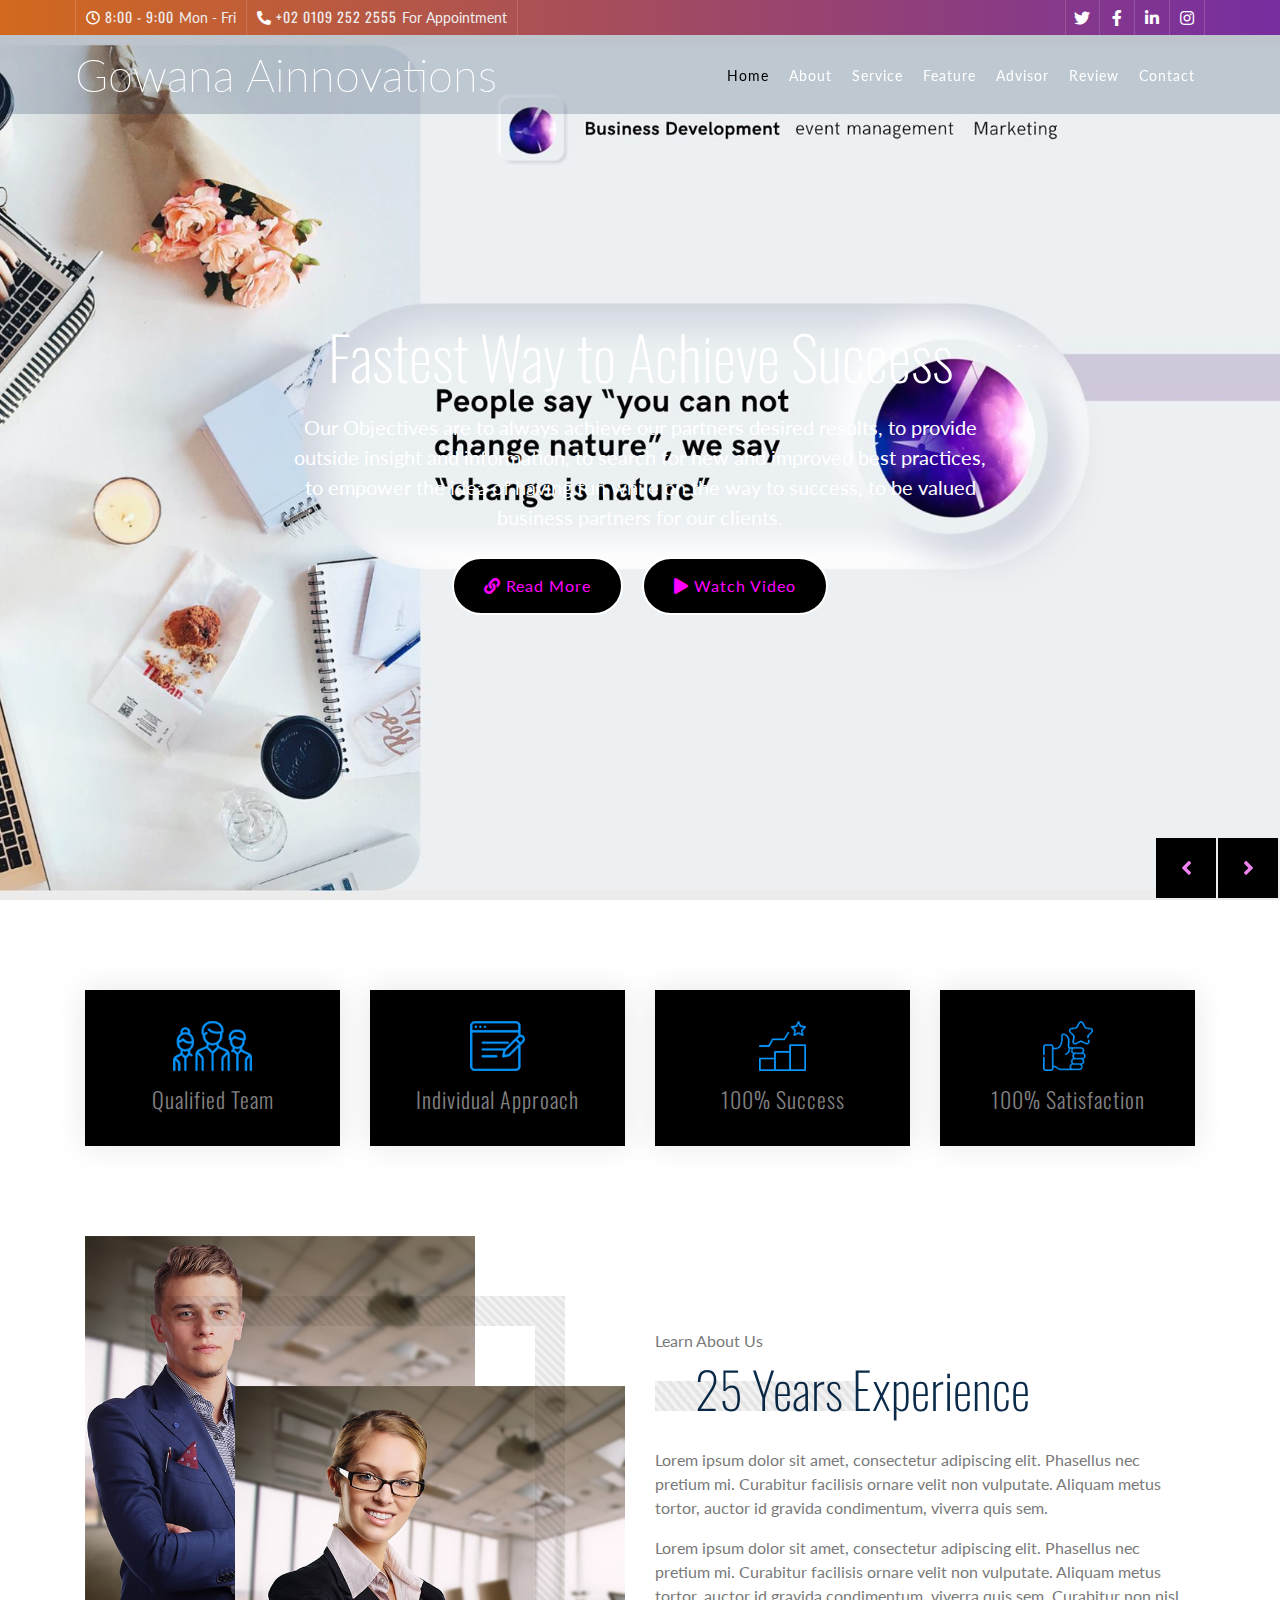
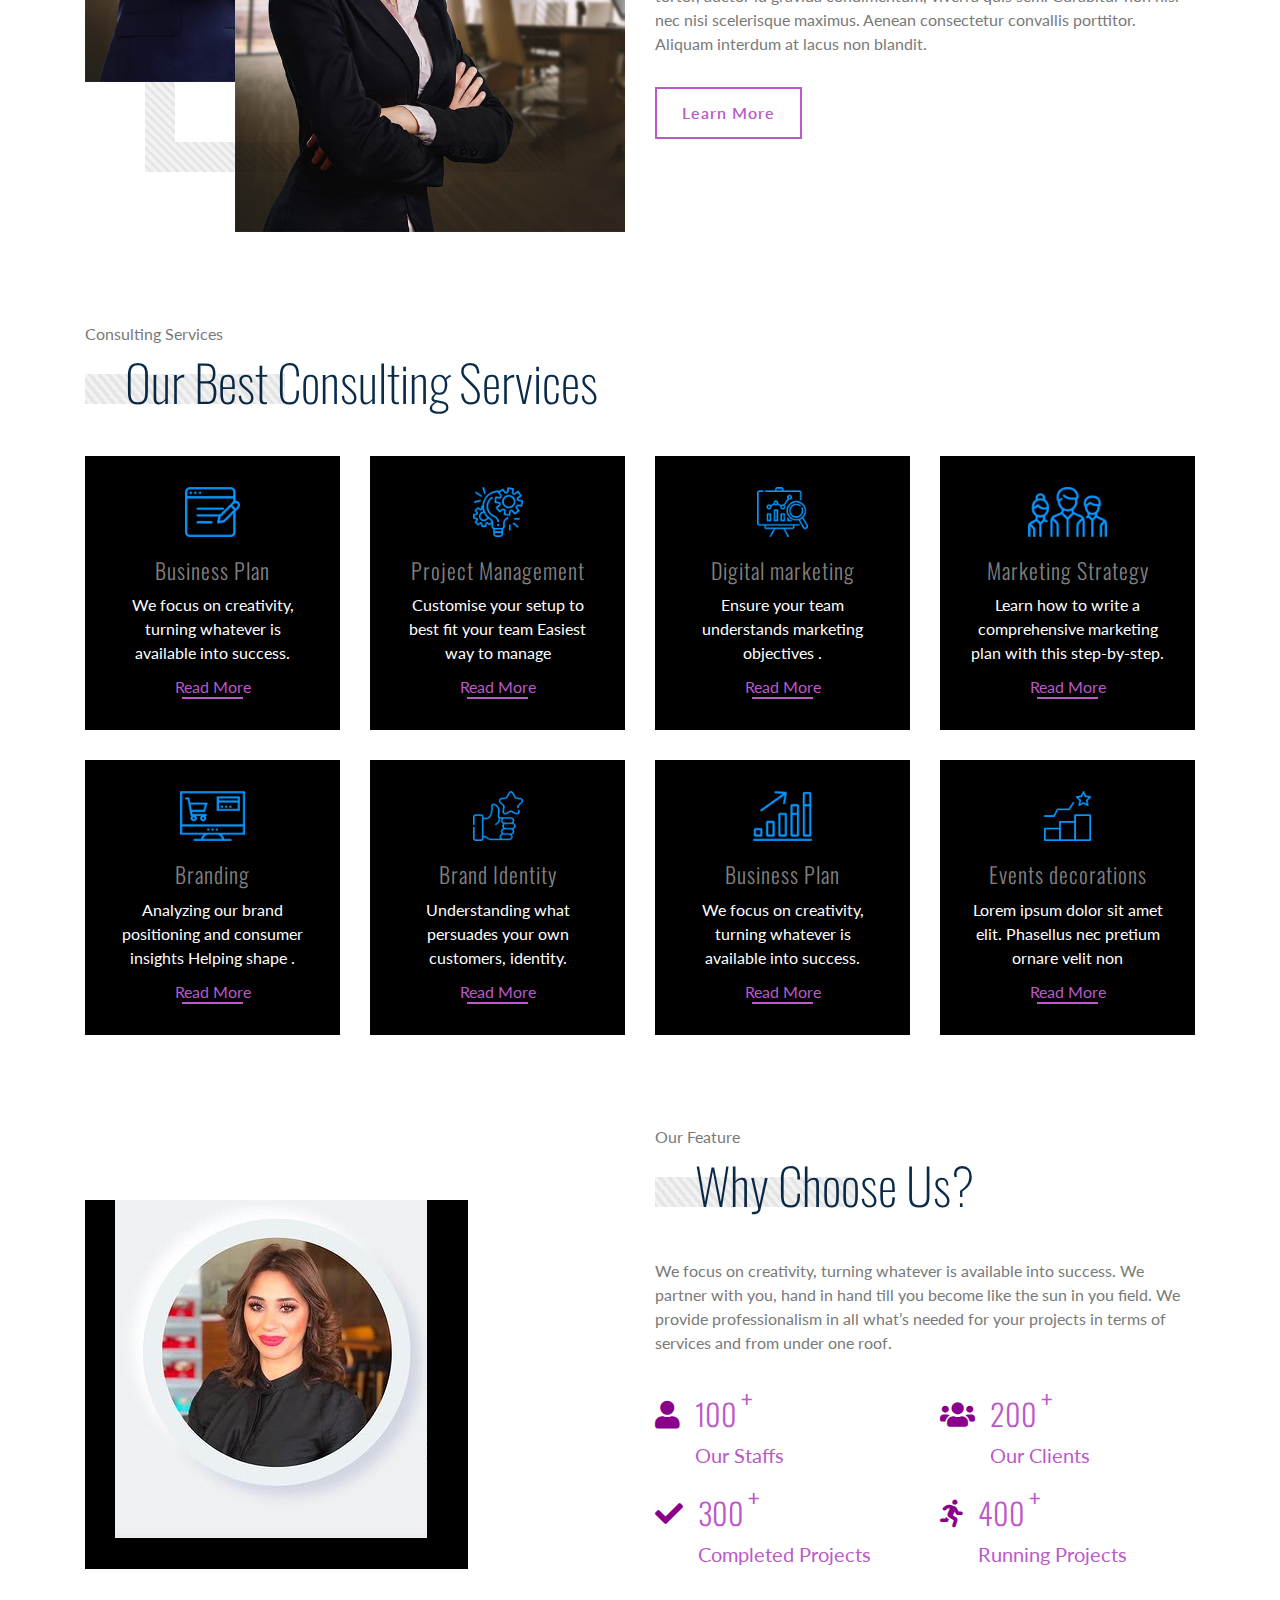
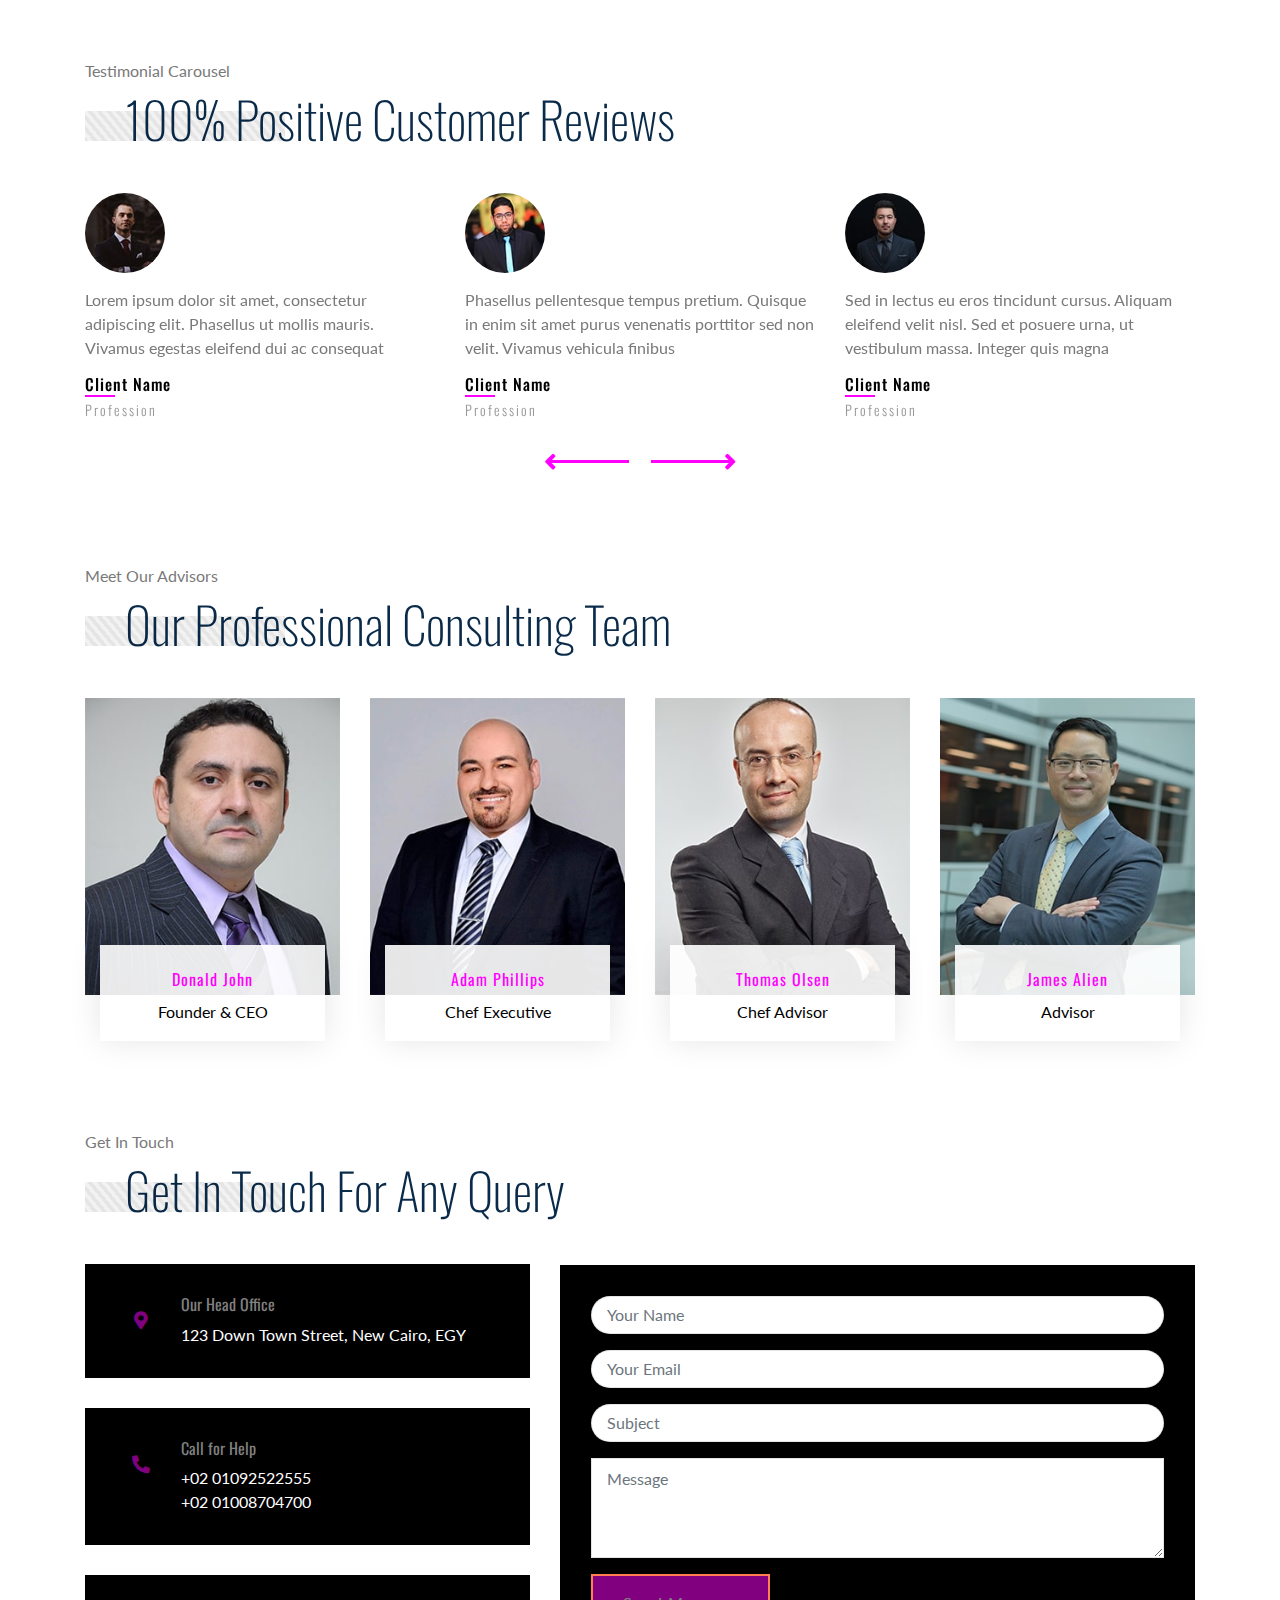
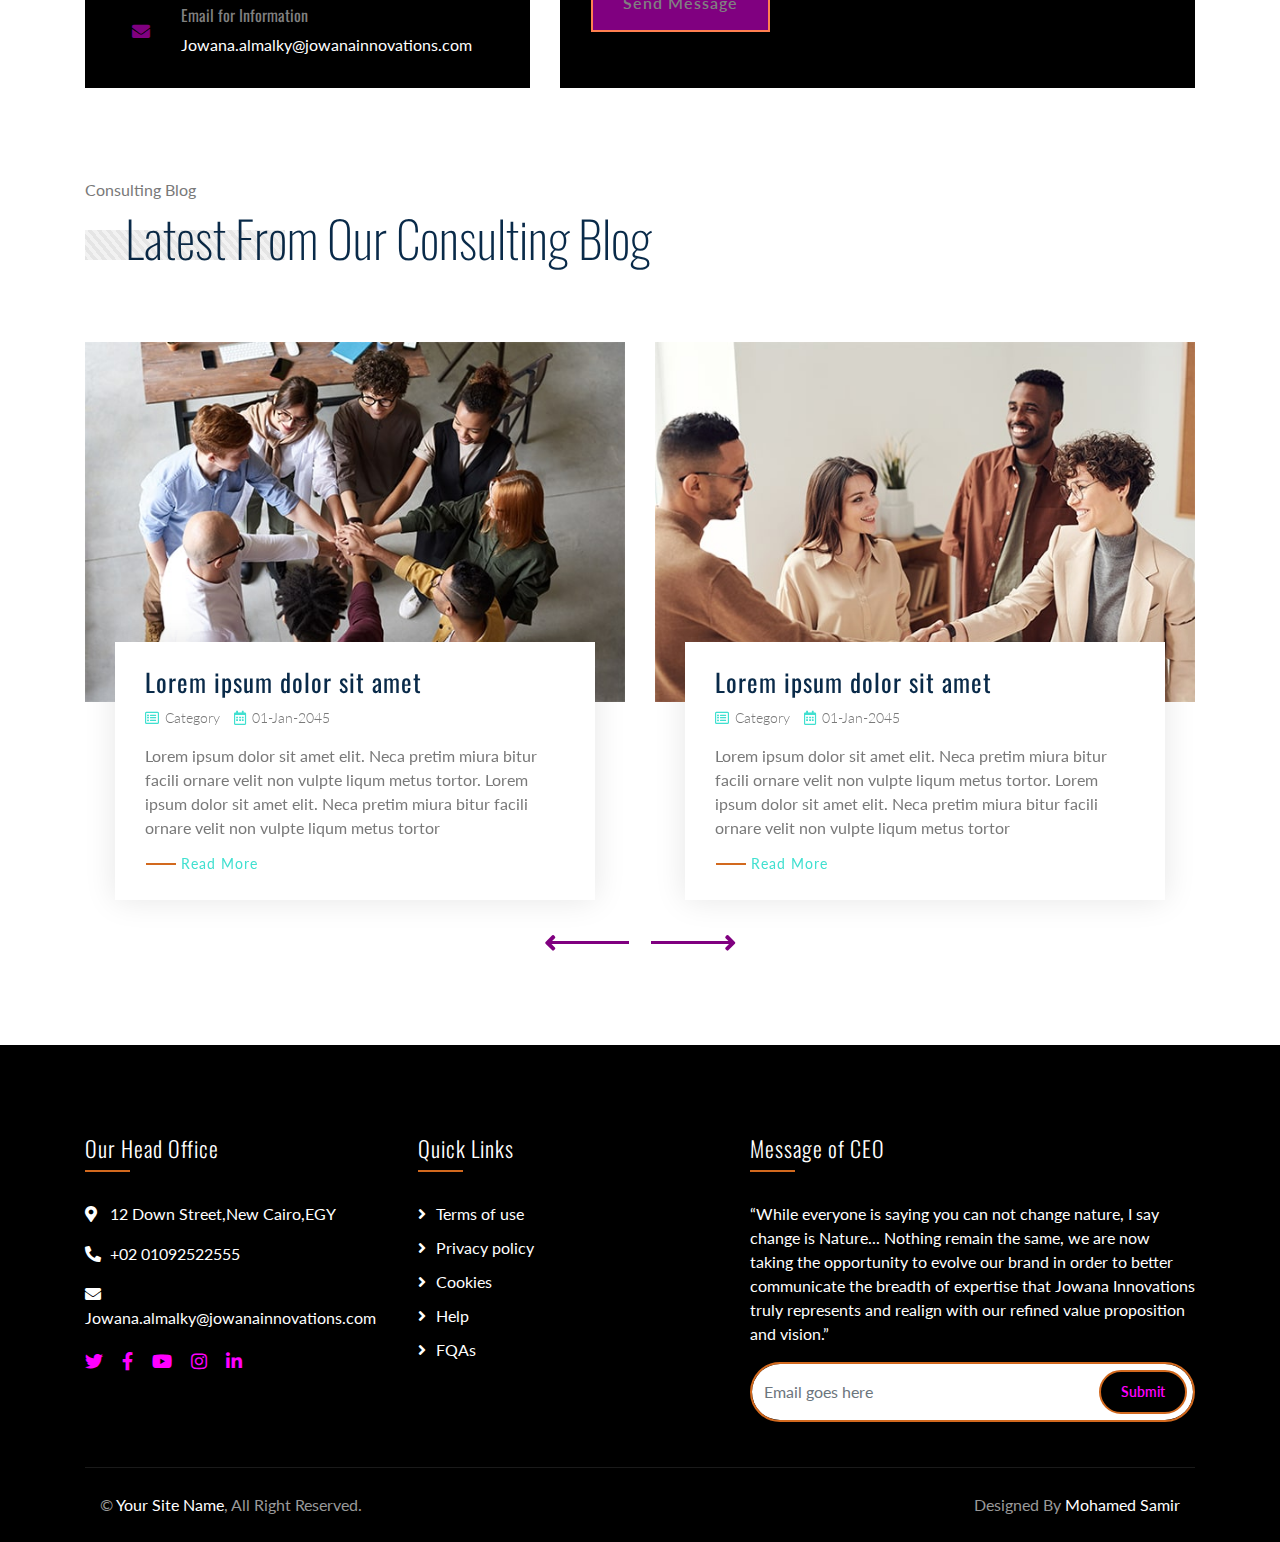
<file: index.html>
<!DOCTYPE html>
<html lang="en">
    <head>
        <meta charset="utf-8">
        <title>JKDCKD NKV NKVNK NK N</title>
        <meta content="width=device-width, initial-scale=1.0" name="viewport">
        <meta content="Consulting Website Template Free Download" name="keywords">
        <meta content="Consulting Website Template Free Download" name="description">

        <!-- Favicon -->
        <link href="img/favicon.ico" rel="icon">

        <!-- Google Font -->
        <link href="https://fonts.googleapis.com/css2?family=Lato&family=Oswald:wght@200;300;400&display=swap" rel="stylesheet">
        
        <!-- CSS Libraries -->
        <link href="https://stackpath.bootstrapcdn.com/bootstrap/4.4.1/css/bootstrap.min.css" rel="stylesheet">
        <link href="https://cdnjs.cloudflare.com/ajax/libs/font-awesome/5.10.0/css/all.min.css" rel="stylesheet">
        <link href="lib/animate/animate.min.css" rel="stylesheet">
        <link href="lib/owlcarousel/assets/owl.carousel.min.css" rel="stylesheet">

        <!-- Template Stylesheet -->
        <link href="css/style.css" rel="stylesheet">
    </head>

    <body>
        <!-- Top Bar Start -->
        <div class="top-bar d-none d-md-block">
            <div class="container-fluid">
                <div class="row">
                    <div class="col-md-8">
                        <div class="top-bar-left">
                            <div class="text">
                                <i class="far fa-clock"></i>
                                <h2>8:00 - 9:00</h2>
                                <p>Mon - Fri</p>
                            </div>
                            <div class="text">
                                <i class="fa fa-phone-alt"></i>
                                <h2>+02 0109 252 2555</h2>
                                <p>For Appointment</p>
                            </div>
                        </div>
                    </div>
                    <div class="col-md-4">
                        <div class="top-bar-right">
                            <div class="social">
                                <a href=""><i class="fab fa-twitter"></i></a>
                                <a href="https://www.facebook.com/jowanainnovations" target="_blank"><i class="fab fa-facebook-f"></i></a>
                                <a href="http://www.jowanainnovations.com/"  target="_blank"><i class="fab fa-linkedin-in"></i></a>
                                <a href="https://www.instagram.com/jowanainnovations/" target="_blank"><i class="fab fa-instagram"></i></a>
                            </div>
                        </div>
                    </div> 
                </div>
            </div>
        </div>
        <!-- Top Bar End -->

        <!-- Nav Bar Start -->
        <div class="navbar navbar-expand-lg bg-dark navbar-dark">
            <div class="container-fluid">
                <a href="index.html" class="navbar-brand">Gowana ainnovations</a>
                <button type="button" class="navbar-toggler" data-toggle="collapse" data-target="#navbarCollapse">
                    <span class="navbar-toggler-icon"></span>
                </button>

                <div class="collapse navbar-collapse justify-content-between" id="navbarCollapse">
                    <div class="navbar-nav ml-auto">
                        <a href="index.html" class="nav-item nav-link active">Home</a>
                        <a href="about.html" class="nav-item nav-link">About</a>
                        <a href="service.html" class="nav-item nav-link">Service</a>
                        <a href="feature.html" class="nav-item nav-link">Feature</a>
                        <a href="advisor.html" class="nav-item nav-link">Advisor</a>
                        <a href="review.html" class="nav-item nav-link">Review</a>
                    <!--    <div class="nav-item dropdown">
                            <a href="#" class="nav-link dropdown-toggle" data-toggle="dropdown">Pages</a>
                            <div class="dropdown-menu">
                               <a href="blog.html" class="dropdown-item">Blog Page</a>
                              <a href="single.html" class="dropdown-item">Single Page</a> 
                            </div>
                        </div> -->
                        <a href="contact.html" class="nav-item nav-link">Contact</a>
                    </div>
                </div>
            </div>
        </div>
        <!-- Nav Bar End -->


        <!-- Carousel Start -->
        <div class="carousel">
            <div class="container-fluid">
                <div class="owl-carousel">
                    <div class="carousel-item">
                        <div class="carousel-img">
                            <img src="img/carousel-1.jpg" alt="Image">
                        </div>
                        <div class="carousel-text">
                            <h1>Fastest Way to Achieve Success</h1>
                            <p>

                                Our Objectives are to always achieve our partners desired results, to provide outside insight and 
                                information, to search for new and improved best practices, to empower the idea of having fun while 
                                on the way to success, to be valued business partners for our clients.
                                                            </p>
                            <div class="carousel-btn">
                                <a class="btn" href="about.html"><i class="fa fa-link"></i>Read More</a>
                                <a class="btn btn-play" data-toggle="modal" data-src="https://www.facebook.com/jowanainnovations/videos/129465369194082" data-target="#videoModal"><i class="fa fa-play"></i>Watch Video</a>
                            </div>
                        </div>
                    </div>
                  
                  
                  
                  
                  
                    <div class="carousel-item">
                        <div class="carousel-img">
                            <img src="img/carousel-2.jpg" alt="Image">
                        </div>
                        <div class="carousel-text">
                            <h1>Goals</h1>
                            <p>
                                Our goal is to honor all
                                promises and
                                commitments, to deliver
                                results, and to be always
                                welcomed back. </p>
                            <div class="carousel-btn">
                                <a class="btn" href="about.html"><i class="fa fa-link"></i>Read More</a>
                                <a class="btn btn-play" data-toggle="modal" data-src="https://www.facebook.com/jowanainnovations/videos/129465369194082" data-target="#videoModal"><i class="fa fa-play"></i>Watch Video</a>
                            </div>
                        </div>
                    </div>


                     <div class="carousel-item">
                        <div class="carousel-img">
                            <img src="img/1.jpg" alt="Image">
                        </div>
                        <div class="carousel-text">
                            <h1>Business Development  </h1>
                            <p> </p>
                            <div class="carousel-btn">
                                <a class="btn" href="about.html"><i class="fa fa-link"></i>Read More</a>
                                <a class="btn btn-play" data-toggle="modal" data-src="https://www.facebook.com/jowanainnovations/videos/129465369194082" data-target="#videoModal"><i class="fa fa-play"></i>Watch Video</a>
                            </div>
                        </div>
                    </div>
                 


<!---
                    <div class="carousel-item">
                        <div class="carousel-img">
                            <img src="img/2.jpg" alt="Image">
                        </div>
                        <div class="carousel-text">
                            <h1>Business Development  </h1>
                            <p> </p>
                            <div class="carousel-btn">
                                <a class="btn" href="about.html"><i class="fa fa-link"></i>Read More</a>
                                <a class="btn btn-play" data-toggle="modal" data-src="https://www.facebook.com/jowanainnovations/videos/129465369194082" data-target="#videoModal"><i class="fa fa-play"></i>Watch Video</a>
                            </div>
                        </div>
                    </div>
                -->



                    <div class="carousel-item">
                        <div class="carousel-img">
                            <img src="img/3.jpg" alt="Image">
                        </div>
                        <div class="carousel-text">
                            <h1>Business Development  </h1>
                            <p> </p>
                            <div class="carousel-btn">
                                <a class="btn" href="about.html"><i class="fa fa-link"></i>Read More</a>
                                <a class="btn btn-play" data-toggle="modal" data-src="https://www.facebook.com/jowanainnovations/videos/129465369194082" data-target="#videoModal"><i class="fa fa-play"></i>Watch Video</a>
                            </div>
                        </div>
                    </div>



                    <div class="carousel-item">
                        <div class="carousel-img">
                            <img src="img/4.jpg" alt="Image">
                        </div>
                        <div class="carousel-text">
                            <h1>Business Development  </h1>
                            <p> </p>
                            <div class="carousel-btn">
                                <a class="btn" href="about.html"><i class="fa fa-link"></i>Read More</a>
                                <a class="btn btn-play" data-toggle="modal" data-src="https://www.facebook.com/jowanainnovations/videos/129465369194082" data-target="#videoModal"><i class="fa fa-play"></i>Watch Video</a>
                            </div>
                        </div>
                    </div>







                    <div class="carousel-item">
                        <div class="carousel-img">
                            <img src="img/5.jpg" alt="Image">
                        </div>
                        <div class="carousel-text">
                            <h1>Business Development  </h1>
                            <p> </p>
                            <div class="carousel-btn">
                                <a class="btn" href="about.html"><i class="fa fa-link"></i>Read More</a>
                                <a class="btn btn-play" data-toggle="modal" data-src="https://www.facebook.com/jowanainnovations/videos/129465369194082" data-target="#videoModal"><i class="fa fa-play"></i>Watch Video</a>
                            </div>
                        </div>
                    </div>







                    <div class="carousel-item">
                        <div class="carousel-img">
                            <img src="img/1.jpg" alt="Image">
                        </div>
                        <div class="carousel-text">
                            <h1>Business Development  </h1>
                            <p> </p>
                            <div class="carousel-btn">
                                <a class="btn" href="about.html"><i class="fa fa-link"></i>Read More</a>
                                <a class="btn btn-play" data-toggle="modal" data-src="https://www.facebook.com/jowanainnovations/videos/129465369194082" data-target="#videoModal"><i class="fa fa-play"></i>Watch Video</a>
                            </div>
                        </div>
                    </div>

















                 
                 
                 
                 
                    <div class="carousel-item">
                        <div class="carousel-img">
                            <img src="img/carousel-3.jpg" alt="Image">
                        </div>
                        <div class="carousel-text">
                            <h1>Your Business Our Effort</h1>
                            <p>
                                Our vision is to positively make a
                                difference in the Egyptian
                                business society, integrate sports
                                with so many different fields in
                                life, and follow two main
                                principles;
                                “Success is achievable”
                                “Being precise is more important
                                than being fast”
                            </p>
                            <div class="carousel-btn">
                                <a class="btn" href="about.html"><i class="fa fa-link"></i>Read More</a>
                                <a class="btn btn-play" data-toggle="modal" data-src="https://www.facebook.com/jowanainnovations/videos/129465369194082" data-target="#videoModal"><i class="fa fa-play"></i>Watch Video</a>
                            </div>
                        </div>
                    </div>
                </div>
            </div>
        </div>
        <!-- Carousel End -->

        <!-- Video Modal Start-->
        <div class="modal fade" id="videoModal" tabindex="-1" role="dialog" aria-labelledby="exampleModalLabel" aria-hidden="true">
            <div class="modal-dialog" role="document">
                <div class="modal-content">
                    <div class="modal-body">
                        <button type="button" class="close" data-dismiss="modal" aria-label="Close">
                            <span aria-hidden="true">&times;</span>
                        </button>        
                        <!-- 16:9 aspect ratio -->
                        <div class="embed-responsive embed-responsive-16by9">
                            <iframe class="embed-responsive-item" src="" id="video"  allowscriptaccess="always" allow="autoplay"></iframe>
                        </div>
                    </div>
                </div>
            </div>
        </div> 
        <!-- Video Modal End -->
        
        
        <!-- Fact Start -->
        <div class="fact">
            <div class="container">
                <div class="row align-items-center">
                    <div class="col-lg-3 col-md-6">
                        <div class="fact-item">
                            <img src="img/icon-4.png" alt="Icon">
                            <h2>Qualified Team</h2>
                        </div>
                    </div>
                    <div class="col-lg-3 col-md-6">
                        <div class="fact-item">
                            <img src="img/icon-1.png" alt="Icon">
                            <h2>Individual Approach</h2>
                        </div>
                    </div>
                    <div class="col-lg-3 col-md-6">
                        <div class="fact-item">
                            <img src="img/icon-8.png" alt="Icon">
                            <h2>100% Success</h2>
                        </div>
                    </div>
                    <div class="col-lg-3 col-md-6">
                        <div class="fact-item">
                            <img src="img/icon-6.png" alt="Icon">
                            <h2>100% Satisfaction</h2>
                        </div>
                    </div>
                </div>
            </div>
        </div>
        <!-- Fact Start -->
        

        <!-- About Start -->
        <div class="about">
            <div class="container">
                <div class="row align-items-center">
                    <div class="col-md-6">
                        <div class="about-img">
                            <div class="about-img-1">
                                <img src="img/about-2.jpg" alt="Image">
                            </div>
                            <div class="about-img-2">
                                <img src="img/about-1.jpg" alt="Image">
                            </div>
                        </div>
                    </div>
                    <div class="col-md-6">
                        <div class="section-header">
                            <p>Learn About Us</p>
                            <h2>25 Years Experience</h2>
                        </div>
                        <div class="about-text">
                            <p>
                                Lorem ipsum dolor sit amet, consectetur adipiscing elit. Phasellus nec pretium mi. Curabitur facilisis ornare velit non vulputate. Aliquam metus tortor, auctor id gravida condimentum, viverra quis sem.
                            </p>
                            <p>
                                Lorem ipsum dolor sit amet, consectetur adipiscing elit. Phasellus nec pretium mi. Curabitur facilisis ornare velit non vulputate. Aliquam metus tortor, auctor id gravida condimentum, viverra quis sem. Curabitur non nisl nec nisi scelerisque maximus. Aenean consectetur convallis porttitor. Aliquam interdum at lacus non blandit.
                            </p>
                            <a class="btn" href="">Learn More</a>
                        </div>
                    </div>
                </div>
            </div>
        </div>
        <!-- About End -->


        <!-- Service Start -->
        <div class="service">
            <div class="container">
                <div class="section-header">
                    <p>Consulting Services</p>
                    <h2>Our Best Consulting Services</h2>
                </div>
                <div class="row">
                    <div class="col-lg-3 col-md-6">
                        <div class="service-item">
                            <img src="img/icon-1.png" alt="Icon">
                            <h3>Business Plan</h3>
                            <p>
                                We focus on creativity, turning whatever is available into success.

                            </p>
                            <a href="">Read More</a>
                        </div>
                    </div>
                    <div class="col-lg-3 col-md-6">
                        <div class="service-item">
                            <img src="img/icon-2.png" alt="Icon">
                            <h3>Project Management</h3>
                            <p>
                                Customise your setup to best fit your team Easiest way to manage

                            </p>
                            <a href="">Read More</a>
                        </div>
                    </div>
                    <div class="col-lg-3 col-md-6">
                        <div class="service-item">
                            <img src="img/icon-3.png" alt="Icon">
                            <h3>Digital marketing</h3>
                            <p>
                                Ensure your team understands marketing objectives .   </p>
                            <a href="">Read More</a>
                        </div>
                    </div>
                    <div class="col-lg-3 col-md-6">
                        <div class="service-item">
                            <img src="img/icon-4.png" alt="Icon">
                            <h3>Marketing Strategy </h3>
                            <p>
                                Learn how to write a comprehensive marketing plan with this step-by-step.

                            </p>
                            <a href="">Read More</a>
                        </div>
                    </div>
                    <div class="col-lg-3 col-md-6">
                        <div class="service-item">
                            <img src="img/icon-5.png" alt="Icon">
                            <h3>Branding</h3>
                            <p>
                                Analyzing our brand positioning and consumer insights Helping shape . </p>
                            <a href="">Read More</a>
                        </div>
                    </div>
                    <div class="col-lg-3 col-md-6">
                        <div class="service-item">
                            <img src="img/icon-6.png" alt="Icon">
                            <h3>Brand Identity  </h3>
                            <p>

                                Understanding what persuades your own customers, identity.

                            </p>
                            <a href="">Read More</a>
                        </div>
                    </div>
                    <div class="col-lg-3 col-md-6">
                        <div class="service-item">
                            <img src="img/icon-7.png" alt="Icon">
                            <h3>Business Plan</h3>
                            <p>

                                We focus on creativity, turning whatever is available into success.

                            </p>
                            <a href="">Read More</a>
                        </div>
                    </div>
                    <div class="col-lg-3 col-md-6">
                        <div class="service-item">
                            <img src="img/icon-8.png" alt="Icon">
                            <h3>Events decorations  </h3>
                            <p>
                                Lorem ipsum dolor sit amet elit. Phasellus nec pretium ornare velit non
                            </p>
                            <a href="">Read More</a>
                        </div>
                    </div>
                </div>
            </div>
        </div>
        <!-- Service End -->


        <!-- Feature Start -->
        <div class="feature">
            <div class="container">
                <div class="row align-items-end">
                    <div class="col-md-6">
                        <div class="feature-img">
                            <img src="img/business-man.png" alt="Image">
                        </div>
                    </div>
                    <div class="col-md-6">
                        <div class="section-header">
                            <p>Our Feature</p>
                            <h2>Why Choose Us?</h2>
                        </div>
                        <p>

                            We focus on creativity, turning whatever is available into success. We partner with you, hand in hand till you become like the sun in you field. We provide professionalism in all what’s needed for your projects in terms of services and from under one roof.                        </p>
                        <div class="row counters">
                            <div class="col-6">
                                <i class="fa fa-user"></i>
                                <div class="counters-text">
                                    <h2 data-toggle="counter-up">100</h2>
                                    <p>Our Staffs</p>
                                </div>
                            </div>
                            <div class="col-6">
                                <i class="fa fa-users"></i>
                                <div class="counters-text">
                                    <h2 data-toggle="counter-up">200</h2>
                                    <p>Our Clients</p>
                                </div>
                            </div>
                            <div class="col-6">
                                <i class="fa fa-check"></i>
                                <div class="counters-text">
                                    <h2 data-toggle="counter-up">300</h2>
                                    <p>Completed Projects</p>
                                </div>
                            </div>
                            <div class="col-6">
                                <i class="fa fa-running"></i>
                                <div class="counters-text">
                                    <h2 data-toggle="counter-up">400</h2>
                                    <p>Running Projects</p>
                                </div>
                            </div>
                        </div>
                    </div>
                </div>
            </div>
        </div>
        <!-- Feature End -->
        
        
        <!-- Testimonial Start -->
        <div class="testimonial">
            <div class="container">
                <div class="section-header">
                    <p>Testimonial Carousel</p>
                    <h2>100% Positive Customer Reviews</h2>
                </div>
                <div class="owl-carousel testimonials-carousel">
                    <div class="testimonial-item">
                        <img src="img/testimonial-1.jpg" alt="Image">
                        <p>
                            Lorem ipsum dolor sit amet, consectetur adipiscing elit. Phasellus ut mollis mauris. Vivamus egestas eleifend dui ac consequat
                        </p>
                        <h2>Client Name</h2>
                        <h3>Profession</h3>
                    </div>
                    <div class="testimonial-item">
                        <img src="img/testimonial-2.jpg" alt="Image">
                        <p>
                            Phasellus pellentesque tempus pretium. Quisque in enim sit amet purus venenatis porttitor sed non velit. Vivamus vehicula finibus
                        </p>
                        <h2>Client Name</h2>
                        <h3>Profession</h3>
                    </div>
                    <div class="testimonial-item">
                        <img src="img/testimonial-3.jpg" alt="Image">
                        <p>
                            Sed in lectus eu eros tincidunt cursus. Aliquam eleifend velit nisl. Sed et posuere urna, ut vestibulum massa. Integer quis magna
                        </p>
                        <h2>Client Name</h2>
                        <h3>Profession</h3>
                    </div>
                    <div class="testimonial-item">
                        <img src="img/testimonial-4.jpg" alt="Image">
                        <p>
                            Sed in lectus eu eros tincidunt cursus. Aliquam eleifend velit nisl. Sed et posuere urna, ut vestibulum massa. Integer quis magna
                        </p>
                        <h2>Client Name</h2>
                        <h3>Profession</h3>
                    </div>
                </div>
            </div>
        </div>
        <!-- Testimonial End -->


        <!-- Team Start -->
        <div class="team">
            <div class="container">
                <div class="section-header">
                    <p>Meet Our Advisors</p>
                    <h2>Our Professional Consulting Team</h2>
                </div>
                <div class="row">
                    <div class="col-lg-3 col-md-6">
                        <div class="team-item">
                            <div class="team-img">
                                <img src="img/team-1.jpg" alt="Team Image">
                            </div>
                            <div class="team-text">
                                <h2>Donald John</h2>
                                <p>Founder & CEO</p>
                                <div class="team-social">
                                    <a href=""><i class="fab fa-twitter"></i></a>
                                    <a href=""><i class="fab fa-facebook-f"></i></a>
                                    <a href=""><i class="fab fa-linkedin-in"></i></a>
                                    <a href=""><i class="fab fa-instagram"></i></a>
                                </div>
                            </div>
                        </div>
                    </div>
                    <div class="col-lg-3 col-md-6">
                        <div class="team-item">
                            <div class="team-img">
                                <img src="img/team-2.jpg" alt="Team Image">
                            </div>
                            <div class="team-text">
                                <h2>Adam Phillips</h2>
                                <p>Chef Executive</p>
                                <div class="team-social">
                                    <a href=""><i class="fab fa-twitter"></i></a>
                                    <a href=""><i class="fab fa-facebook-f"></i></a>
                                    <a href=""><i class="fab fa-linkedin-in"></i></a>
                                    <a href=""><i class="fab fa-instagram"></i></a>
                                </div>
                            </div>
                        </div>
                    </div>
                    <div class="col-lg-3 col-md-6">
                        <div class="team-item">
                            <div class="team-img">
                                <img src="img/team-3.jpg" alt="Team Image">
                            </div>
                            <div class="team-text">
                                <h2>Thomas Olsen</h2>
                                <p>Chef Advisor</p>
                                <div class="team-social">
                                    <a href=""><i class="fab fa-twitter"></i></a>
                                    <a href=""><i class="fab fa-facebook-f"></i></a>
                                    <a href=""><i class="fab fa-linkedin-in"></i></a>
                                    <a href=""><i class="fab fa-instagram"></i></a>
                                </div>
                            </div>
                        </div>
                    </div>
                    <div class="col-lg-3 col-md-6">
                        <div class="team-item">
                            <div class="team-img">
                                <img src="img/team-4.jpg" alt="Team Image">
                            </div>
                            <div class="team-text">
                                <h2>James Alien</h2>
                                <p>Advisor</p>
                                <div class="team-social">
                                    <a href=""><i class="fab fa-twitter"></i></a>
                                    <a href=""><i class="fab fa-facebook-f"></i></a>
                                    <a href=""><i class="fab fa-linkedin-in"></i></a>
                                    <a href=""><i class="fab fa-instagram"></i></a>
                                </div>
                            </div>
                        </div>
                    </div>
                </div>
            </div>
        </div>
        <!-- Team End -->
        
        
        <!-- Contact Start -->
        <div class="contact">
            <div class="container">
                <div class="section-header">
                    <p>Get In Touch</p>
                    <h2>Get In Touch For Any Query</h2>
                </div>
                <div class="row align-items-center">
                    <div class="col-md-5">
                        <div class="contact-info">
                            <div class="contact-icon">
                                <i class="fa fa-map-marker-alt"></i>
                            </div>
                            <div class="contact-text">
                                <h3>Our Head Office</h3>
                                <p>123 Down Town Street, New Cairo, EGY</p>
                            </div>
                        </div>
                        <div class="contact-info">
                            <div class="contact-icon">
                                <i class="fa fa-phone-alt"></i>
                            </div>
                            <div class="contact-text">
                                <h3>Call for Help</h3>
                                <p>+02 01092522555</p>
                                <p>+02 01008704700</p>

                            </div>
                        </div>
                        <div class="contact-info">
                            <div class="contact-icon">
                                <i class="fa fa-envelope"></i>
                            </div>
                            <div class="contact-text">
                                <h3>Email for Information</h3>
                                <p>Jowana.almalky@jowanainnovations.com</p>
                            </div>
                        </div>
                    </div>
                    <div class="col-md-7">
                        <div class="contact-form">
                            <div id="success"></div>
                            <form name="sentMessage" id="contactForm" novalidate="novalidate">
                                <div class="control-group">
                                    <input type="text" class="form-control" id="name" placeholder="Your Name" required="required" data-validation-required-message="Please enter your name" />
                                    <p class="help-block text-danger"></p>
                                </div>
                                <div class="control-group">
                                    <input type="email" class="form-control" id="email" placeholder="Your Email" required="required" data-validation-required-message="Please enter your email" />
                                    <p class="help-block text-danger"></p>
                                </div>
                                <div class="control-group">
                                    <input type="text" class="form-control" id="subject" placeholder="Subject" required="required" data-validation-required-message="Please enter a subject" />
                                    <p class="help-block text-danger"></p>
                                </div>
                                <div class="control-group">
                                    <textarea class="form-control" id="message" placeholder="Message" required="required" data-validation-required-message="Please enter your message"></textarea>
                                    <p class="help-block text-danger"></p>
                                </div>
                                <div>
                                    <button class="btn" type="submit" id="sendMessageButton">Send Message</button>
                                </div>
                            </form>
                        </div>
                    </div>
                </div>
            </div>
        </div>
        <!-- Contact End -->


        <!-- Blog Start -->
        <div class="blog">
            <div class="container">
                <div class="section-header">
                    <p>Consulting Blog</p>
                    <h2>Latest From Our Consulting Blog</h2>
                </div>
                <div class="owl-carousel blog-carousel">
                    <div class="blog-item">
                        <div class="blog-img">
                            <img src="img/blog-1.jpg" alt="Blog">
                        </div>
                        <div class="blog-content">
                            <h2 class="blog-title">Lorem ipsum dolor sit amet</h2>
                            <div class="blog-meta">
                                <i class="fa fa-list-alt"></i>
                                <a href="">Category</a>
                                <i class="fa fa-calendar-alt"></i>
                                <p>01-Jan-2045</p>
                            </div>
                            <div class="blog-text">
                                <p>
                                    Lorem ipsum dolor sit amet elit. Neca pretim miura bitur facili ornare velit non vulpte liqum metus tortor. Lorem ipsum dolor sit amet elit. Neca pretim miura bitur facili ornare velit non vulpte liqum metus tortor
                                </p>
                                <a class="btn" href="">Read More</a>
                            </div>
                        </div>
                    </div>
                    <div class="blog-item">
                        <div class="blog-img">
                            <img src="img/blog-2.jpg" alt="Blog">
                        </div>
                        <div class="blog-content">
                            <h2 class="blog-title">Lorem ipsum dolor sit amet</h2>
                            <div class="blog-meta">
                                <i class="fa fa-list-alt"></i>
                                <a href="">Category</a>
                                <i class="fa fa-calendar-alt"></i>
                                <p>01-Jan-2045</p>
                            </div>
                            <div class="blog-text">
                                <p>
                                    Lorem ipsum dolor sit amet elit. Neca pretim miura bitur facili ornare velit non vulpte liqum metus tortor. Lorem ipsum dolor sit amet elit. Neca pretim miura bitur facili ornare velit non vulpte liqum metus tortor
                                </p>
                                <a class="btn" href="">Read More</a>
                            </div>
                        </div>
                    </div>
                    <div class="blog-item">
                        <div class="blog-img">
                            <img src="img/blog-3.jpg" alt="Blog">
                        </div>
                        <div class="blog-content">
                            <h2 class="blog-title">Lorem ipsum dolor sit amet</h2>
                            <div class="blog-meta">
                                <i class="fa fa-list-alt"></i>
                                <a href="">Category</a>
                                <i class="fa fa-calendar-alt"></i>
                                <p>01-Jan-2045</p>
                            </div>
                            <div class="blog-text">
                                <p>
                                    Lorem ipsum dolor sit amet elit. Neca pretim miura bitur facili ornare velit non vulpte liqum metus tortor. Lorem ipsum dolor sit amet elit. Neca pretim miura bitur facili ornare velit non vulpte liqum metus tortor
                                </p>
                                <a class="btn" href="">Read More</a>
                            </div>
                        </div>
                    </div>
                </div>
            </div>
        </div>
        <!-- Blog End -->


        <!-- Footer Start -->
        <div class="footer">
            <div class="container">
                <div class="row">
                    <div class="col-lg-7">
                        <div class="row">
                            <div class="col-md-6">
                                <div class="footer-contact">
                                    <h2>Our Head Office</h2>
                                    <p><i class="fa fa-map-marker-alt"></i>12 Down Street,New Cairo,EGY</p>
                                    <p><i class="fa fa-phone-alt"></i>+02 01092522555</p>
                                    <p><i class="fa fa-envelope"></i>Jowana.almalky@jowanainnovations.com</p>
                                    <div class="footer-social">
                                        <a href=""><i class="fab fa-twitter"></i></a>
                                        <a href="https://www.facebook.com/jowanainnovations" target="_blank"><i class="fab fa-facebook-f"></i></a>
                                        <a href=""><i class="fab fa-youtube"></i></a>
                                        <a href="https://www.instagram.com/jowanainnovations/" target="_blank"><i class="fab fa-instagram"></i></a>
                                        <a href="http://www.jowanainnovations.com/" target="__blank"><i class="fab fa-linkedin-in"></i></a>
                                    </div>
                                </div>
                            </div>
                            <div class="col-md-6">
                                <div class="footer-link">
                                    <h2>Quick Links</h2>
                                    <a href="">Terms of use</a>
                                    <a href="">Privacy policy</a>
                                    <a href="">Cookies</a>
                                    <a href="">Help</a>
                                    <a href="">FQAs</a>
                                </div>
                            </div>
                        </div>
                    </div>
                    <div class="col-lg-5">
                        <div class="footer-newsletter">
                            <h2>Message of CEO</h2>
                            <p>
                                “While everyone is saying you can not change nature,
                                I say change is Nature... Nothing remain the same,
                                we are now taking the opportunity to evolve our brand in order to better
                                communicate the breadth of expertise that Jowana Innovations truly
                                represents and realign with our refined value proposition and vision.”
                            </p>
                            <div class="form">
                                <input class="form-control" placeholder="Email goes here">
                                <button class="btn">Submit</button>
                            </div>
                        </div>
                    </div>
                </div>
            </div>
            <div class="container copyright">
                <div class="row">
                    <div class="col-md-6">
                        <p>&copy; <a href="#">Your Site Name</a>, All Right Reserved.</p>
                    </div>
                    <div class="col-md-6">
                        <p>Designed By <a href="https://www.linkedin.com/in/mohamed-samir-10b255156/">Mohamed Samir</a></p>
                    </div>
                </div>
            </div>
        </div>
        <!-- Footer End -->

        <a href="#" class="back-to-top"><i class="fa fa-chevron-up"></i></a>

        <!-- JavaScript Libraries -->
        <script src="https://code.jquery.com/jquery-3.4.1.min.js"></script>
        <script src="https://stackpath.bootstrapcdn.com/bootstrap/4.4.1/js/bootstrap.bundle.min.js"></script>
        <script src="lib/easing/easing.min.js"></script>
        <script src="lib/owlcarousel/owl.carousel.min.js"></script>
        <script src="lib/waypoints/waypoints.min.js"></script>
        <script src="lib/counterup/counterup.min.js"></script>
        
        <!-- Contact Javascript File -->
        <script src="mail/jqBootstrapValidation.min.js"></script>
        <script src="mail/contact.js"></script>

        <!-- Template Javascript -->
        <script src="js/main.js"></script>
    </body>
</html>
</file>
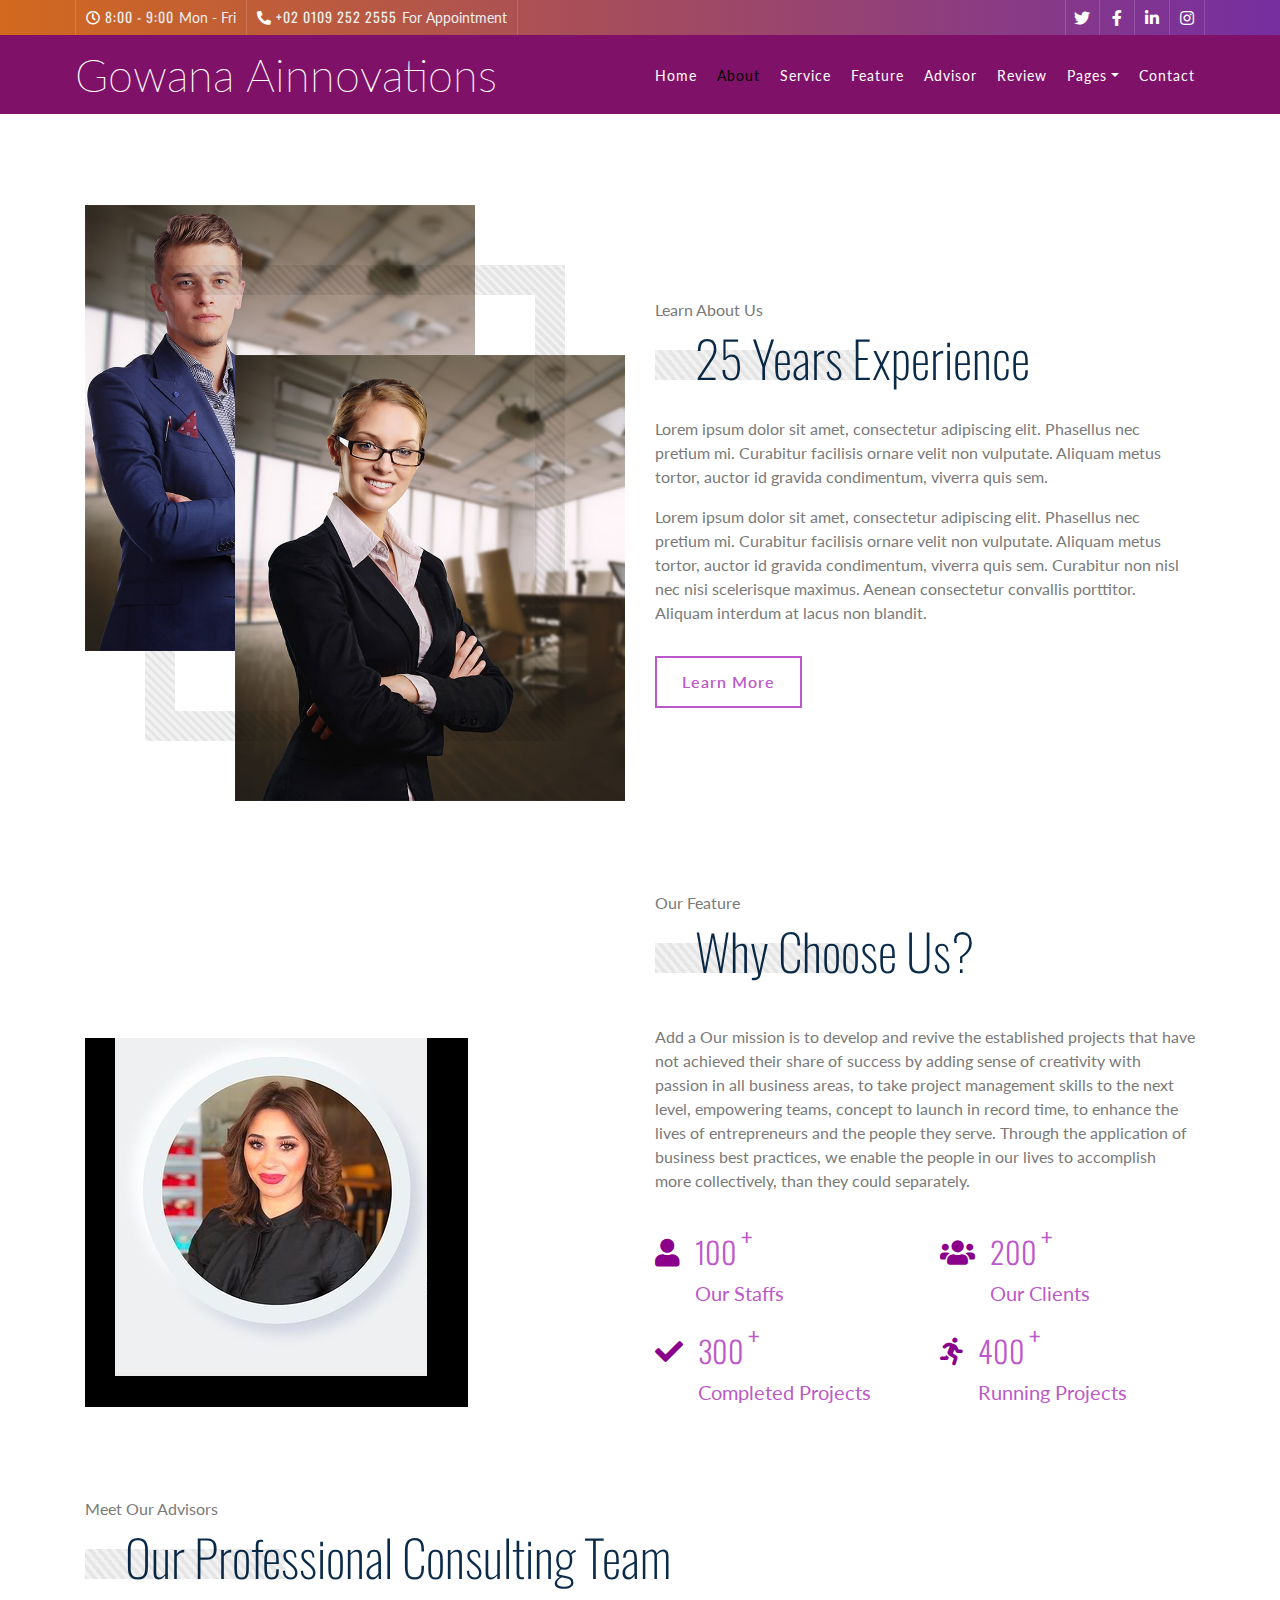
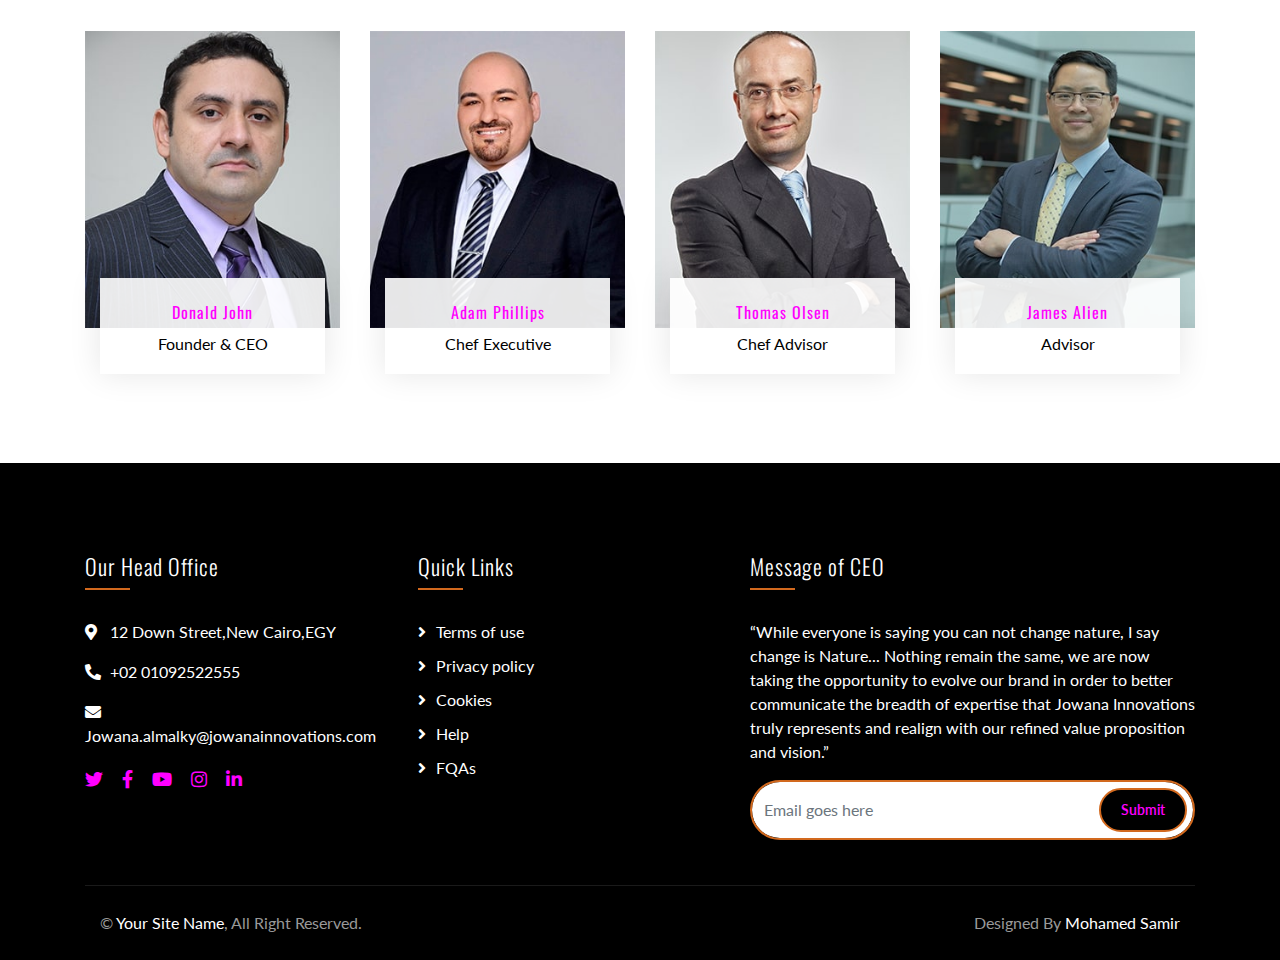
<file: about.html>
<!DOCTYPE html>
<html lang="en">
    <head>
        <meta charset="utf-8">
        <title>Confer - Consulting Website Template Free Download</title>
        <meta content="width=device-width, initial-scale=1.0" name="viewport">
        <meta content="Consulting Website Template Free Download" name="keywords">
        <meta content="Consulting Website Template Free Download" name="description">

        <!-- Favicon -->
        <link href="img/favicon.ico" rel="icon">

        <!-- Google Font -->
        <link href="https://fonts.googleapis.com/css2?family=Lato&family=Oswald:wght@200;300;400&display=swap" rel="stylesheet">
        
        <!-- CSS Libraries -->
        <link href="https://stackpath.bootstrapcdn.com/bootstrap/4.4.1/css/bootstrap.min.css" rel="stylesheet">
        <link href="https://cdnjs.cloudflare.com/ajax/libs/font-awesome/5.10.0/css/all.min.css" rel="stylesheet">
        <link href="lib/animate/animate.min.css" rel="stylesheet">
        <link href="lib/owlcarousel/assets/owl.carousel.min.css" rel="stylesheet">

        <!-- Template Stylesheet -->
        <link href="css/style.css" rel="stylesheet">
    </head>

    <body class="page">
        <!-- Top Bar Start -->
        <div class="top-bar d-none d-md-block">
            <div class="container-fluid">
                <div class="row">
                    <div class="col-md-8">
                        <div class="top-bar-left">
                            <div class="text">
                                <i class="far fa-clock"></i>
                                <h2>8:00 - 9:00</h2>
                                <p>Mon - Fri</p>
                            </div>
                            <div class="text">
                                <i class="fa fa-phone-alt"></i>
                                <h2>+02 0109 252 2555</h2>
                                <p>For Appointment</p>
                            </div>
                        </div>
                    </div>
                    <div class="col-md-4">
                        <div class="top-bar-right">
                            <div class="social">
                                <a href=""><i class="fab fa-twitter"></i></a>
                                <a href="https://web.facebook.com/jowanainnovations?_rdc=1&_rdr"><i class="fab fa-facebook-f"></i></a>
                                <a href=""><i class="fab fa-linkedin-in"></i></a>
                                <a href="https://www.instagram.com/jowanainnovations/"><i class="fab fa-instagram"></i></a>
                            </div>
                        </div>
                    </div>
                </div>
            </div>
        </div>
        <!-- Top Bar End -->

        <!-- Nav Bar Start -->
        <div class="navbar navbar-expand-lg bg-dark navbar-dark">
            <div class="container-fluid">
                <a href="index.html" class="navbar-brand">Gowana ainnovations</a>
                <button type="button" class="navbar-toggler" data-toggle="collapse" data-target="#navbarCollapse">
                    <span class="navbar-toggler-icon"></span>
                </button>

                <div class="collapse navbar-collapse justify-content-between" id="navbarCollapse">
                    <div class="navbar-nav ml-auto">
                        <a href="index.html" class="nav-item nav-link">Home</a>
                        <a href="about.html" class="nav-item nav-link active">About</a>
                        <a href="service.html" class="nav-item nav-link">Service</a>
                        <a href="feature.html" class="nav-item nav-link">Feature</a>
                        <a href="advisor.html" class="nav-item nav-link">Advisor</a>
                        <a href="review.html" class="nav-item nav-link">Review</a>
                        <div class="nav-item dropdown">
                            <a href="#" class="nav-link dropdown-toggle" data-toggle="dropdown">Pages</a>
                            <div class="dropdown-menu">
                                <a href="blog.html" class="dropdown-item">Blog Page</a>
                                <a href="single.html" class="dropdown-item">Single Page</a>
                            </div>
                        </div>
                        <a href="contact.html" class="nav-item nav-link">Contact</a>
                    </div>
                </div>
            </div>
        </div>
        <!-- Nav Bar End -->
        

        <!-- About Start -->
        <div class="about mt-125">
            <div class="container">
                <div class="row align-items-center">
                    <div class="col-md-6">
                        <div class="about-img">
                            <div class="about-img-1">
                                <img src="img/about-2.jpg" alt="Image">
                            </div>
                            <div class="about-img-2">
                                <img src="img/about-1.jpg" alt="Image">
                            </div>
                        </div>
                    </div>
                    <div class="col-md-6">
                        <div class="section-header">
                            <p>Learn About Us</p>
                            <h2>25 Years Experience</h2>
                        </div>
                        <div class="about-text">
                            <p>
                                Lorem ipsum dolor sit amet, consectetur adipiscing elit. Phasellus nec pretium mi. Curabitur facilisis ornare velit non vulputate. Aliquam metus tortor, auctor id gravida condimentum, viverra quis sem.
                            </p>
                            <p>
                                Lorem ipsum dolor sit amet, consectetur adipiscing elit. Phasellus nec pretium mi. Curabitur facilisis ornare velit non vulputate. Aliquam metus tortor, auctor id gravida condimentum, viverra quis sem. Curabitur non nisl nec nisi scelerisque maximus. Aenean consectetur convallis porttitor. Aliquam interdum at lacus non blandit.
                            </p>
                            <a class="btn" href="">Learn More</a>
                        </div>
                    </div>
                </div>
            </div>
        </div>
        <!-- About End -->


        <!-- Feature Start -->
        <div class="feature">
            <div class="container">
                <div class="row align-items-end">
                    <div class="col-md-6">
                        <div class="feature-img">
                            <img src="img/business-man.png" alt="Image">
                        </div>
                    </div>
                    <div class="col-md-6">
                        <div class="section-header">
                            <p>Our Feature</p>
                            <h2>Why Choose Us?</h2>
                        </div>
                        <p>

                            Add a Our mission is to develop and revive the established projects that have not achieved their share of success by adding sense of creativity with passion in all business areas, to take project management skills to the next level, empowering teams, concept to launch in record time, to enhance the lives of entrepreneurs and the people they serve. Through the application of business best practices, we enable the people in our lives to accomplish more collectively, than they could separately.                        </p>
                        <div class="row counters">
                            <div class="col-6">
                                <i class="fa fa-user"></i>
                                <div class="counters-text">
                                    <h2 data-toggle="counter-up">100</h2>
                                    <p>Our Staffs</p>
                                </div>
                            </div>
                            <div class="col-6">
                                <i class="fa fa-users"></i>
                                <div class="counters-text">
                                    <h2 data-toggle="counter-up">200</h2>
                                    <p>Our Clients</p>
                                </div>
                            </div>
                            <div class="col-6">
                                <i class="fa fa-check"></i>
                                <div class="counters-text">
                                    <h2 data-toggle="counter-up">300</h2>
                                    <p>Completed Projects</p>
                                </div>
                            </div>
                            <div class="col-6">
                                <i class="fa fa-running"></i>
                                <div class="counters-text">
                                    <h2 data-toggle="counter-up">400</h2>
                                    <p>Running Projects</p>
                                </div>
                            </div>
                        </div>
                    </div>
                </div>
            </div>
        </div>
        <!-- Feature End -->


        <!-- Team Start -->
        <div class="team">
            <div class="container">
                <div class="section-header">
                    <p>Meet Our Advisors</p>
                    <h2>Our Professional Consulting Team</h2>
                </div>
                <div class="row">
                    <div class="col-lg-3 col-md-6">
                        <div class="team-item">
                            <div class="team-img">
                                <img src="img/team-1.jpg" alt="Team Image">
                            </div>
                            <div class="team-text">
                                <h2>Donald John</h2>
                                <p>Founder & CEO</p>
                                <div class="team-social">
                                    <a href=""><i class="fab fa-twitter"></i></a>
                                    <a href="https://web.facebook.com/jowanainnovations?_rdc=1&_rdr"><i class="fab fa-facebook-f"></i></a>
                                    <a href=""><i class="fab fa-linkedin-in"></i></a>
                                    <a href="https://www.instagram.com/jowanainnovations/"><i class="fab fa-instagram"></i></a>
                                </div>
                            </div>
                        </div>
                    </div>
                    <div class="col-lg-3 col-md-6">
                        <div class="team-item">
                            <div class="team-img">
                                <img src="img/team-2.jpg" alt="Team Image">
                            </div>
                            <div class="team-text">
                                <h2>Adam Phillips</h2>
                                <p>Chef Executive</p>
                                <div class="team-social">
                                    <a href=""><i class="fab fa-twitter"></i></a>
                                    <a href="https://web.facebook.com/jowanainnovations?_rdc=1&_rdr"><i class="fab fa-facebook-f"></i></a>
                                    <a href=""><i class="fab fa-linkedin-in"></i></a>
                                    <a href="https://www.instagram.com/jowanainnovations/"><i class="fab fa-instagram"></i></a>
                                </div>
                            </div>
                        </div>
                    </div>
                    <div class="col-lg-3 col-md-6">
                        <div class="team-item">
                            <div class="team-img">
                                <img src="img/team-3.jpg" alt="Team Image">
                            </div>
                            <div class="team-text">
                                <h2>Thomas Olsen</h2>
                                <p>Chef Advisor</p>
                                <div class="team-social">
                                    <a href=""><i class="fab fa-twitter"></i></a>
                                    <a href=""><i class="fab fa-facebook-f"></i></a>
                                    <a href=""><i class="fab fa-linkedin-in"></i></a>
                                    <a href="https://www.instagram.com/jowanainnovations/"><i class="fab fa-instagram"></i></a>
                                </div>
                            </div>
                        </div>
                    </div>
                    <div class="col-lg-3 col-md-6">
                        <div class="team-item">
                            <div class="team-img">
                                <img src="img/team-4.jpg" alt="Team Image">
                            </div>
                            <div class="team-text">
                                <h2>James Alien</h2>
                                <p>Advisor</p>
                                <div class="team-social">
                                    <a href=""><i class="fab fa-twitter"></i></a>
                                    <a href=""><i class="fab fa-facebook-f"></i></a>
                                    <a href=""><i class="fab fa-linkedin-in"></i></a>
                                    <a href="https://www.instagram.com/jowanainnovations/"><i class="fab fa-instagram"></i></a>
                                </div>
                            </div>
                        </div>
                    </div>
                </div>
            </div>
        </div>
        <!-- Team End -->


        <!-- Footer Start -->
        <div class="footer">
            <div class="container">
                <div class="row">
                    <div class="col-lg-7">
                        <div class="row">
                            <div class="col-md-6">
                                <div class="footer-contact">
                                    <h2>Our Head Office</h2>
                                    <p><i class="fa fa-map-marker-alt"></i>12 Down Street,New Cairo,EGY</p>
                                    <p><i class="fa fa-phone-alt"></i>+02 01092522555</p>
                                    <p><i class="fa fa-envelope"></i>Jowana.almalky@jowanainnovations.com</p>
                                    <div class="footer-social">
                                        <a href=""><i class="fab fa-twitter"></i></a>
                                        <a href="https://web.facebook.com/jowanainnovations?_rdc=1&_rdr"><i class="fab fa-facebook-f"></i></a>
                                        <a href=""><i class="fab fa-youtube"></i></a>
                                        <a href="https://www.instagram.com/jowanainnovations/"><i class="fab fa-instagram"></i></a>
                                        <a href=""><i class="fab fa-linkedin-in"></i></a>
                                    </div>
                                </div>
                            </div>
                            <div class="col-md-6">
                                <div class="footer-link">
                                    <h2>Quick Links</h2>
                                    <a href="">Terms of use</a>
                                    <a href="">Privacy policy</a>
                                    <a href="">Cookies</a>
                                    <a href="">Help</a>
                                    <a href="">FQAs</a>
                                </div>
                            </div>
                        </div>
                    </div>
                    <div class="col-lg-5">
                        <div class="footer-newsletter">
                            <h2>Message of CEO</h2>
                            <p>
                                “While everyone is saying you can not change nature,
                                I say change is Nature... Nothing remain the same,
                                we are now taking the opportunity to evolve our brand in order to better
                                communicate the breadth of expertise that Jowana Innovations truly
                                represents and realign with our refined value proposition and vision.”
                            </p>
                            <div class="form">
                                <input class="form-control" placeholder="Email goes here">
                                <button class="btn">Submit</button>
                            </div>
                        </div>
                    </div>
                </div>
            </div>
            <div class="container copyright">
                <div class="row">
                    <div class="col-md-6">
                        <p>&copy; <a href="#">Your Site Name</a>, All Right Reserved.</p>
                    </div>
                    <div class="col-md-6">
                        <p>Designed By <a href="https://www.linkedin.com/in/mohamed-samir-10b255156/">Mohamed Samir</a></p>
                    </div>
                </div>
            </div>
        </div>
        <!-- Footer End -->

        <a href="#" class="back-to-top"><i class="fa fa-chevron-up"></i></a>

        <!-- JavaScript Libraries -->
        <script src="https://code.jquery.com/jquery-3.4.1.min.js"></script>
        <script src="https://stackpath.bootstrapcdn.com/bootstrap/4.4.1/js/bootstrap.bundle.min.js"></script>
        <script src="lib/easing/easing.min.js"></script>
        <script src="lib/owlcarousel/owl.carousel.min.js"></script>
        <script src="lib/waypoints/waypoints.min.js"></script>
        <script src="lib/counterup/counterup.min.js"></script>
        
        <!-- Contact Javascript File -->
        <script src="mail/jqBootstrapValidation.min.js"></script>
        <script src="mail/contact.js"></script>

        <!-- Template Javascript -->
        <script src="js/main.js"></script>
    </body>
</html>
</file>
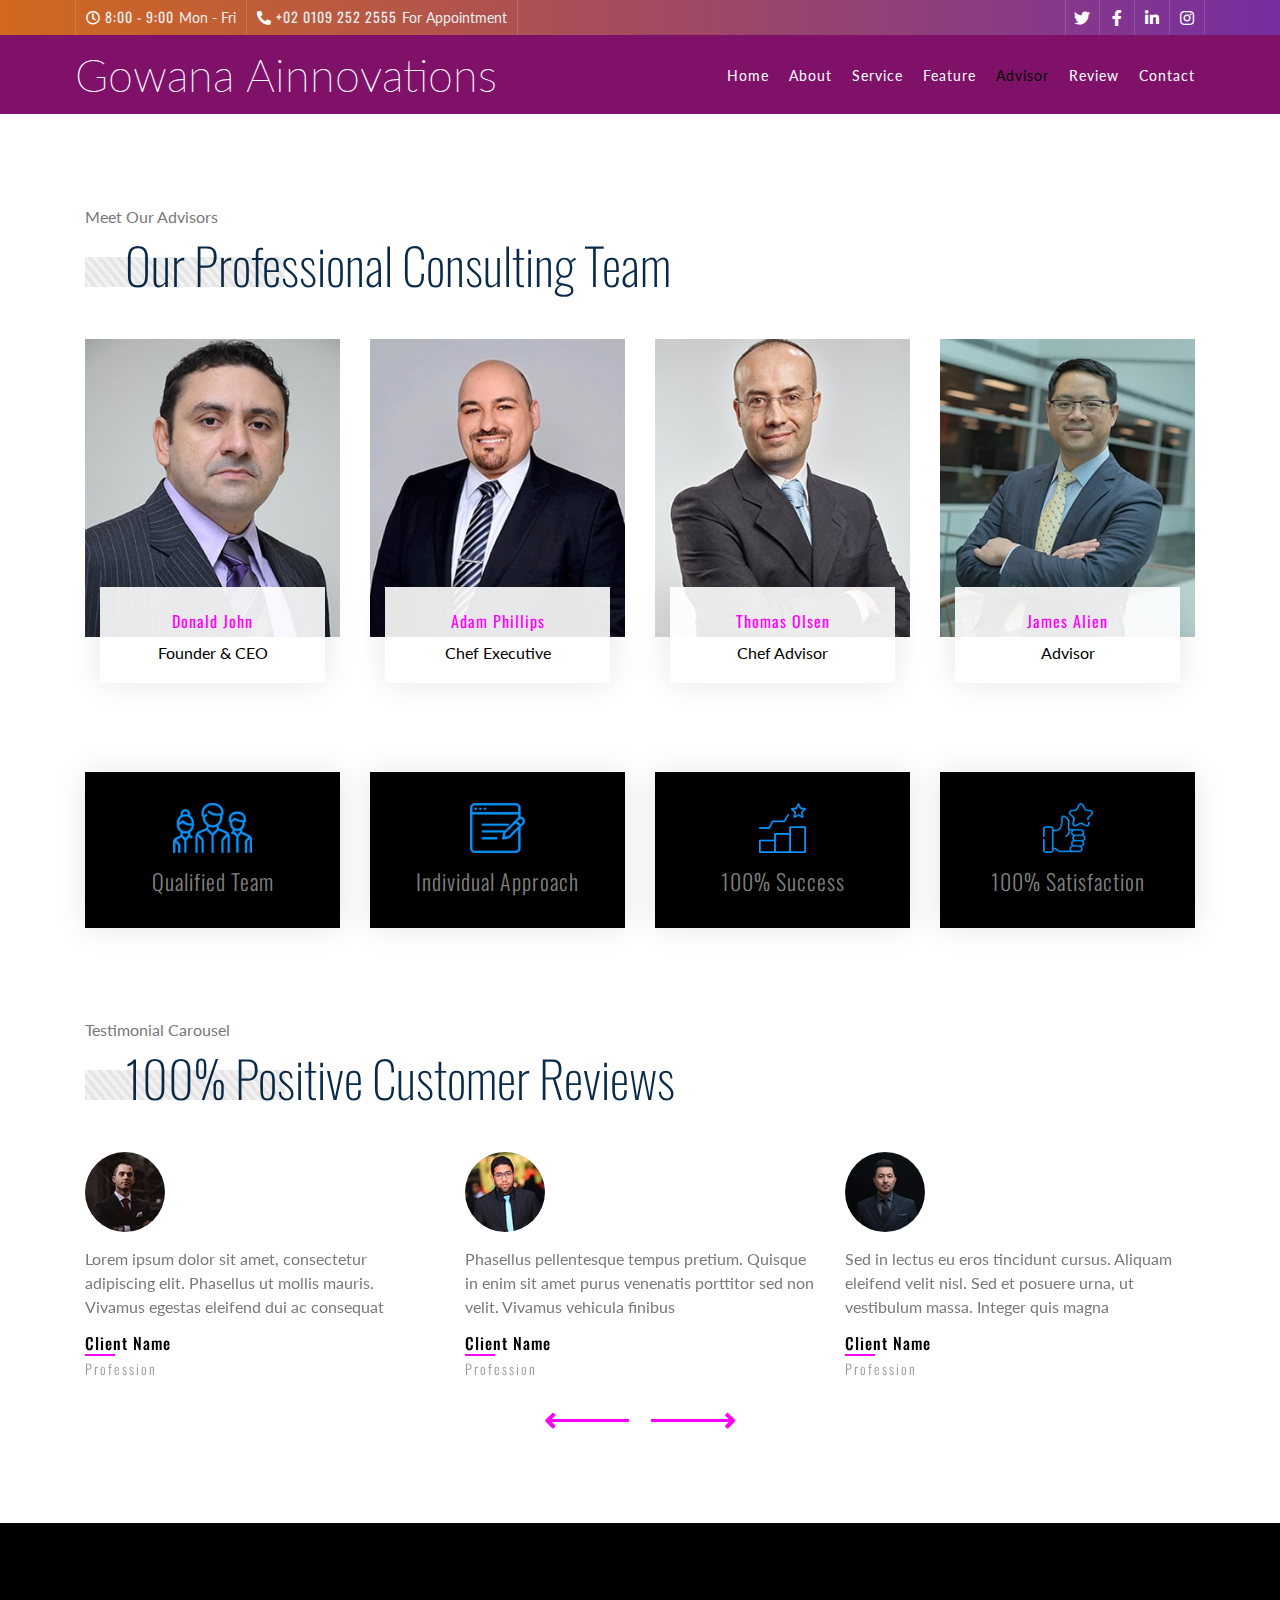
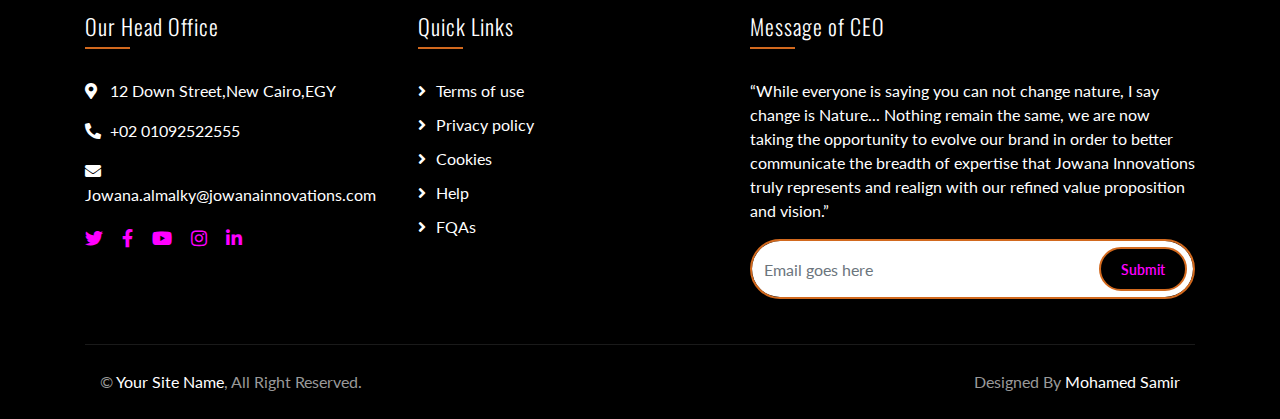
<file: advisor.html>
<!DOCTYPE html>
<html lang="en">
    <head>
        <meta charset="utf-8">
        <title>Confer - Consulting Website Template Free Download</title>
        <meta content="width=device-width, initial-scale=1.0" name="viewport">
        <meta content="Consulting Website Template Free Download" name="keywords">
        <meta content="Consulting Website Template Free Download" name="description">

        <!-- Favicon -->
        <link href="img/favicon.ico" rel="icon">

        <!-- Google Font -->
        <link href="https://fonts.googleapis.com/css2?family=Lato&family=Oswald:wght@200;300;400&display=swap" rel="stylesheet">
        
        <!-- CSS Libraries -->
        <link href="https://stackpath.bootstrapcdn.com/bootstrap/4.4.1/css/bootstrap.min.css" rel="stylesheet">
        <link href="https://cdnjs.cloudflare.com/ajax/libs/font-awesome/5.10.0/css/all.min.css" rel="stylesheet">
        <link href="lib/animate/animate.min.css" rel="stylesheet">
        <link href="lib/owlcarousel/assets/owl.carousel.min.css" rel="stylesheet">

        <!-- Template Stylesheet -->
        <link href="css/style.css" rel="stylesheet">
    </head>

    <body class="page">
        <!-- Top Bar Start -->
        <div class="top-bar d-none d-md-block">
            <div class="container-fluid">
                <div class="row">
                    <div class="col-md-8">
                        <div class="top-bar-left">
                            <div class="text">
                                <i class="far fa-clock"></i>
                                <h2>8:00 - 9:00</h2>
                                <p>Mon - Fri</p>
                            </div>
                            <div class="text">
                                <i class="fa fa-phone-alt"></i>
                                <h2>+02 0109 252 2555</h2>
                                <p>For Appointment</p>
                            </div>
                        </div>
                    </div>
                    <div class="col-md-4">
                        <div class="top-bar-right">
                            <div class="social">
                                <a href=""><i class="fab fa-twitter"></i></a>
                                <a href="https://web.facebook.com/jowanainnovations?_rdc=1&_rdr"><i class="fab fa-facebook-f"></i></a>
                                <a href=""><i class="fab fa-linkedin-in"></i></a>
                                <a href="https://www.instagram.com/jowanainnovations/"><i class="fab fa-instagram"></i></a>
                            </div>
                        </div>
                    </div>
                </div>
            </div>
        </div>
        <!-- Top Bar End -->

        <!-- Nav Bar Start -->
        <div class="navbar navbar-expand-lg bg-dark navbar-dark">
            <div class="container-fluid">
                <a href="index.html" class="navbar-brand">Gowana ainnovations</a>
                <button type="button" class="navbar-toggler" data-toggle="collapse" data-target="#navbarCollapse">
                    <span class="navbar-toggler-icon"></span>
                </button>

                <div class="collapse navbar-collapse justify-content-between" id="navbarCollapse">
                    <div class="navbar-nav ml-auto">
                        <a href="index.html" class="nav-item nav-link">Home</a>
                        <a href="about.html" class="nav-item nav-link">About</a>
                        <a href="service.html" class="nav-item nav-link">Service</a>
                        <a href="feature.html" class="nav-item nav-link">Feature</a>
                        <a href="advisor.html" class="nav-item nav-link active">Advisor</a>
                        <a href="review.html" class="nav-item nav-link">Review</a>
                       <!-- <div class="nav-item dropdown">
                            <a href="#" class="nav-link dropdown-toggle" data-toggle="dropdown">Pages</a>
                            <div class="dropdown-menu">
                                <a href="blog.html" class="dropdown-item">Blog Page</a>
                                <a href="single.html" class="dropdown-item">Single Page</a>
                            </div>
                        </div> -->
                        <a href="contact.html" class="nav-item nav-link">Contact</a>
                    </div>
                </div>
            </div>
        </div>
        <!-- Nav Bar End -->


        <!-- Team Start -->
        <div class="team mt-125">
            <div class="container">
                <div class="section-header">
                    <p>Meet Our Advisors</p>
                    <h2>Our Professional Consulting Team</h2>
                </div>
                <div class="row">
                    <div class="col-lg-3 col-md-6">
                        <div class="team-item">
                            <div class="team-img">
                                <img src="img/team-1.jpg" alt="Team Image">
                            </div>
                            <div class="team-text">
                                <h2>Donald John</h2>
                                <p>Founder & CEO</p>
                                <div class="team-social">
                                    <a href=""><i class="fab fa-twitter"></i></a>
                                    <a href=""><i class="fab fa-facebook-f"></i></a>
                                    <a href=""><i class="fab fa-linkedin-in"></i></a>
                                    <a href="https://www.instagram.com/jowanainnovations/"><i class="fab fa-instagram"></i></a>
                                </div>
                            </div>
                        </div>
                    </div>
                    <div class="col-lg-3 col-md-6">
                        <div class="team-item">
                            <div class="team-img">
                                <img src="img/team-2.jpg" alt="Team Image">
                            </div>
                            <div class="team-text">
                                <h2>Adam Phillips</h2>
                                <p>Chef Executive</p>
                                <div class="team-social">
                                    <a href=""><i class="fab fa-twitter"></i></a>
                                    <a href=""><i class="fab fa-facebook-f"></i></a>
                                    <a href=""><i class="fab fa-linkedin-in"></i></a>
                                    <a href="https://www.instagram.com/jowanainnovations/"><i class="fab fa-instagram"></i></a>
                                </div>
                            </div>
                        </div>
                    </div>
                    <div class="col-lg-3 col-md-6">
                        <div class="team-item">
                            <div class="team-img">
                                <img src="img/team-3.jpg" alt="Team Image">
                            </div>
                            <div class="team-text">
                                <h2>Thomas Olsen</h2>
                                <p>Chef Advisor</p>
                                <div class="team-social">
                                    <a href=""><i class="fab fa-twitter"></i></a>
                                    <a href=""><i class="fab fa-facebook-f"></i></a>
                                    <a href=""><i class="fab fa-linkedin-in"></i></a>
                                    <a href=""><i class="fab fa-instagram"></i></a>
                                </div>
                            </div>
                        </div>
                    </div>
                    <div class="col-lg-3 col-md-6">
                        <div class="team-item">
                            <div class="team-img">
                                <img src="img/team-4.jpg" alt="Team Image">
                            </div>
                            <div class="team-text">
                                <h2>James Alien</h2>
                                <p>Advisor</p>
                                <div class="team-social">
                                    <a href=""><i class="fab fa-twitter"></i></a>
                                    <a href=""><i class="fab fa-facebook-f"></i></a>
                                    <a href=""><i class="fab fa-linkedin-in"></i></a>
                                    <a href=""><i class="fab fa-instagram"></i></a>
                                </div>
                            </div>
                        </div>
                    </div>
                </div>
            </div>
        </div>
        <!-- Team End -->
        
        
        <!-- Fact Start -->
        <div class="fact">
            <div class="container">
                <div class="row align-items-center">
                    <div class="col-lg-3 col-md-6">
                        <div class="fact-item">
                            <img src="img/icon-4.png" alt="Icon">
                            <h2>Qualified Team</h2>
                        </div>
                    </div>
                    <div class="col-lg-3 col-md-6">
                        <div class="fact-item">
                            <img src="img/icon-1.png" alt="Icon">
                            <h2>Individual Approach</h2>
                        </div>
                    </div>
                    <div class="col-lg-3 col-md-6">
                        <div class="fact-item">
                            <img src="img/icon-8.png" alt="Icon">
                            <h2>100% Success</h2>
                        </div>
                    </div>
                    <div class="col-lg-3 col-md-6">
                        <div class="fact-item">
                            <img src="img/icon-6.png" alt="Icon">
                            <h2>100% Satisfaction</h2>
                        </div>
                    </div>
                </div>
            </div>
        </div>
        <!-- Fact Start -->
        
        
        <!-- Testimonial Start -->
        <div class="testimonial">
            <div class="container">
                <div class="section-header">
                    <p>Testimonial Carousel</p>
                    <h2>100% Positive Customer Reviews</h2>
                </div>
                <div class="owl-carousel testimonials-carousel">
                    <div class="testimonial-item">
                        <img src="img/testimonial-1.jpg" alt="Image">
                        <p>
                            Lorem ipsum dolor sit amet, consectetur adipiscing elit. Phasellus ut mollis mauris. Vivamus egestas eleifend dui ac consequat
                        </p>
                        <h2>Client Name</h2>
                        <h3>Profession</h3>
                    </div>
                    <div class="testimonial-item">
                        <img src="img/testimonial-2.jpg" alt="Image">
                        <p>
                            Phasellus pellentesque tempus pretium. Quisque in enim sit amet purus venenatis porttitor sed non velit. Vivamus vehicula finibus
                        </p>
                        <h2>Client Name</h2>
                        <h3>Profession</h3>
                    </div>
                    <div class="testimonial-item">
                        <img src="img/testimonial-3.jpg" alt="Image">
                        <p>
                            Sed in lectus eu eros tincidunt cursus. Aliquam eleifend velit nisl. Sed et posuere urna, ut vestibulum massa. Integer quis magna
                        </p>
                        <h2>Client Name</h2>
                        <h3>Profession</h3>
                    </div>
                    <div class="testimonial-item">
                        <img src="img/testimonial-4.jpg" alt="Image">
                        <p>
                            Sed in lectus eu eros tincidunt cursus. Aliquam eleifend velit nisl. Sed et posuere urna, ut vestibulum massa. Integer quis magna
                        </p>
                        <h2>Client Name</h2>
                        <h3>Profession</h3>
                    </div>
                </div>
            </div>
        </div>
        <!-- Testimonial End -->


        <!-- Footer Start -->
        <div class="footer">
            <div class="container">
                <div class="row">
                    <div class="col-lg-7">
                        <div class="row">
                            <div class="col-md-6">
                                <div class="footer-contact">
                                    <h2>Our Head Office</h2>
                                    <p><i class="fa fa-map-marker-alt"></i>12 Down Street,New Cairo,EGY</p>
                                    <p><i class="fa fa-phone-alt"></i>+02 01092522555</p>
                                    <p><i class="fa fa-envelope"></i>Jowana.almalky@jowanainnovations.com</p>
                                    <div class="footer-social">
                                        <a href=""><i class="fab fa-twitter"></i></a>
                                        <a href="https://web.facebook.com/jowanainnovations?_rdc=1&_rdr"><i class="fab fa-facebook-f"></i></a>
                                        <a href=""><i class="fab fa-youtube"></i></a>
                                        <a href="https://www.instagram.com/jowanainnovations/"><i class="fab fa-instagram"></i></a>
                                        <a href=""><i class="fab fa-linkedin-in"></i></a>
                                    </div>
                                </div>
                            </div>
                            <div class="col-md-6">
                                <div class="footer-link">
                                    <h2>Quick Links</h2>
                                    <a href="">Terms of use</a>
                                    <a href="">Privacy policy</a>
                                    <a href="">Cookies</a>
                                    <a href="">Help</a>
                                    <a href="">FQAs</a>
                                </div>
                            </div>
                        </div>
                    </div>
                    <div class="col-lg-5">
                        <div class="footer-newsletter">
                            <h2>Message of CEO</h2>
                            <p>
                                “While everyone is saying you can not change nature,
                                I say change is Nature... Nothing remain the same,
                                we are now taking the opportunity to evolve our brand in order to better
                                communicate the breadth of expertise that Jowana Innovations truly
                                represents and realign with our refined value proposition and vision.”
                            </p>
                            <div class="form">
                                <input class="form-control" placeholder="Email goes here">
                                <button class="btn">Submit</button>
                            </div>
                        </div>
                    </div>
                </div>
            </div>
            <div class="container copyright">
                <div class="row">
                    <div class="col-md-6">
                        <p>&copy; <a href="#">Your Site Name</a>, All Right Reserved.</p>
                    </div>
                    <div class="col-md-6">
                        <p>Designed By <a href="https://www.linkedin.com/in/mohamed-samir-10b255156/">Mohamed Samir</a></p>
                    </div>
                </div>
            </div>
        </div>
        <!-- Footer End -->

        <a href="#" class="back-to-top"><i class="fa fa-chevron-up"></i></a>

        <!-- JavaScript Libraries -->
        <script src="https://code.jquery.com/jquery-3.4.1.min.js"></script>
        <script src="https://stackpath.bootstrapcdn.com/bootstrap/4.4.1/js/bootstrap.bundle.min.js"></script>
        <script src="lib/easing/easing.min.js"></script>
        <script src="lib/owlcarousel/owl.carousel.min.js"></script>
        <script src="lib/waypoints/waypoints.min.js"></script>
        <script src="lib/counterup/counterup.min.js"></script>
        
        <!-- Contact Javascript File -->
        <script src="mail/jqBootstrapValidation.min.js"></script>
        <script src="mail/contact.js"></script>

        <!-- Template Javascript -->
        <script src="js/main.js"></script>
    </body>
</html>
</file>
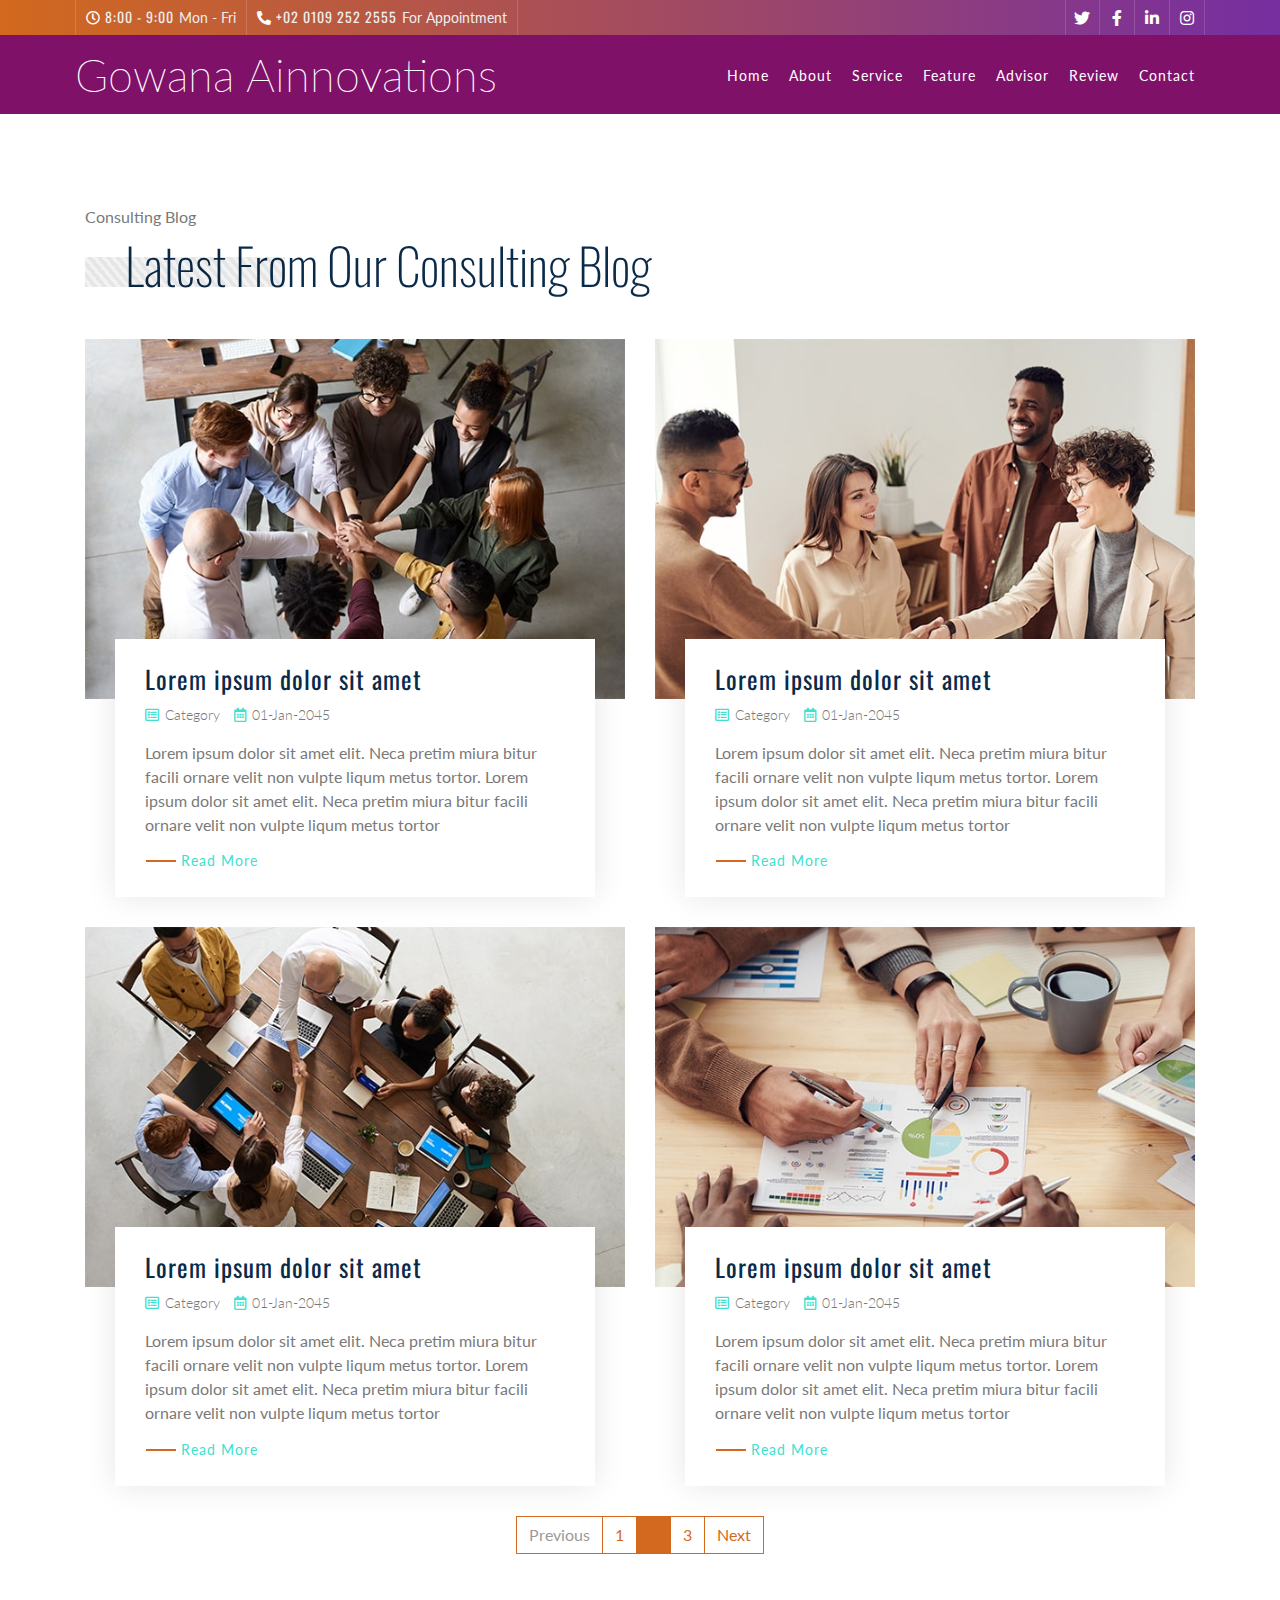
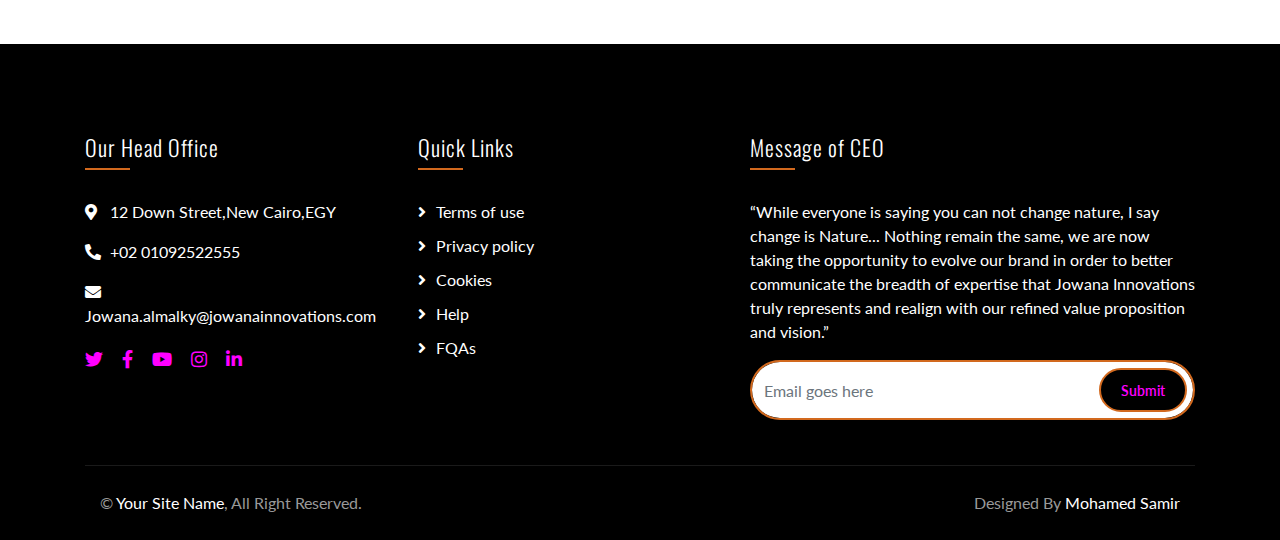
<file: blog.html>
<!DOCTYPE html>
<html lang="en">
    <head>
        <meta charset="utf-8">
        <title>Confer - Consulting Website Template Free Download</title>
        <meta content="width=device-width, initial-scale=1.0" name="viewport">
        <meta content="Consulting Website Template Free Download" name="keywords">
        <meta content="Consulting Website Template Free Download" name="description">

        <!-- Favicon -->
        <link href="img/favicon.ico" rel="icon">

        <!-- Google Font -->
        <link href="https://fonts.googleapis.com/css2?family=Lato&family=Oswald:wght@200;300;400&display=swap" rel="stylesheet">
        
        <!-- CSS Libraries -->
        <link href="https://stackpath.bootstrapcdn.com/bootstrap/4.4.1/css/bootstrap.min.css" rel="stylesheet">
        <link href="https://cdnjs.cloudflare.com/ajax/libs/font-awesome/5.10.0/css/all.min.css" rel="stylesheet">
        <link href="lib/animate/animate.min.css" rel="stylesheet">
        <link href="lib/owlcarousel/assets/owl.carousel.min.css" rel="stylesheet">

        <!-- Template Stylesheet -->
        <link href="css/style.css" rel="stylesheet">
    </head>

    <body class="page">
        <!-- Top Bar Start -->
        <div class="top-bar d-none d-md-block">
            <div class="container-fluid">
                <div class="row">
                    <div class="col-md-8">
                        <div class="top-bar-left">
                            <div class="text">
                                <i class="far fa-clock"></i>
                                <h2>8:00 - 9:00</h2>
                                <p>Mon - Fri</p>
                            </div>
                            <div class="text">
                                <i class="fa fa-phone-alt"></i>
                                <h2>+02 0109 252 2555</h2>
                                <p>For Appointment</p>
                            </div>
                        </div>
                    </div>
                    <div class="col-md-4">
                        <div class="top-bar-right">
                            <div class="social">
                                <a href=""><i class="fab fa-twitter"></i></a>
                                <a href=""><i class="fab fa-facebook-f"></i></a>
                                <a href=""><i class="fab fa-linkedin-in"></i></a>
                                <a href="https://www.instagram.com/jowanainnovations/"><i class="fab fa-instagram"></i></a>
                            </div>
                        </div>
                    </div>
                </div>
            </div>
        </div>
        <!-- Top Bar End -->

        <!-- Nav Bar Start -->
        <div class="navbar navbar-expand-lg bg-dark navbar-dark">
            <div class="container-fluid">
                <a href="index.html" class="navbar-brand">Gowana ainnovations</a>
                <button type="button" class="navbar-toggler" data-toggle="collapse" data-target="#navbarCollapse">
                    <span class="navbar-toggler-icon"></span>
                </button>

                <div class="collapse navbar-collapse justify-content-between" id="navbarCollapse">
                    <div class="navbar-nav ml-auto">
                        <a href="index.html" class="nav-item nav-link">Home</a>
                        <a href="about.html" class="nav-item nav-link">About</a>
                        <a href="service.html" class="nav-item nav-link">Service</a>
                        <a href="feature.html" class="nav-item nav-link">Feature</a>
                        <a href="advisor.html" class="nav-item nav-link">Advisor</a>
                        <a href="review.html" class="nav-item nav-link">Review</a>
                      <!---  <div class="nav-item dropdown">
                            <a href="#" class="nav-link dropdown-toggle active" data-toggle="dropdown">Pages</a>
                            <div class="dropdown-menu">
                                <a href="blog.html" class="dropdown-item">Blog Page</a>
                                <a href="single.html" class="dropdown-item">Single Page</a>
                            </div>
                        </div>-->
                        <a href="contact.html" class="nav-item nav-link">Contact</a>
                    </div>
                </div>
            </div>
        </div>
        <!-- Nav Bar End -->
        
        
        <!-- Blog Start -->
        <div class="blog blog-page mt-125">
            <div class="container">
                <div class="section-header">
                    <p>Consulting Blog</p>
                    <h2>Latest From Our Consulting Blog</h2>
                </div>
                <div class="row">
                    <div class="col-md-6">
                        <div class="blog-item">
                            <div class="blog-img">
                                <img src="img/blog-1.jpg" alt="Blog">
                            </div>
                            <div class="blog-content">
                                <h2 class="blog-title">Lorem ipsum dolor sit amet</h2>
                                <div class="blog-meta">
                                    <i class="fa fa-list-alt"></i>
                                    <a href="">Category</a>
                                    <i class="fa fa-calendar-alt"></i>
                                    <p>01-Jan-2045</p>
                                </div>
                                <div class="blog-text">
                                    <p>
                                        Lorem ipsum dolor sit amet elit. Neca pretim miura bitur facili ornare velit non vulpte liqum metus tortor. Lorem ipsum dolor sit amet elit. Neca pretim miura bitur facili ornare velit non vulpte liqum metus tortor
                                    </p>
                                    <a class="btn" href="">Read More</a>
                                </div>
                            </div>
                        </div>
                    </div>
                    <div class="col-md-6">
                        <div class="blog-item">
                            <div class="blog-img">
                                <img src="img/blog-2.jpg" alt="Blog">
                            </div>
                            <div class="blog-content">
                                <h2 class="blog-title">Lorem ipsum dolor sit amet</h2>
                                <div class="blog-meta">
                                    <i class="fa fa-list-alt"></i>
                                    <a href="">Category</a>
                                    <i class="fa fa-calendar-alt"></i>
                                    <p>01-Jan-2045</p>
                                </div>
                                <div class="blog-text">
                                    <p>
                                        Lorem ipsum dolor sit amet elit. Neca pretim miura bitur facili ornare velit non vulpte liqum metus tortor. Lorem ipsum dolor sit amet elit. Neca pretim miura bitur facili ornare velit non vulpte liqum metus tortor
                                    </p>
                                    <a class="btn" href="">Read More</a>
                                </div>
                            </div>
                        </div>
                    </div>
                    <div class="col-md-6">
                        <div class="blog-item">
                            <div class="blog-img">
                                <img src="img/blog-3.jpg" alt="Blog">
                            </div>
                            <div class="blog-content">
                                <h2 class="blog-title">Lorem ipsum dolor sit amet</h2>
                                <div class="blog-meta">
                                    <i class="fa fa-list-alt"></i>
                                    <a href="">Category</a>
                                    <i class="fa fa-calendar-alt"></i>
                                    <p>01-Jan-2045</p>
                                </div>
                                <div class="blog-text">
                                    <p>
                                        Lorem ipsum dolor sit amet elit. Neca pretim miura bitur facili ornare velit non vulpte liqum metus tortor. Lorem ipsum dolor sit amet elit. Neca pretim miura bitur facili ornare velit non vulpte liqum metus tortor
                                    </p>
                                    <a class="btn" href="">Read More</a>
                                </div>
                            </div>
                        </div>
                    </div>
                    <div class="col-md-6">
                        <div class="blog-item">
                            <div class="blog-img">
                                <img src="img/blog-4.jpg" alt="Blog">
                            </div>
                            <div class="blog-content">
                                <h2 class="blog-title">Lorem ipsum dolor sit amet</h2>
                                <div class="blog-meta">
                                    <i class="fa fa-list-alt"></i>
                                    <a href="">Category</a>
                                    <i class="fa fa-calendar-alt"></i>
                                    <p>01-Jan-2045</p>
                                </div>
                                <div class="blog-text">
                                    <p>
                                        Lorem ipsum dolor sit amet elit. Neca pretim miura bitur facili ornare velit non vulpte liqum metus tortor. Lorem ipsum dolor sit amet elit. Neca pretim miura bitur facili ornare velit non vulpte liqum metus tortor
                                    </p>
                                    <a class="btn" href="">Read More</a>
                                </div>
                            </div>
                        </div>
                    </div>
                </div>
                <div class="row">
                    <div class="col-12">
                        <ul class="pagination justify-content-center">
                            <li class="page-item disabled"><a class="page-link" href="#">Previous</a></li>
                            <li class="page-item"><a class="page-link" href="#">1</a></li>
                            <li class="page-item active"><a class="page-link" href="#">2</a></li>
                            <li class="page-item"><a class="page-link" href="#">3</a></li>
                            <li class="page-item"><a class="page-link" href="#">Next</a></li>
                        </ul> 
                    </div>
                </div>
            </div>
        </div>
        <!-- Blog End -->


        <!-- Footer Start -->
        <div class="footer">
            <div class="container">
                <div class="row">
                    <div class="col-lg-7">
                        <div class="row">
                            <div class="col-md-6">
                                <div class="footer-contact">
                                    <h2>Our Head Office</h2>
                                    <p><i class="fa fa-map-marker-alt"></i>12 Down Street,New Cairo,EGY</p>
                                    <p><i class="fa fa-phone-alt"></i>+02 01092522555</p>
                                    <p><i class="fa fa-envelope"></i>Jowana.almalky@jowanainnovations.com</p>
                                    <div class="footer-social">
                                        <a href=""><i class="fab fa-twitter"></i></a>
                                        <a href=""><i class="fab fa-facebook-f"></i></a>
                                        <a href=""><i class="fab fa-youtube"></i></a>
                                        <a href="https://www.instagram.com/jowanainnovations/"><i class="fab fa-instagram"></i></a>
                                        <a href=""><i class="fab fa-linkedin-in"></i></a>
                                    </div>
                                </div>
                            </div>
                            <div class="col-md-6">
                                <div class="footer-link">
                                    <h2>Quick Links</h2>
                                    <a href="">Terms of use</a>
                                    <a href="">Privacy policy</a>
                                    <a href="">Cookies</a>
                                    <a href="">Help</a>
                                    <a href="">FQAs</a>
                                </div>
                            </div>
                        </div>
                    </div>
                    <div class="col-lg-5">
                        <div class="footer-newsletter">
                            <h2>Message of CEO</h2>
                            <p>
                                “While everyone is saying you can not change nature,
                                I say change is Nature... Nothing remain the same,
                                we are now taking the opportunity to evolve our brand in order to better
                                communicate the breadth of expertise that Jowana Innovations truly
                                represents and realign with our refined value proposition and vision.”
                            </p>
                            <div class="form">
                                <input class="form-control" placeholder="Email goes here">
                                <button class="btn">Submit</button>
                            </div>
                        </div>
                    </div>
                </div>
            </div>
            <div class="container copyright">
                <div class="row">
                    <div class="col-md-6">
                        <p>&copy; <a href="#">Your Site Name</a>, All Right Reserved.</p>
                    </div>
                    <div class="col-md-6">
                        <p>Designed By <a href="https://www.linkedin.com/in/mohamed-samir-10b255156/">Mohamed Samir</a></p>
                    </div>
                </div>
            </div>
        </div>
        <!-- Footer End -->

        <a href="#" class="back-to-top"><i class="fa fa-chevron-up"></i></a>

        <!-- JavaScript Libraries -->
        <script src="https://code.jquery.com/jquery-3.4.1.min.js"></script>
        <script src="https://stackpath.bootstrapcdn.com/bootstrap/4.4.1/js/bootstrap.bundle.min.js"></script>
        <script src="lib/easing/easing.min.js"></script>
        <script src="lib/owlcarousel/owl.carousel.min.js"></script>
        <script src="lib/waypoints/waypoints.min.js"></script>
        <script src="lib/counterup/counterup.min.js"></script>
        
        <!-- Contact Javascript File -->
        <script src="mail/jqBootstrapValidation.min.js"></script>
        <script src="mail/contact.js"></script>

        <!-- Template Javascript -->
        <script src="js/main.js"></script>
    </body>
</html>
</file>
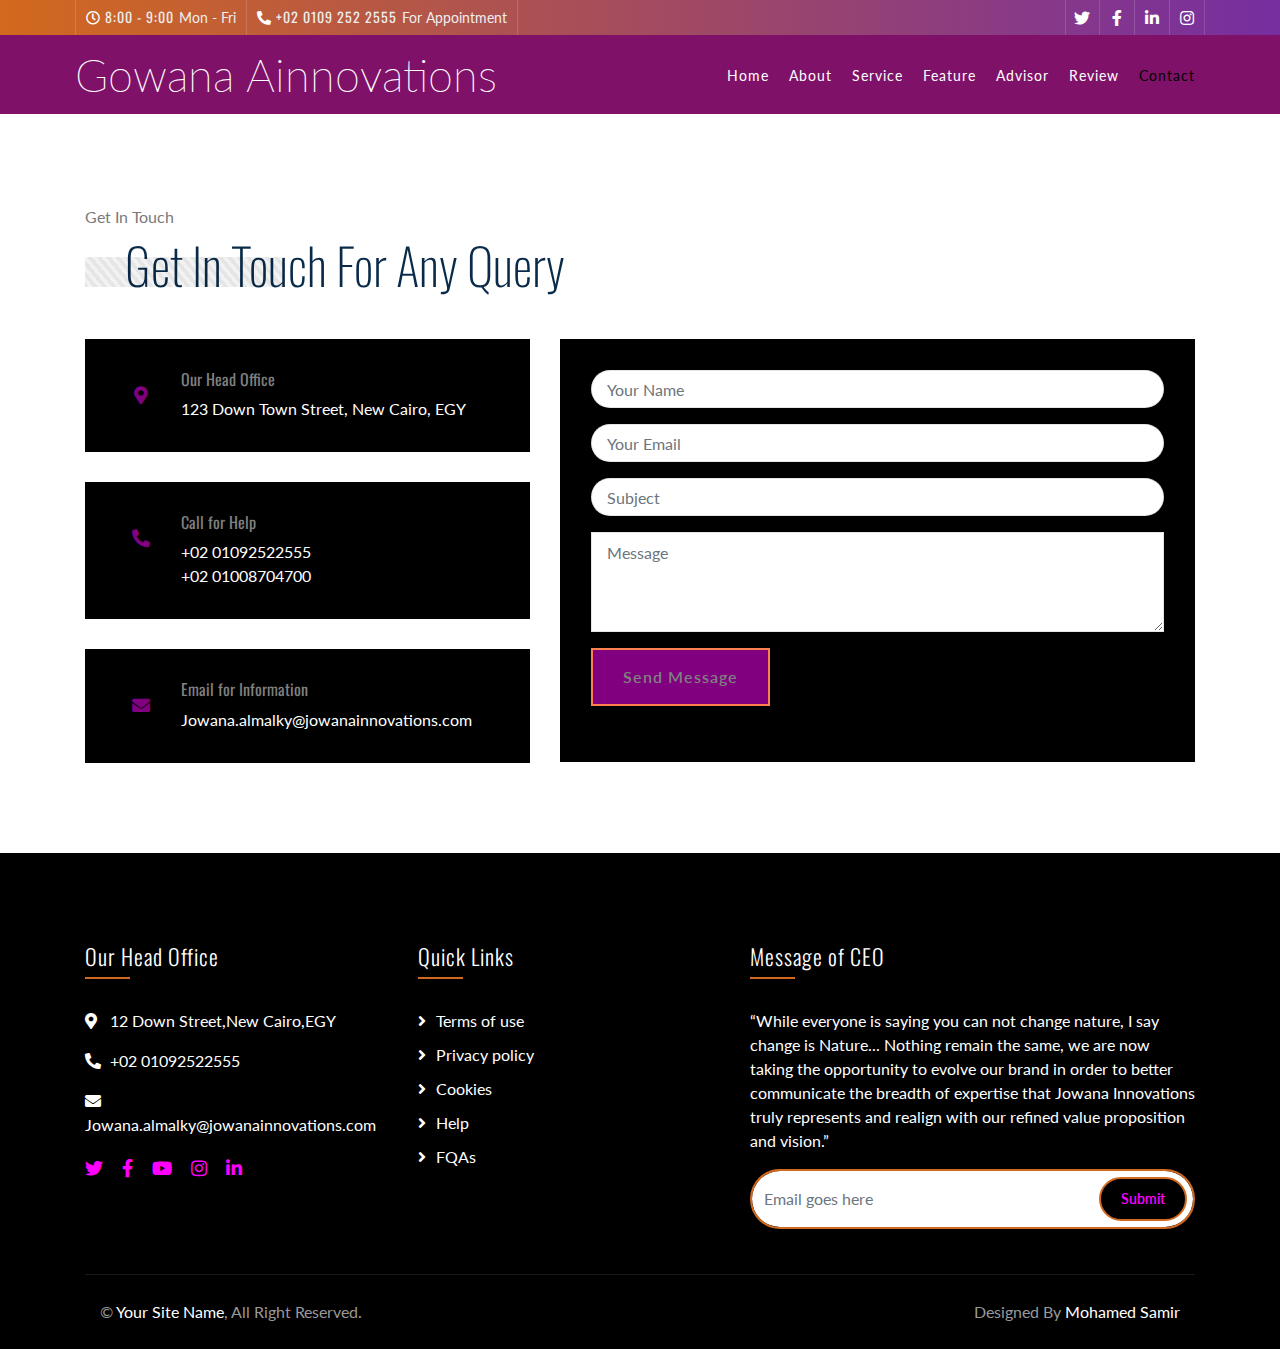
<file: contact.html>
<!DOCTYPE html>
<html lang="en">
    <head>
        <meta charset="utf-8">
        <title>Confer - Consulting Website Template Free Download</title>
        <meta content="width=device-width, initial-scale=1.0" name="viewport">
        <meta content="Consulting Website Template Free Download" name="keywords">
        <meta content="Consulting Website Template Free Download" name="description">

        <!-- Favicon -->
        <link href="img/favicon.ico" rel="icon">

        <!-- Google Font -->
        <link href="https://fonts.googleapis.com/css2?family=Lato&family=Oswald:wght@200;300;400&display=swap" rel="stylesheet">
        
        <!-- CSS Libraries -->
        <link href="https://stackpath.bootstrapcdn.com/bootstrap/4.4.1/css/bootstrap.min.css" rel="stylesheet">
        <link href="https://cdnjs.cloudflare.com/ajax/libs/font-awesome/5.10.0/css/all.min.css" rel="stylesheet">
        <link href="lib/animate/animate.min.css" rel="stylesheet">
        <link href="lib/owlcarousel/assets/owl.carousel.min.css" rel="stylesheet">

        <!-- Template Stylesheet -->
        <link href="css/style.css" rel="stylesheet">
    </head>

    <body class="page">
        <!-- Top Bar Start -->
        <div class="top-bar d-none d-md-block">
            <div class="container-fluid">
                <div class="row">
                    <div class="col-md-8">
                        <div class="top-bar-left">
                            <div class="text">
                                <i class="far fa-clock"></i>
                                <h2>8:00 - 9:00</h2>
                                <p>Mon - Fri</p>
                            </div>
                            <div class="text">
                                <i class="fa fa-phone-alt"></i>
                                <h2>+02 0109 252 2555</h2>
                                <p>For Appointment</p>
                            </div>
                        </div>
                    </div>
                    <div class="col-md-4">
                        <div class="top-bar-right">
                            <div class="social">
                                <a href=""><i class="fab fa-twitter"></i></a>
                                <a href="https://web.facebook.com/jowanainnovations?_rdc=1&_rdr"><i class="fab fa-facebook-f"></i></a>
                                <a href=""><i class="fab fa-linkedin-in"></i></a>
                                <a href="https://www.instagram.com/jowanainnovations/"><i class="fab fa-instagram"></i></a>
                            </div>
                        </div>
                    </div>
                </div>
            </div>
        </div>
        <!-- Top Bar End -->

        <!-- Nav Bar Start -->
        <div class="navbar navbar-expand-lg bg-dark navbar-dark">
            <div class="container-fluid">
                <a href="index.html" class="navbar-brand">Gowana ainnovations</a>
                <button type="button" class="navbar-toggler" data-toggle="collapse" data-target="#navbarCollapse">
                    <span class="navbar-toggler-icon"></span>
                </button>

                <div class="collapse navbar-collapse justify-content-between" id="navbarCollapse">
                    <div class="navbar-nav ml-auto">
                        <a href="index.html" class="nav-item nav-link">Home</a>
                        <a href="about.html" class="nav-item nav-link">About</a>
                        <a href="service.html" class="nav-item nav-link">Service</a>
                        <a href="feature.html" class="nav-item nav-link">Feature</a>
                        <a href="advisor.html" class="nav-item nav-link">Advisor</a>
                        <a href="review.html" class="nav-item nav-link">Review</a>
                     <!--   <div class="nav-item dropdown">
                            <a href="#" class="nav-link dropdown-toggle" data-toggle="dropdown">Pages</a>
                            <div class="dropdown-menu">
                                <a href="blog.html" class="dropdown-item">Blog Page</a>
                                <a href="single.html" class="dropdown-item">Single Page</a>
                            </div>
                        </div>-->
                        <a href="contact.html" class="nav-item nav-link active">Contact</a>
                    </div>
                </div>
            </div>
        </div>
        <!-- Nav Bar End -->
        
        
        <!-- Contact Start -->
        <div class="contact mt-125">
            <div class="container">
                <div class="section-header">
                    <p>Get In Touch</p>
                    <h2>Get In Touch For Any Query</h2>
                </div>
                <div class="row align-items-center">
                    <div class="col-md-5">
                        <div class="contact-info">
                            <div class="contact-icon">
                                <i class="fa fa-map-marker-alt"></i>
                            </div>
                            <div class="contact-text">
                                <h3>Our Head Office</h3>
                                <p>123 Down Town Street, New Cairo, EGY</p>
                            </div>
                        </div>
                        <div class="contact-info">
                            <div class="contact-icon">
                                <i class="fa fa-phone-alt"></i>
                            </div>
                            <div class="contact-text">
                                <h3>Call for Help</h3>
                                <p>+02 01092522555</p>
                                <p>+02 01008704700</p>

                            </div>
                        </div>
                        <div class="contact-info">
                            <div class="contact-icon">
                                <i class="fa fa-envelope"></i>
                            </div>
                            <div class="contact-text">
                                <h3>Email for Information</h3>
                                <p>Jowana.almalky@jowanainnovations.com</p>
                            </div>
                        </div>
                    </div>
                    <div class="col-md-7">
                        <div class="contact-form">
                            <div id="success"></div>
                            <form name="sentMessage" id="contactForm" novalidate="novalidate">
                                <div class="control-group">
                                    <input type="text" class="form-control" id="name" placeholder="Your Name" required="required" data-validation-required-message="Please enter your name" />
                                    <p class="help-block text-danger"></p>
                                </div>
                                <div class="control-group">
                                    <input type="email" class="form-control" id="email" placeholder="Your Email" required="required" data-validation-required-message="Please enter your email" />
                                    <p class="help-block text-danger"></p>
                                </div>
                                <div class="control-group">
                                    <input type="text" class="form-control" id="subject" placeholder="Subject" required="required" data-validation-required-message="Please enter a subject" />
                                    <p class="help-block text-danger"></p>
                                </div>
                                <div class="control-group">
                                    <textarea class="form-control" id="message" placeholder="Message" required="required" data-validation-required-message="Please enter your message"></textarea>
                                    <p class="help-block text-danger"></p>
                                </div>
                                <div>
                                    <button class="btn" type="submit" id="sendMessageButton">Send Message</button>
                                </div>
                            </form>
                        </div>
                    </div>
                </div>
            </div>
        </div>
        <!-- Contact End -->


        <!-- Footer Start -->
        <div class="footer">
            <div class="container">
                <div class="row">
                    <div class="col-lg-7">
                        <div class="row">
                            <div class="col-md-6">
                                <div class="footer-contact">

                                    <h2>Our Head Office</h2>
                                    <p><i class="fa fa-map-marker-alt"></i>12 Down Street,New Cairo,EGY</p>
                                    <p><i class="fa fa-phone-alt"></i>+02 01092522555</p>
                                    <p><i class="fa fa-envelope"></i>Jowana.almalky@jowanainnovations.com</p>
                                    <div class="footer-social">
                                        <a href=""><i class="fab fa-twitter"></i></a>
                                        <a href="https://web.facebook.com/jowanainnovations?_rdc=1&_rdr"><i class="fab fa-facebook-f"></i></a>
                                        <a href=""><i class="fab fa-youtube"></i></a>
                                        <a href="https://www.instagram.com/jowanainnovations/"><i class="fab fa-instagram"></i></a>
                                        <a href=""><i class="fab fa-linkedin-in"></i></a>
                                    </div>
                                </div>
                            </div>
                            <div class="col-md-6">
                                <div class="footer-link">
                                    <h2>Quick Links</h2>
                                    <a href="">Terms of use</a>
                                    <a href="">Privacy policy</a>
                                    <a href="">Cookies</a>
                                    <a href="">Help</a>
                                    <a href="">FQAs</a>
                                </div>
                            </div>
                        </div>
                    </div>
                    <div class="col-lg-5">
                        <div class="footer-newsletter">
                            <h2>Message of CEO</h2>
                            <p>
                                “While everyone is saying you can not change nature,
                                I say change is Nature... Nothing remain the same,
                                we are now taking the opportunity to evolve our brand in order to better
                                communicate the breadth of expertise that Jowana Innovations truly
                                represents and realign with our refined value proposition and vision.”
                            </p>
                            <div class="form">
                                <input class="form-control" placeholder="Email goes here">
                                <button class="btn">Submit</button>
                            </div>
                        </div>
                    </div>
                </div>
            </div>
            <div class="container copyright">
                <div class="row">
                    <div class="col-md-6">
                        <p>&copy; <a href="#">Your Site Name</a>, All Right Reserved.</p>
                    </div>
                    <div class="col-md-6">
                        <p>Designed By <a href="https://www.linkedin.com/in/mohamed-samir-10b255156/">Mohamed Samir</a></p>
                    </div>
                </div>
            </div>
        </div>
        <!-- Footer End -->

        <a href="#" class="back-to-top"><i class="fa fa-chevron-up"></i></a>

        <!-- JavaScript Libraries -->
        <script src="https://code.jquery.com/jquery-3.4.1.min.js"></script>
        <script src="https://stackpath.bootstrapcdn.com/bootstrap/4.4.1/js/bootstrap.bundle.min.js"></script>
        <script src="lib/easing/easing.min.js"></script>
        <script src="lib/owlcarousel/owl.carousel.min.js"></script>
        <script src="lib/waypoints/waypoints.min.js"></script>
        <script src="lib/counterup/counterup.min.js"></script>
        
        <!-- Contact Javascript File -->
        <script src="mail/jqBootstrapValidation.min.js"></script>
        <script src="mail/contact.js"></script>

        <!-- Template Javascript -->
        <script src="js/main.js"></script>
    </body>
</html>
</file>
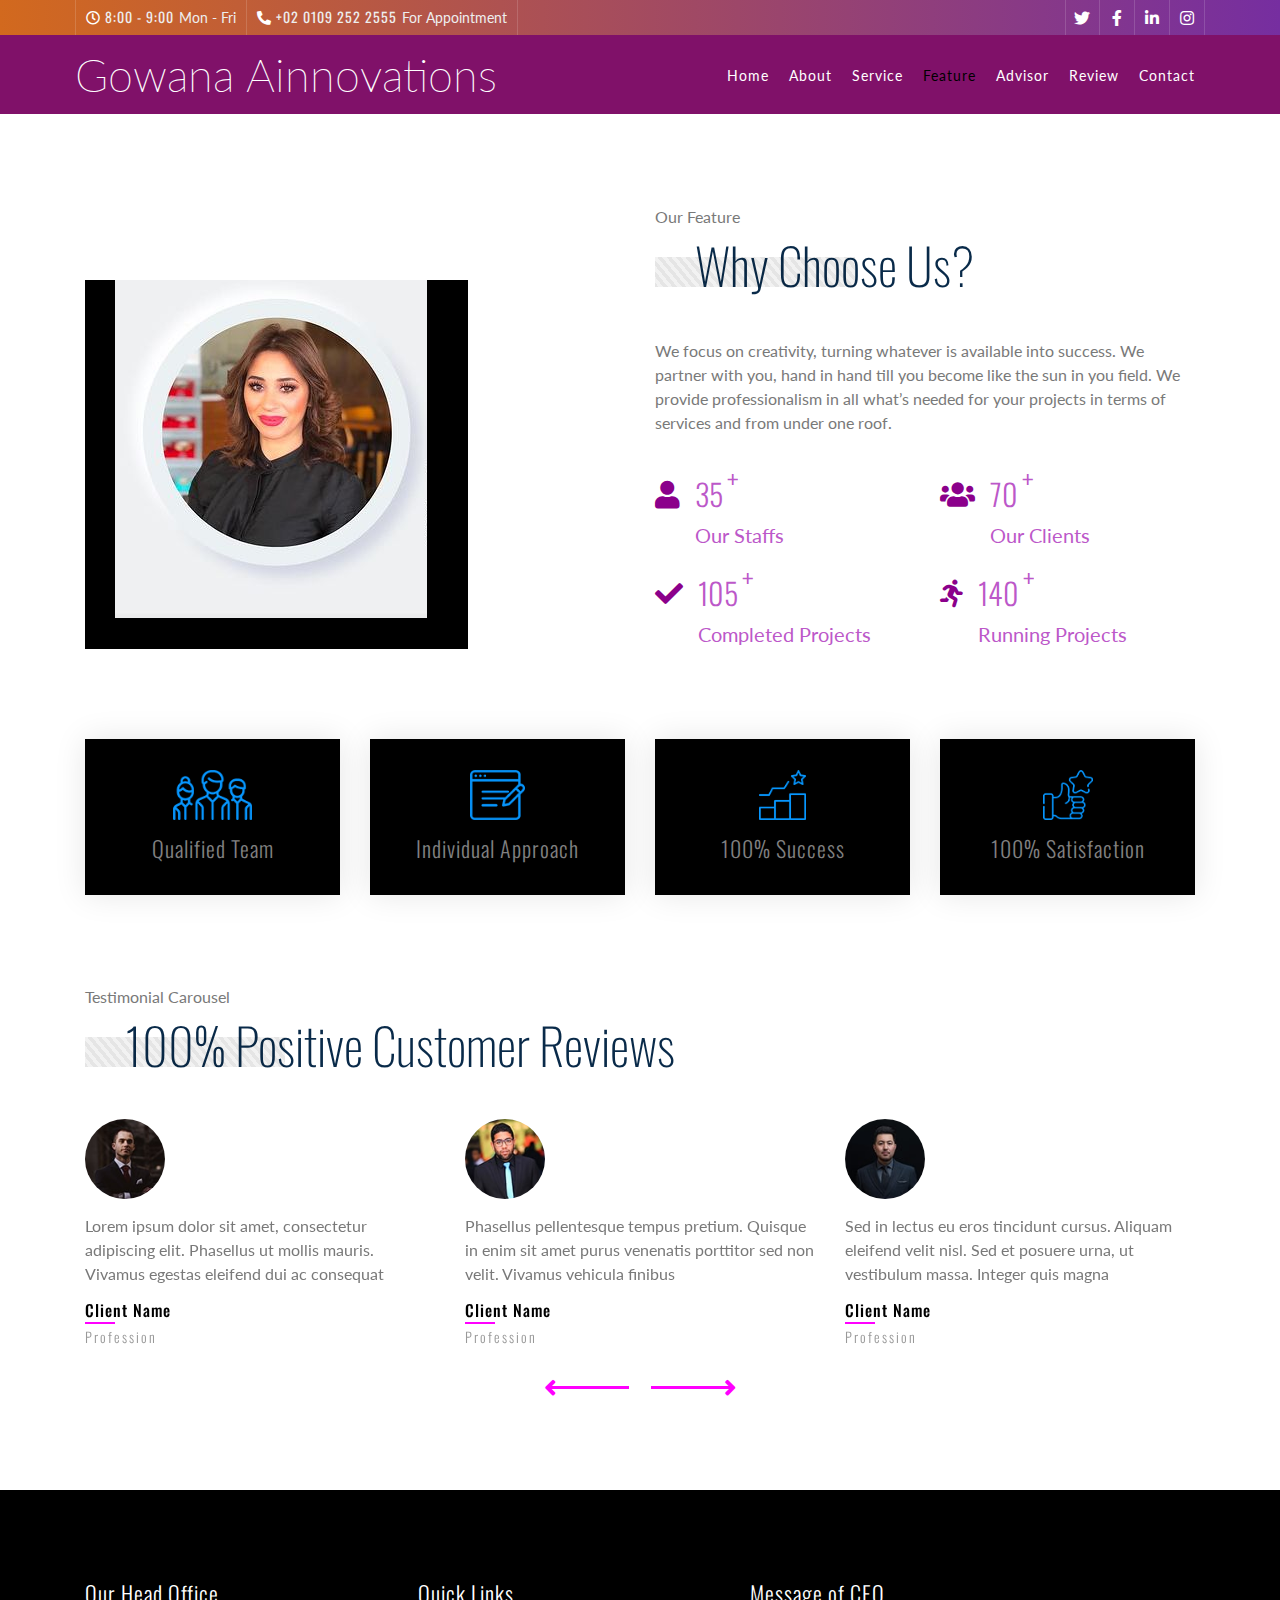
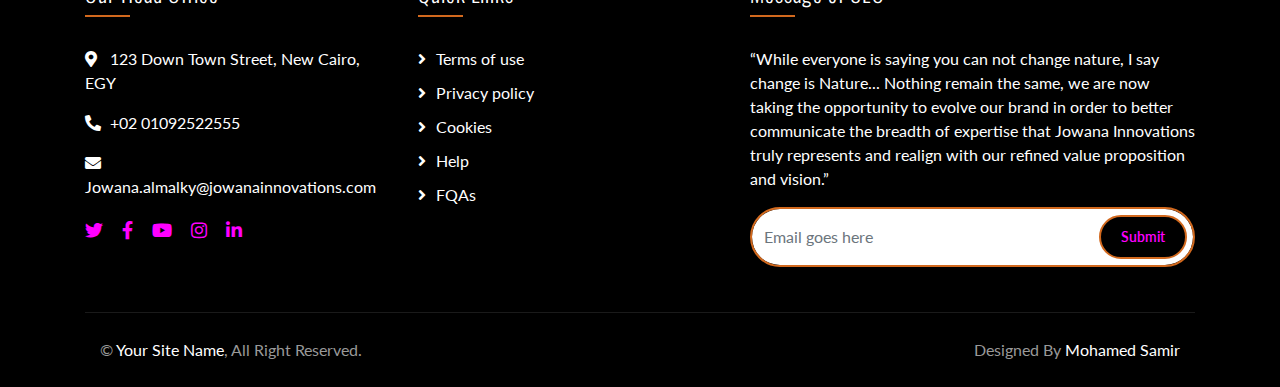
<file: feature.html>
<!DOCTYPE html>
<html lang="en">
    <head>
        <meta charset="utf-8">
        <title>Confer - Consulting Website Template Free Download</title>
        <meta content="width=device-width, initial-scale=1.0" name="viewport">
        <meta content="Consulting Website Template Free Download" name="keywords">
        <meta content="Consulting Website Template Free Download" name="description">

        <!-- Favicon -->
        <link href="img/favicon.ico" rel="icon">

        <!-- Google Font -->
        <link href="https://fonts.googleapis.com/css2?family=Lato&family=Oswald:wght@200;300;400&display=swap" rel="stylesheet">
        
        <!-- CSS Libraries -->
        <link href="https://stackpath.bootstrapcdn.com/bootstrap/4.4.1/css/bootstrap.min.css" rel="stylesheet">
        <link href="https://cdnjs.cloudflare.com/ajax/libs/font-awesome/5.10.0/css/all.min.css" rel="stylesheet">
        <link href="lib/animate/animate.min.css" rel="stylesheet">
        <link href="lib/owlcarousel/assets/owl.carousel.min.css" rel="stylesheet">

        <!-- Template Stylesheet -->
        <link href="css/style.css" rel="stylesheet">
    </head>

    <body class="page">
        <!-- Top Bar Start -->
        <div class="top-bar d-none d-md-block">
            <div class="container-fluid">
                <div class="row">
                    <div class="col-md-8">
                        <div class="top-bar-left">
                            <div class="text">
                                <i class="far fa-clock"></i>
                                <h2>8:00 - 9:00</h2>
                                <p>Mon - Fri</p>
                            </div>
                            <div class="text">
                                <i class="fa fa-phone-alt"></i>
                                <h2>+02 0109 252 2555</h2>
                                <p>For Appointment</p>
                            </div>
                        </div>
                    </div>
                    <div class="col-md-4">
                        <div class="top-bar-right">
                            <div class="social">
                                <a href=""><i class="fab fa-twitter"></i></a>
                                <a href="https://web.facebook.com/jowanainnovations?_rdc=1&_rdr"><i class="fab fa-facebook-f"></i></a>
                                <a href=""><i class="fab fa-linkedin-in"></i></a>
                                <a href="https://www.instagram.com/jowanainnovations/"><i class="fab fa-instagram"></i></a>
                            </div>
                        </div>
                    </div>
                </div>
            </div>
        </div>
        <!-- Top Bar End -->

        <!-- Nav Bar Start -->
        <div class="navbar navbar-expand-lg bg-dark navbar-dark">
            <div class="container-fluid">
                <a href="index.html" class="navbar-brand">Gowana ainnovations</a>
                <button type="button" class="navbar-toggler" data-toggle="collapse" data-target="#navbarCollapse">
                    <span class="navbar-toggler-icon"></span>
                </button>

                <div class="collapse navbar-collapse justify-content-between" id="navbarCollapse">
                    <div class="navbar-nav ml-auto">
                        <a href="index.html" class="nav-item nav-link">Home</a>
                        <a href="about.html" class="nav-item nav-link">About</a>
                        <a href="service.html" class="nav-item nav-link">Service</a>
                        <a href="feature.html" class="nav-item nav-link active">Feature</a>
                        <a href="advisor.html" class="nav-item nav-link">Advisor</a>
                        <a href="review.html" class="nav-item nav-link">Review</a>
                    <!--  <div class="nav-item dropdown">
                            <a href="#" class="nav-link dropdown-toggle" data-toggle="dropdown">Pages</a>
                            <div class="dropdown-menu">
                                <a href="blog.html" class="dropdown-item">Blog Page</a>
                                <a href="single.html" class="dropdown-item">Single Page</a>
                            </div>
                        </div> -->
                        <a href="contact.html" class="nav-item nav-link">Contact</a>
                    </div>
                </div>
            </div>
        </div>
        <!-- Nav Bar End -->


        <!-- Feature Start -->
        <div class="feature mt-125">
            <div class="container">
                <div class="row align-items-end">
                    <div class="col-md-6">
                        <div class="feature-img">
                            <img src="img/business-man.png" alt="Image">
                        </div>
                    </div>
                    <div class="col-md-6">
                        <div class="section-header">
                            <p>Our Feature</p>
                            <h2>Why Choose Us?</h2>
                        </div>
                        <p>

                            We focus on creativity, turning whatever is available into success.
                            We partner with you, hand in hand till you become like the sun in you field.
                            We provide professionalism in all what’s needed for your projects in terms of services
                            and from under one roof.
                                                    </p>
                        <div class="row counters">
                            <div class="col-6">
                                <i class="fa fa-user"></i>
                                <div class="counters-text">
                                    <h2 data-toggle="counter-up">100</h2>
                                    <p>Our Staffs</p>
                                </div>
                            </div>
                            <div class="col-6">
                                <i class="fa fa-users"></i>
                                <div class="counters-text">
                                    <h2 data-toggle="counter-up">200</h2>
                                    <p>Our Clients</p>
                                </div>
                            </div>
                            <div class="col-6">
                                <i class="fa fa-check"></i>
                                <div class="counters-text">
                                    <h2 data-toggle="counter-up">300</h2>
                                    <p>Completed Projects</p>
                                </div>
                            </div>
                            <div class="col-6">
                                <i class="fa fa-running"></i>
                                <div class="counters-text">
                                    <h2 data-toggle="counter-up">400</h2>
                                    <p>Running Projects</p>
                                </div>
                            </div>
                        </div>
                    </div>
                </div>
            </div>
        </div>
        <!-- Feature End -->
        
        
        <!-- Fact Start -->
        <div class="fact">
            <div class="container">
                <div class="row align-items-center">
                    <div class="col-lg-3 col-md-6">
                        <div class="fact-item">
                            <img src="img/icon-4.png" alt="Icon">
                            <h2>Qualified Team</h2>
                        </div>
                    </div>
                    <div class="col-lg-3 col-md-6">
                        <div class="fact-item">
                            <img src="img/icon-1.png" alt="Icon">
                            <h2>Individual Approach</h2>
                        </div>
                    </div>
                    <div class="col-lg-3 col-md-6">
                        <div class="fact-item">
                            <img src="img/icon-8.png" alt="Icon">
                            <h2>100% Success</h2>
                        </div>
                    </div>
                    <div class="col-lg-3 col-md-6">
                        <div class="fact-item">
                            <img src="img/icon-6.png" alt="Icon">
                            <h2>100% Satisfaction</h2>
                        </div>
                    </div>
                </div>
            </div>
        </div>
        <!-- Fact Start -->
        
        
        <!-- Testimonial Start -->
        <div class="testimonial">
            <div class="container">
                <div class="section-header">
                    <p>Testimonial Carousel</p>
                    <h2>100% Positive Customer Reviews</h2>
                </div>
                <div class="owl-carousel testimonials-carousel">
                    <div class="testimonial-item">
                        <img src="img/testimonial-1.jpg" alt="Image">
                        <p>
                            Lorem ipsum dolor sit amet, consectetur adipiscing elit. Phasellus ut mollis mauris. Vivamus egestas eleifend dui ac consequat
                        </p>
                        <h2>Client Name</h2>
                        <h3>Profession</h3>
                    </div>
                    <div class="testimonial-item">
                        <img src="img/testimonial-2.jpg" alt="Image">
                        <p>
                            Phasellus pellentesque tempus pretium. Quisque in enim sit amet purus venenatis porttitor sed non velit. Vivamus vehicula finibus
                        </p>
                        <h2>Client Name</h2>
                        <h3>Profession</h3>
                    </div>
                    <div class="testimonial-item">
                        <img src="img/testimonial-3.jpg" alt="Image">
                        <p>
                            Sed in lectus eu eros tincidunt cursus. Aliquam eleifend velit nisl. Sed et posuere urna, ut vestibulum massa. Integer quis magna
                        </p>
                        <h2>Client Name</h2>
                        <h3>Profession</h3>
                    </div>
                    <div class="testimonial-item">
                        <img src="img/testimonial-4.jpg" alt="Image">
                        <p>
                            Sed in lectus eu eros tincidunt cursus. Aliquam eleifend velit nisl. Sed et posuere urna, ut vestibulum massa. Integer quis magna
                        </p>
                        <h2>Client Name</h2>
                        <h3>Profession</h3>
                    </div>
                </div>
            </div>
        </div>
        <!-- Testimonial End -->


        <!-- Footer Start -->
        <div class="footer">
            <div class="container">
                <div class="row">
                    <div class="col-lg-7">
                        <div class="row">
                            <div class="col-md-6">
                                <div class="footer-contact">
                                    <h2>Our Head Office</h2>
                                    <p><i class="fa fa-map-marker-alt"></i>123 Down Town Street, New Cairo, EGY</p>
                                    <p><i class="fa fa-phone-alt"></i>+02 01092522555</p>
                                    <p><i class="fa fa-envelope"></i>Jowana.almalky@jowanainnovations.com</p>
                                    <div class="footer-social">
                                        <a href=""><i class="fab fa-twitter"></i></a>
                                        <a href="https://web.facebook.com/jowanainnovations?_rdc=1&_rdr"><i class="fab fa-facebook-f"></i></a>
                                        <a href=""><i class="fab fa-youtube"></i></a>
                                        <a href="https://www.instagram.com/jowanainnovations/"><i class="fab fa-instagram"></i></a>
                                        <a href=""><i class="fab fa-linkedin-in"></i></a>
                                    </div>
                                </div>
                            </div>
                            <div class="col-md-6">
                                <div class="footer-link">
                                    <h2>Quick Links</h2>
                                    <a href="">Terms of use</a>
                                    <a href="">Privacy policy</a>
                                    <a href="">Cookies</a>
                                    <a href="">Help</a>
                                    <a href="">FQAs</a>
                                </div>
                            </div>
                        </div>
                    </div>
                    <div class="col-lg-5">
                        <div class="footer-newsletter">
                            <h2>Message of CEO</h2>
                            <p>
                                “While everyone is saying you can not change nature,
                                I say change is Nature... Nothing remain the same,
                                we are now taking the opportunity to evolve our brand in order to better
                                communicate the breadth of expertise that Jowana Innovations truly
                                represents and realign with our refined value proposition and vision.”
                            </p>
                            <div class="form">
                                <input class="form-control" placeholder="Email goes here">
                                <button class="btn">Submit</button>
                            </div>
                        </div>
                    </div>
                </div>
            </div>
            <div class="container copyright">
                <div class="row">
                    <div class="col-md-6">
                        <p>&copy; <a href="#">Your Site Name</a>, All Right Reserved.</p>
                    </div>
                    <div class="col-md-6">
                        <p>Designed By <a href="https://www.linkedin.com/in/mohamed-samir-10b255156/">Mohamed Samir</a></p>
                    </div>
                </div>
            </div>
        </div>
        <!-- Footer End -->

        <a href="#" class="back-to-top"><i class="fa fa-chevron-up"></i></a>

        <!-- JavaScript Libraries -->
        <script src="https://code.jquery.com/jquery-3.4.1.min.js"></script>
        <script src="https://stackpath.bootstrapcdn.com/bootstrap/4.4.1/js/bootstrap.bundle.min.js"></script>
        <script src="lib/easing/easing.min.js"></script>
        <script src="lib/owlcarousel/owl.carousel.min.js"></script>
        <script src="lib/waypoints/waypoints.min.js"></script>
        <script src="lib/counterup/counterup.min.js"></script>
        
        <!-- Contact Javascript File -->
        <script src="mail/jqBootstrapValidation.min.js"></script>
        <script src="mail/contact.js"></script>

        <!-- Template Javascript -->
        <script src="js/main.js"></script>
    </body>
</html>
</file>
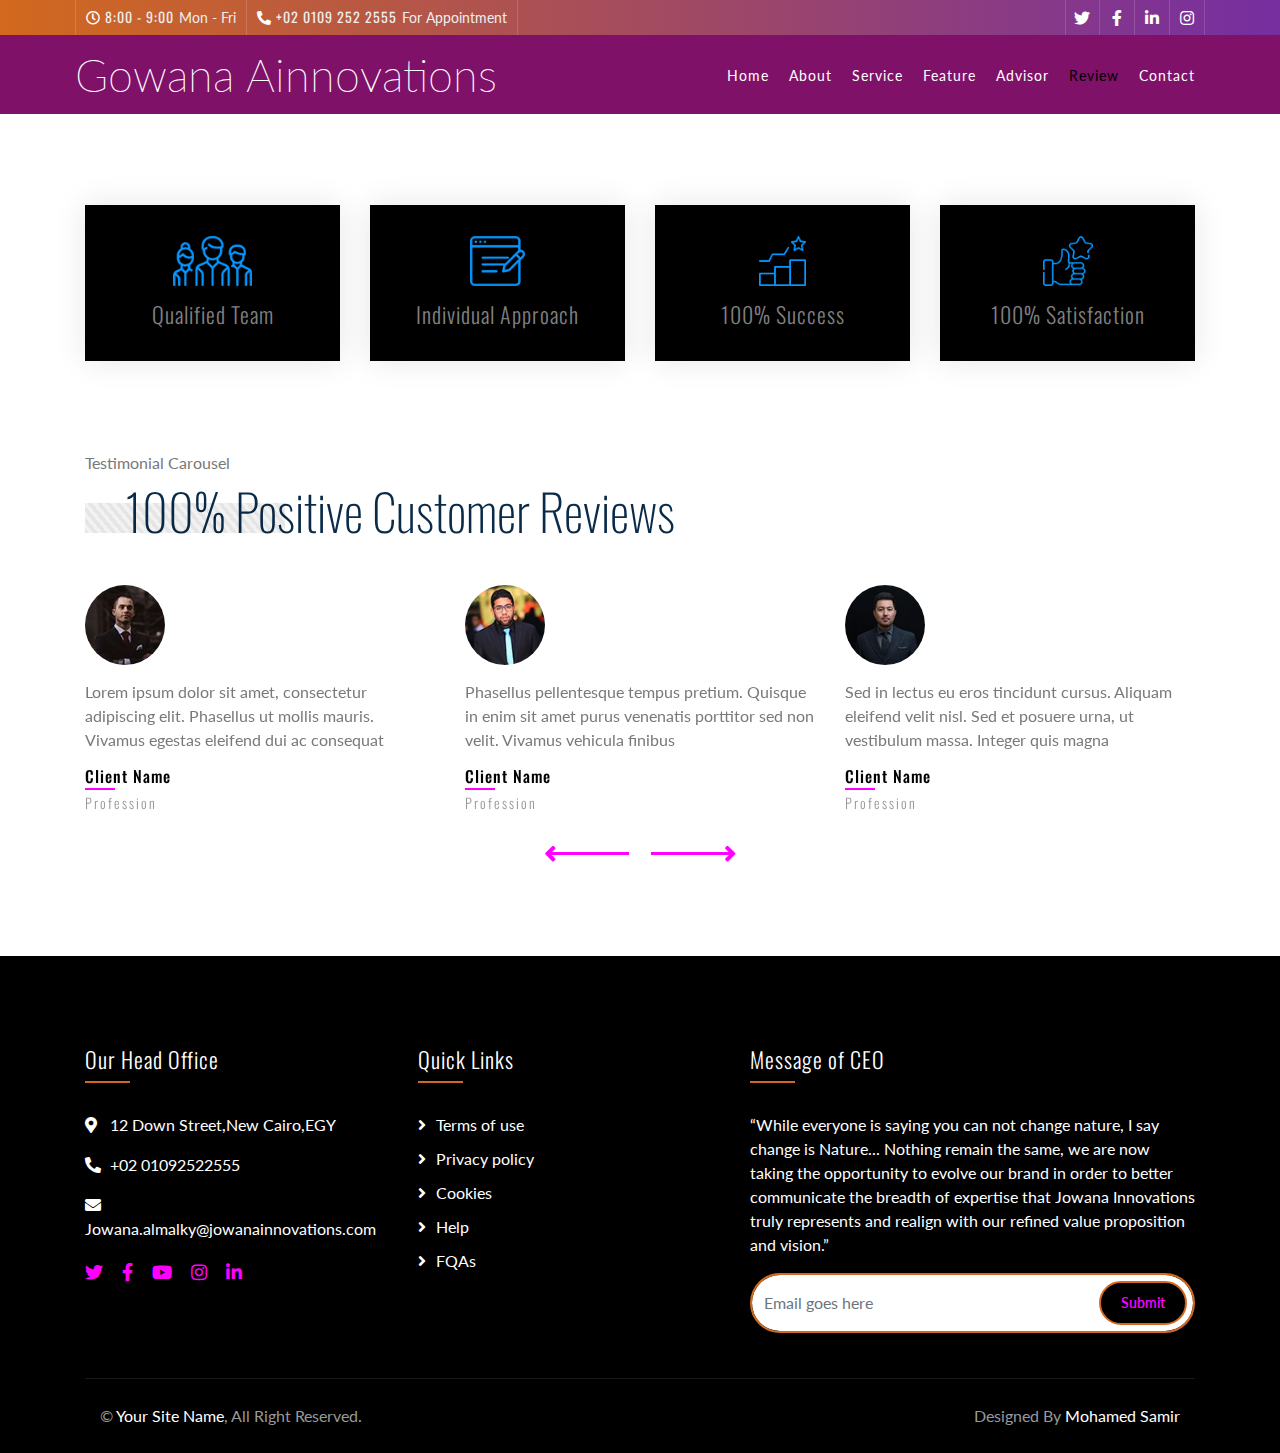
<file: review.html>
<!DOCTYPE html>
<html lang="en">
    <head>
        <meta charset="utf-8">
        <title>Confer - Consulting Website Template Free Download</title>
        <meta content="width=device-width, initial-scale=1.0" name="viewport">
        <meta content="Consulting Website Template Free Download" name="keywords">
        <meta content="Consulting Website Template Free Download" name="description">

        <!-- Favicon -->
        <link href="img/favicon.ico" rel="icon">

        <!-- Google Font -->
        <link href="https://fonts.googleapis.com/css2?family=Lato&family=Oswald:wght@200;300;400&display=swap" rel="stylesheet">
        
        <!-- CSS Libraries -->
        <link href="https://stackpath.bootstrapcdn.com/bootstrap/4.4.1/css/bootstrap.min.css" rel="stylesheet">
        <link href="https://cdnjs.cloudflare.com/ajax/libs/font-awesome/5.10.0/css/all.min.css" rel="stylesheet">
        <link href="lib/animate/animate.min.css" rel="stylesheet">
        <link href="lib/owlcarousel/assets/owl.carousel.min.css" rel="stylesheet">

        <!-- Template Stylesheet -->
        <link href="css/style.css" rel="stylesheet">
    </head>

    <body class="page">
        <!-- Top Bar Start -->
        <div class="top-bar d-none d-md-block">
            <div class="container-fluid">
                <div class="row">
                    <div class="col-md-8">
                        <div class="top-bar-left">
                            <div class="text">
                                <i class="far fa-clock"></i>
                                <h2>8:00 - 9:00</h2>
                                <p>Mon - Fri</p>
                            </div>
                            <div class="text">
                                <i class="fa fa-phone-alt"></i>
                                <h2>+02 0109 252 2555</h2>
                                <p>For Appointment</p>
                            </div>
                        </div>
                    </div>
                    <div class="col-md-4">
                        <div class="top-bar-right">
                            <div class="social">
                                <a href=""><i class="fab fa-twitter"></i></a>
                                <a href="https://web.facebook.com/jowanainnovations?_rdc=1&_rdr"><i class="fab fa-facebook-f"></i></a>
                                <a href=""><i class="fab fa-linkedin-in"></i></a>
                                <a href="https://www.instagram.com/jowanainnovations/"><i class="fab fa-instagram"></i></a>
                            </div>
                        </div>
                    </div>
                </div>
            </div>
        </div>
        <!-- Top Bar End -->

        <!-- Nav Bar Start -->
        <div class="navbar navbar-expand-lg bg-dark navbar-dark">
            <div class="container-fluid">
                <a href="index.html" class="navbar-brand">Gowana ainnovations</a>
                <button type="button" class="navbar-toggler" data-toggle="collapse" data-target="#navbarCollapse">
                    <span class="navbar-toggler-icon"></span>
                </button>

                <div class="collapse navbar-collapse justify-content-between" id="navbarCollapse">
                    <div class="navbar-nav ml-auto">
                        <a href="index.html" class="nav-item nav-link">Home</a>
                        <a href="about.html" class="nav-item nav-link">About</a>
                        <a href="service.html" class="nav-item nav-link">Service</a>
                        <a href="feature.html" class="nav-item nav-link">Feature</a>
                        <a href="advisor.html" class="nav-item nav-link">Advisor</a>
                        <a href="review.html" class="nav-item nav-link active">Review</a>
                       <!--  <div class="nav-item dropdown">
                            <a href="#" class="nav-link dropdown-toggle" data-toggle="dropdown">Pages</a>
                            <div class="dropdown-menu">
                                <a href="blog.html" class="dropdown-item">Blog Page</a>
                                <a href="single.html" class="dropdown-item">Single Page</a>
                            </div>
                        </div>-->
                        <a href="contact.html" class="nav-item nav-link">Contact</a>
                    </div>
                </div>
            </div>
        </div>
        <!-- Nav Bar End -->
        
        
        <!-- Fact Start -->
        <div class="fact mt-125">
            <div class="container">
                <div class="row align-items-center">
                    <div class="col-lg-3 col-md-6">
                        <div class="fact-item">
                            <img src="img/icon-4.png" alt="Icon">
                            <h2>Qualified Team</h2>
                        </div>
                    </div>
                    <div class="col-lg-3 col-md-6">
                        <div class="fact-item">
                            <img src="img/icon-1.png" alt="Icon">
                            <h2>Individual Approach</h2>
                        </div>
                    </div>
                    <div class="col-lg-3 col-md-6">
                        <div class="fact-item">
                            <img src="img/icon-8.png" alt="Icon">
                            <h2>100% Success</h2>
                        </div>
                    </div>
                    <div class="col-lg-3 col-md-6">
                        <div class="fact-item">
                            <img src="img/icon-6.png" alt="Icon">
                            <h2>100% Satisfaction</h2>
                        </div>
                    </div>
                </div>
            </div>
        </div>
        <!-- Fact Start -->
        
        
        <!-- Testimonial Start -->
        <div class="testimonial">
            <div class="container">
                <div class="section-header">
                    <p>Testimonial Carousel</p>
                    <h2>100% Positive Customer Reviews</h2>
                </div>
                <div class="owl-carousel testimonials-carousel">
                    <div class="testimonial-item">
                        <img src="img/testimonial-1.jpg" alt="Image">
                        <p>
                            Lorem ipsum dolor sit amet, consectetur adipiscing elit. Phasellus ut mollis mauris. Vivamus egestas eleifend dui ac consequat
                        </p>
                        <h2>Client Name</h2>
                        <h3>Profession</h3>
                    </div>
                    <div class="testimonial-item">
                        <img src="img/testimonial-2.jpg" alt="Image">
                        <p>
                            Phasellus pellentesque tempus pretium. Quisque in enim sit amet purus venenatis porttitor sed non velit. Vivamus vehicula finibus
                        </p>
                        <h2>Client Name</h2>
                        <h3>Profession</h3>
                    </div>
                    <div class="testimonial-item">
                        <img src="img/testimonial-3.jpg" alt="Image">
                        <p>
                            Sed in lectus eu eros tincidunt cursus. Aliquam eleifend velit nisl. Sed et posuere urna, ut vestibulum massa. Integer quis magna
                        </p>
                        <h2>Client Name</h2>
                        <h3>Profession</h3>
                    </div>
                    <div class="testimonial-item">
                        <img src="img/testimonial-4.jpg" alt="Image">
                        <p>
                            Sed in lectus eu eros tincidunt cursus. Aliquam eleifend velit nisl. Sed et posuere urna, ut vestibulum massa. Integer quis magna
                        </p>
                        <h2>Client Name</h2>
                        <h3>Profession</h3>
                    </div>
                </div>
            </div>
        </div>
        <!-- Testimonial End -->


        <!-- Footer Start -->
        <div class="footer">
            <div class="container">
                <div class="row">
                    <div class="col-lg-7">
                        <div class="row">
                            <div class="col-md-6">
                                <div class="footer-contact">
                                    <h2>Our Head Office</h2>
                                    <p><i class="fa fa-map-marker-alt"></i>12 Down Street,New Cairo,EGY</p>
                                    <p><i class="fa fa-phone-alt"></i>+02 01092522555</p>
                                    <p><i class="fa fa-envelope"></i>Jowana.almalky@jowanainnovations.com</p>
                                    <div class="footer-social">
                                        <a href=""><i class="fab fa-twitter"></i></a>
                                        <a href="https://web.facebook.com/jowanainnovations?_rdc=1&_rdr"><i class="fab fa-facebook-f"></i></a>
                                        <a href=""><i class="fab fa-youtube"></i></a>
                                        <a href="https://www.instagram.com/jowanainnovations/"><i class="fab fa-instagram"></i></a>
                                        <a href=""><i class="fab fa-linkedin-in"></i></a>
                                    </div>
                                </div>
                            </div>
                            <div class="col-md-6">
                                <div class="footer-link">
                                    <h2>Quick Links</h2>
                                    <a href="">Terms of use</a>
                                    <a href="">Privacy policy</a>
                                    <a href="">Cookies</a>
                                    <a href="">Help</a>
                                    <a href="">FQAs</a>
                                </div>
                            </div>
                        </div>
                    </div>
                    <div class="col-lg-5">
                        <div class="footer-newsletter">
                            <h2>Message of CEO</h2>
                            <p>
                                “While everyone is saying you can not change nature,
                                I say change is Nature... Nothing remain the same,
                                we are now taking the opportunity to evolve our brand in order to better
                                communicate the breadth of expertise that Jowana Innovations truly
                                represents and realign with our refined value proposition and vision.”
                            </p>
                            <div class="form">
                                <input class="form-control" placeholder="Email goes here">
                                <button class="btn">Submit</button>
                            </div>
                        </div>
                    </div>
                </div>
            </div>
            <div class="container copyright">
                <div class="row">
                    <div class="col-md-6">
                        <p>&copy; <a href="#">Your Site Name</a>, All Right Reserved.</p>
                    </div>
                    <div class="col-md-6">
                        <p>Designed By <a href="https://www.linkedin.com/in/mohamed-samir-10b255156/">Mohamed Samir</a></p>
                    </div>
                </div>
            </div>
        </div>
        <!-- Footer End -->

        <a href="#" class="back-to-top"><i class="fa fa-chevron-up"></i></a>

        <!-- JavaScript Libraries -->
        <script src="https://code.jquery.com/jquery-3.4.1.min.js"></script>
        <script src="https://stackpath.bootstrapcdn.com/bootstrap/4.4.1/js/bootstrap.bundle.min.js"></script>
        <script src="lib/easing/easing.min.js"></script>
        <script src="lib/owlcarousel/owl.carousel.min.js"></script>
        <script src="lib/waypoints/waypoints.min.js"></script>
        <script src="lib/counterup/counterup.min.js"></script>
        
        <!-- Contact Javascript File -->
        <script src="mail/jqBootstrapValidation.min.js"></script>
        <script src="mail/contact.js"></script>

        <!-- Template Javascript -->
        <script src="js/main.js"></script>
    </body>
</html>
</file>
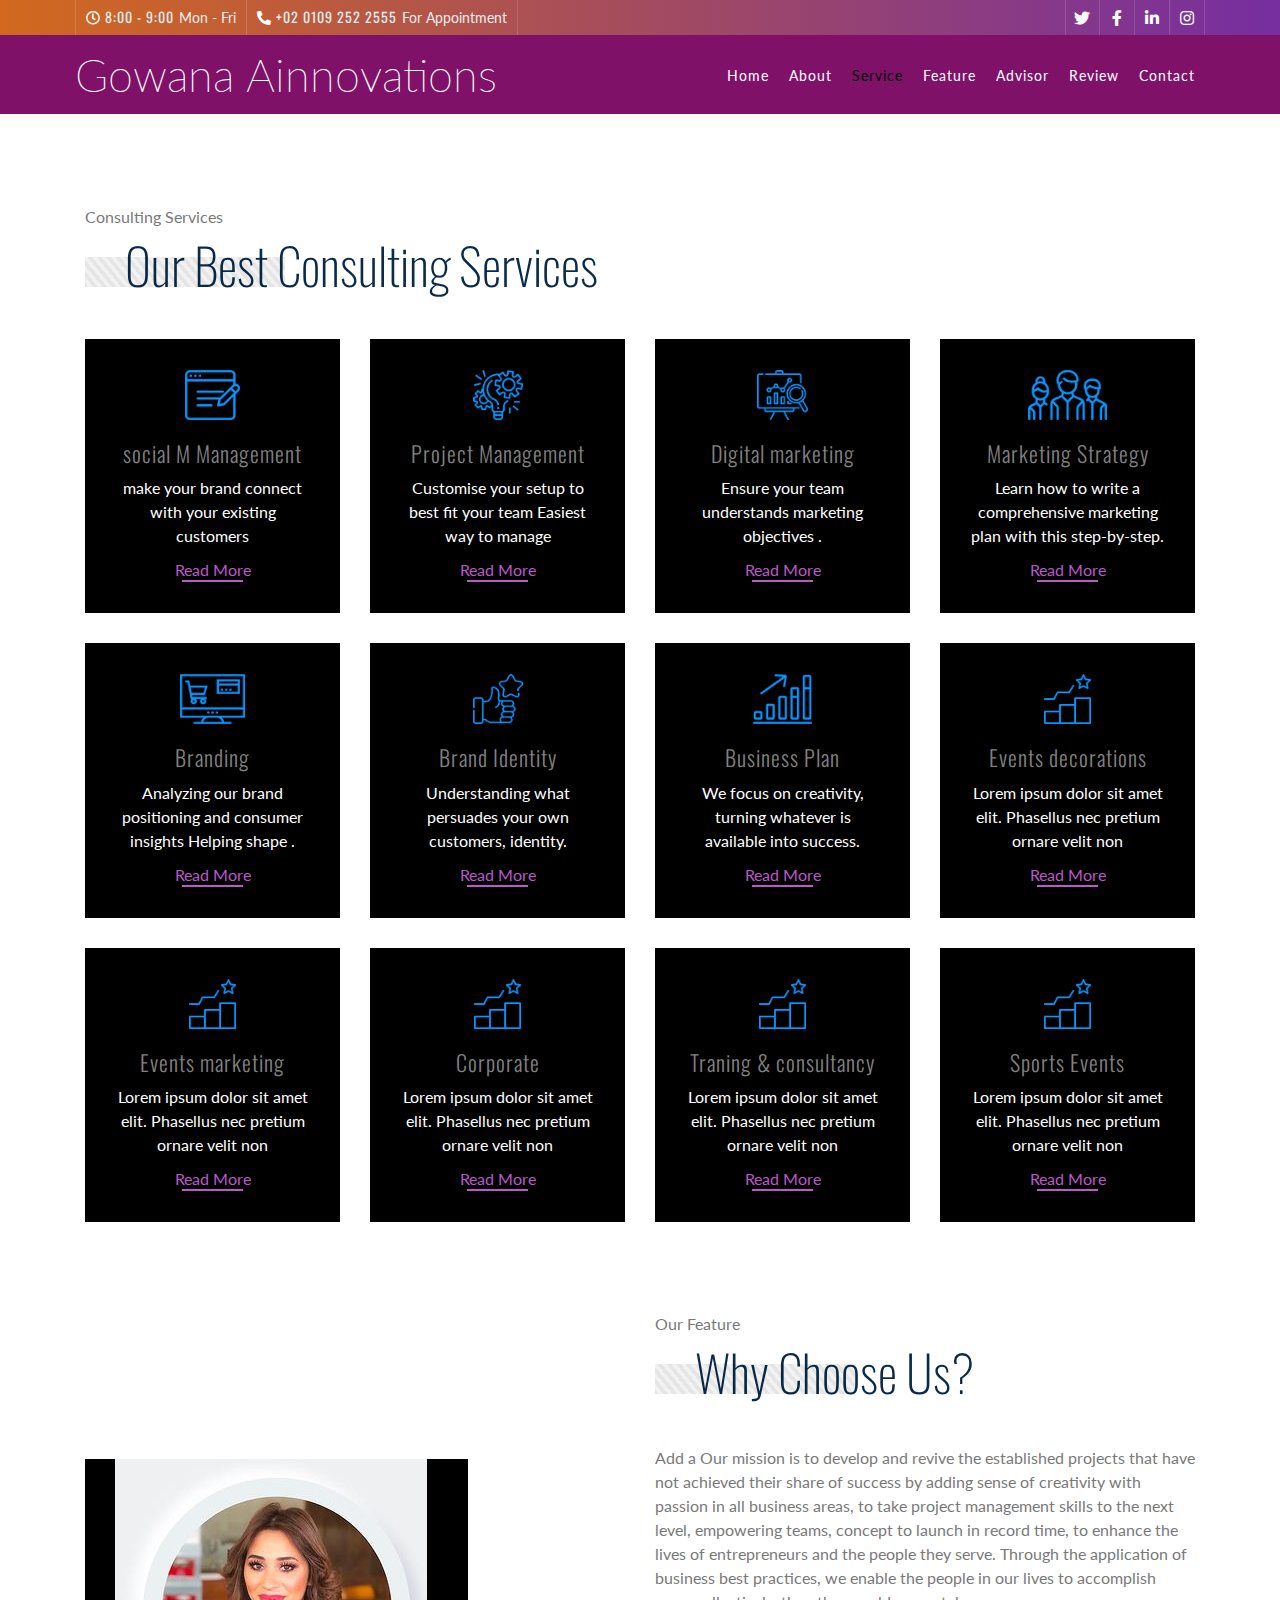
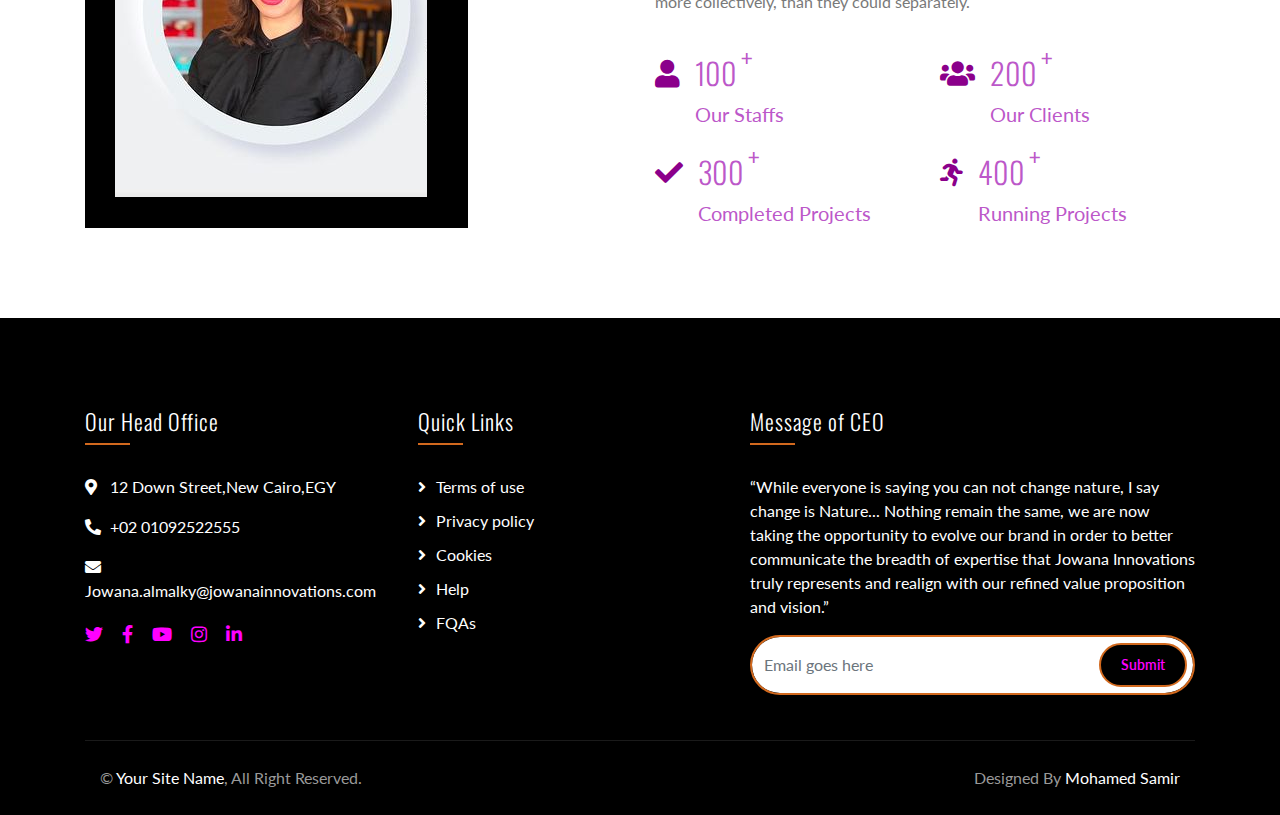
<file: service.html>
<!DOCTYPE html>
<html lang="en">
    <head>
        <meta charset="utf-8">
        <title>Confer - Consulting Website Template Free Download</title>
        <meta content="width=device-width, initial-scale=1.0" name="viewport">
        <meta content="Consulting Website Template Free Download" name="keywords">
        <meta content="Consulting Website Template Free Download" name="description">

        <!-- Favicon -->
        <link href="img/favicon.ico" rel="icon">

        <!-- Google Font -->
        <link href="https://fonts.googleapis.com/css2?family=Lato&family=Oswald:wght@200;300;400&display=swap" rel="stylesheet">
        
        <!-- CSS Libraries -->
        <link href="https://stackpath.bootstrapcdn.com/bootstrap/4.4.1/css/bootstrap.min.css" rel="stylesheet">
        <link href="https://cdnjs.cloudflare.com/ajax/libs/font-awesome/5.10.0/css/all.min.css" rel="stylesheet">
        <link href="lib/animate/animate.min.css" rel="stylesheet">
        <link href="lib/owlcarousel/assets/owl.carousel.min.css" rel="stylesheet">

        <!-- Template Stylesheet -->
        <link href="css/style.css" rel="stylesheet">
    </head>

    <body class="page">
        <!-- Top Bar Start -->
        <div class="top-bar d-none d-md-block">
            <div class="container-fluid">
                <div class="row">
                    <div class="col-md-8">
                        <div class="top-bar-left">
                            <div class="text">
                                <i class="far fa-clock"></i>
                                <h2>8:00 - 9:00</h2>
                                <p>Mon - Fri</p>
                            </div>
                            <div class="text">
                                <i class="fa fa-phone-alt"></i>
                                <h2>+02 0109 252 2555</h2>
                                <p>For Appointment</p>
                            </div>
                        </div>
                    </div>
                    <div class="col-md-4">
                        <div class="top-bar-right">
                            <div class="social">
                                <a href=""><i class="fab fa-twitter"></i></a>
                                <a href="https://web.facebook.com/jowanainnovations?_rdc=1&_rdr"><i class="fab fa-facebook-f"></i></a>
                                <a href=""><i class="fab fa-linkedin-in"></i></a>
                                <a href="https://www.instagram.com/jowanainnovations/"><i class="fab fa-instagram"></i></a>
                            </div>
                        </div>
                    </div>
                </div>
            </div>
        </div>
        <!-- Top Bar End -->

        <!-- Nav Bar Start -->
        <div class="navbar navbar-expand-lg bg-dark navbar-dark">
            <div class="container-fluid">
                <a href="index.html" class="navbar-brand">Gowana ainnovations</a>
                <button type="button" class="navbar-toggler" data-toggle="collapse" data-target="#navbarCollapse">
                    <span class="navbar-toggler-icon"></span>
                </button>

                <div class="collapse navbar-collapse justify-content-between" id="navbarCollapse">
                    <div class="navbar-nav ml-auto">
                        <a href="index.html" class="nav-item nav-link">Home</a>
                        <a href="about.html" class="nav-item nav-link">About</a>
                        <a href="service.html" class="nav-item nav-link active">Service</a>
                        <a href="feature.html" class="nav-item nav-link">Feature</a>
                        <a href="advisor.html" class="nav-item nav-link">Advisor</a>
                        <a href="review.html" class="nav-item nav-link">Review</a>
                      <!--   <div class="nav-item dropdown">
                            <a href="#" class="nav-link dropdown-toggle" data-toggle="dropdown">Pages</a>
                            <div class="dropdown-menu">
                                <a href="blog.html" class="dropdown-item">Blog Page</a>
                                <a href="single.html" class="dropdown-item">Single Page</a>
                            </div>
                        </div>-->
                        <a href="contact.html" class="nav-item nav-link">Contact</a>
                    </div>
                </div>
            </div>
        </div>
        <!-- Nav Bar End -->
        

        <!-- Service Start -->
        <div class="service mt-125">
            <div class="container">
                <div class="section-header">
                    <p>Consulting Services</p>
                    <h2>Our Best Consulting Services</h2>
                </div>
                <div class="row">
                    <div class="col-lg-3 col-md-6">
                        <div class="service-item">
                            <img src="img/icon-1.png" alt="Icon">
                            <h3>social M Management</h3>
                            <p>
                                make your brand connect with your existing customers
                            </p>
                            <a href="">Read More</a>
                        </div>
                    </div>
                    <div class="col-lg-3 col-md-6">
                        <div class="service-item">
                            <img src="img/icon-2.png" alt="Icon">
                            <h3>Project Management</h3>
                            <p>
                                Customise your setup to best fit your team Easiest way to manage 
                            </p>
                            <a href="">Read More</a>
                        </div>
                    </div>
                    <div class="col-lg-3 col-md-6">
                        <div class="service-item">
                            <img src="img/icon-3.png" alt="Icon">
                            <h3>Digital marketing</h3>
                            <p>
                                Ensure your team understands marketing objectives  .
                            </p>
                            <a href="">Read More</a>
                        </div>
                    </div>
                    <div class="col-lg-3 col-md-6">
                        <div class="service-item">
                            <img src="img/icon-4.png" alt="Icon">
                            <h3>Marketing Strategy</h3>
                            <p>
            Learn how to write a comprehensive marketing plan with this step-by-step.
                            </p>
                            <a href="">Read More</a>
                        </div>
                    </div>
                    <div class="col-lg-3 col-md-6">
                        <div class="service-item">
                            <img src="img/icon-5.png" alt="Icon">
                            <h3>Branding</h3>
                            <p>
                                Analyzing our brand positioning and consumer insights
                                Helping shape .                         </p>
                            <a href="">Read More</a>
                        </div>
                    </div>
                    <div class="col-lg-3 col-md-6">
                        <div class="service-item">
                            <img src="img/icon-6.png" alt="Icon">
                            <h3>Brand Identity</h3>
                            <p>
                                Understanding what persuades your own customers, identity.                            </p>
                            <a href="">Read More</a>
                        </div>
                    </div>
                    <div class="col-lg-3 col-md-6">
                        <div class="service-item">
                            <img src="img/icon-7.png" alt="Icon">
                            <h3>Business Plan</h3>
                            <p>
                         We focus on creativity, turning whatever is available into success.                 </p>
                            <a href="">Read More</a>
                        </div>
                    </div>
                    <div class="col-lg-3 col-md-6">
                        <div class="service-item">
                            <img src="img/icon-8.png" alt="Icon">
                            <h3>Events decorations </h3>
                            <p>
                                Lorem ipsum dolor sit amet elit. Phasellus nec pretium ornare velit non
                            </p>
                            <a href="">Read More</a>
                        </div>
                    </div>
                    <div class="col-lg-3 col-md-6">
                        <div class="service-item">
                            <img src="img/icon-8.png" alt="Icon">
                            <h3>Events marketing</h3>
                            <p>
                                Lorem ipsum dolor sit amet elit. Phasellus nec pretium ornare velit non
                            </p>
                            <a href="">Read More</a>
                        </div>
                    </div>
                    <div class="col-lg-3 col-md-6">
                        <div class="service-item">
                            <img src="img/icon-8.png" alt="Icon">
                            <h3>Corporate</h3>
                            <p>
                                Lorem ipsum dolor sit amet elit. Phasellus nec pretium ornare velit non
                            </p>
                            <a href="">Read More</a>
                        </div>
                    </div>
                    <div class="col-lg-3 col-md-6">
                        <div class="service-item">
                            <img src="img/icon-8.png" alt="Icon">
                            <h3>Traning & consultancy</h3>
                            <p>
                                Lorem ipsum dolor sit amet elit. Phasellus nec pretium ornare velit non
                            </p>
                            <a href="">Read More</a>
                        </div>
                    </div>
                    <div class="col-lg-3 col-md-6">
                        <div class="service-item">
                            <img src="img/icon-8.png" alt="Icon">
                            <h3>Sports Events</h3>
                            <p>
                                Lorem ipsum dolor sit amet elit. Phasellus nec pretium ornare velit non
                            </p>
                            <a href="">Read More</a>
                        </div>
                    </div>
                </div>
            </div>
        </div>
        <!-- Service End -->


        <!-- Feature Start -->
        <div class="feature">
            <div class="container">
                <div class="row align-items-end">
                    <div class="col-md-6">
                        <div class="feature-img">
                            <img src="img/business-man.png" alt="Image">
                        </div>
                    </div>
                    <div class="col-md-6">
                        <div class="section-header">
                            <p>Our Feature</p>
                            <h2>Why Choose Us?</h2>
                        </div>
                        <p>
                            Add a Our mission is to develop and revive the established projects that have not achieved their share of success by adding sense of creativity with passion in all business areas, to take project management skills to the next level, empowering teams, concept to launch in record time, to enhance the lives of entrepreneurs and the people they serve. Through the application of business best practices, we enable the people in our lives to accomplish more collectively, than they could separately.
                        </p>
                        <div class="row counters">
                            <div class="col-6">
                                <i class="fa fa-user"></i>
                                <div class="counters-text">
                                    <h2 data-toggle="counter-up">100</h2>
                                    <p>Our Staffs</p>
                                </div>
                            </div>
                            <div class="col-6">
                                <i class="fa fa-users"></i>
                                <div class="counters-text">
                                    <h2 data-toggle="counter-up">200</h2>
                                    <p>Our Clients</p>
                                </div>
                            </div>
                            <div class="col-6">
                                <i class="fa fa-check"></i>
                                <div class="counters-text">
                                    <h2 data-toggle="counter-up">300</h2>
                                    <p>Completed Projects</p>
                                </div>
                            </div>
                            <div class="col-6">
                                <i class="fa fa-running"></i>
                                <div class="counters-text">
                                    <h2 data-toggle="counter-up">400</h2>
                                    <p>Running Projects</p>
                                </div>
                            </div>
                        </div>
                    </div>
                </div>
            </div>
        </div>
        <!-- Feature End -->


        <!-- Footer Start -->
        <div class="footer">
            <div class="container">
                <div class="row">
                    <div class="col-lg-7">
                        <div class="row">
                            <div class="col-md-6">
                                <div class="footer-contact">
                                    <h2>Our Head Office</h2>
                                    <p><i class="fa fa-map-marker-alt"></i>12 Down Street,New Cairo,EGY</p>
                                    <p><i class="fa fa-phone-alt"></i>+02 01092522555</p>
                                    <p><i class="fa fa-envelope"></i>Jowana.almalky@jowanainnovations.com</p>
                                    <div class="footer-social">
                                        <a href=""><i class="fab fa-twitter"></i></a>
                                        <a href="https://web.facebook.com/jowanainnovations?_rdc=1&_rdr"><i class="fab fa-facebook-f"></i></a>
                                        <a href=""><i class="fab fa-youtube"></i></a>
                                        <a href="https://www.instagram.com/jowanainnovations/"><i class="fab fa-instagram"></i></a>
                                        <a href=""><i class="fab fa-linkedin-in"></i></a>
                                    </div>
                                </div>
                            </div>
                            <div class="col-md-6">
                                <div class="footer-link">
                                    <h2>Quick Links</h2>
                                    <a href="">Terms of use</a>
                                    <a href="">Privacy policy</a>
                                    <a href="">Cookies</a>
                                    <a href="">Help</a>
                                    <a href="">FQAs</a>
                                </div>
                            </div>
                        </div>
                    </div>
                    <div class="col-lg-5">
                        <div class="footer-newsletter">
                            <h2>Message of CEO</h2>
                            <p>
                                “While everyone is saying you can not change nature,
                                I say change is Nature... Nothing remain the same,
                                we are now taking the opportunity to evolve our brand in order to better
                                communicate the breadth of expertise that Jowana Innovations truly
                                represents and realign with our refined value proposition and vision.”
                            </p>
                            <div class="form">
                                <input class="form-control" placeholder="Email goes here">
                                <button class="btn">Submit</button>
                            </div>
                        </div>
                    </div>
                </div>
            </div>
            <div class="container copyright">
                <div class="row">
                    <div class="col-md-6">
                        <p>&copy; <a href="#">Your Site Name</a>, All Right Reserved.</p>
                    </div>
                    <div class="col-md-6">
                        <p>Designed By <a href="https://www.linkedin.com/in/mohamed-samir-10b255156/">Mohamed Samir</a></p>
                    </div>
                </div>
            </div>
        </div>
        <!-- Footer End -->

        <a href="#" class="back-to-top"><i class="fa fa-chevron-up"></i></a>

        <!-- JavaScript Libraries -->
        <script src="https://code.jquery.com/jquery-3.4.1.min.js"></script>
        <script src="https://stackpath.bootstrapcdn.com/bootstrap/4.4.1/js/bootstrap.bundle.min.js"></script>
        <script src="lib/easing/easing.min.js"></script>
        <script src="lib/owlcarousel/owl.carousel.min.js"></script>
        <script src="lib/waypoints/waypoints.min.js"></script>
        <script src="lib/counterup/counterup.min.js"></script>
        
        <!-- Contact Javascript File -->
        <script src="mail/jqBootstrapValidation.min.js"></script>
        <script src="mail/contact.js"></script>

        <!-- Template Javascript -->
        <script src="js/main.js"></script>
    </body>
</html>
</file>
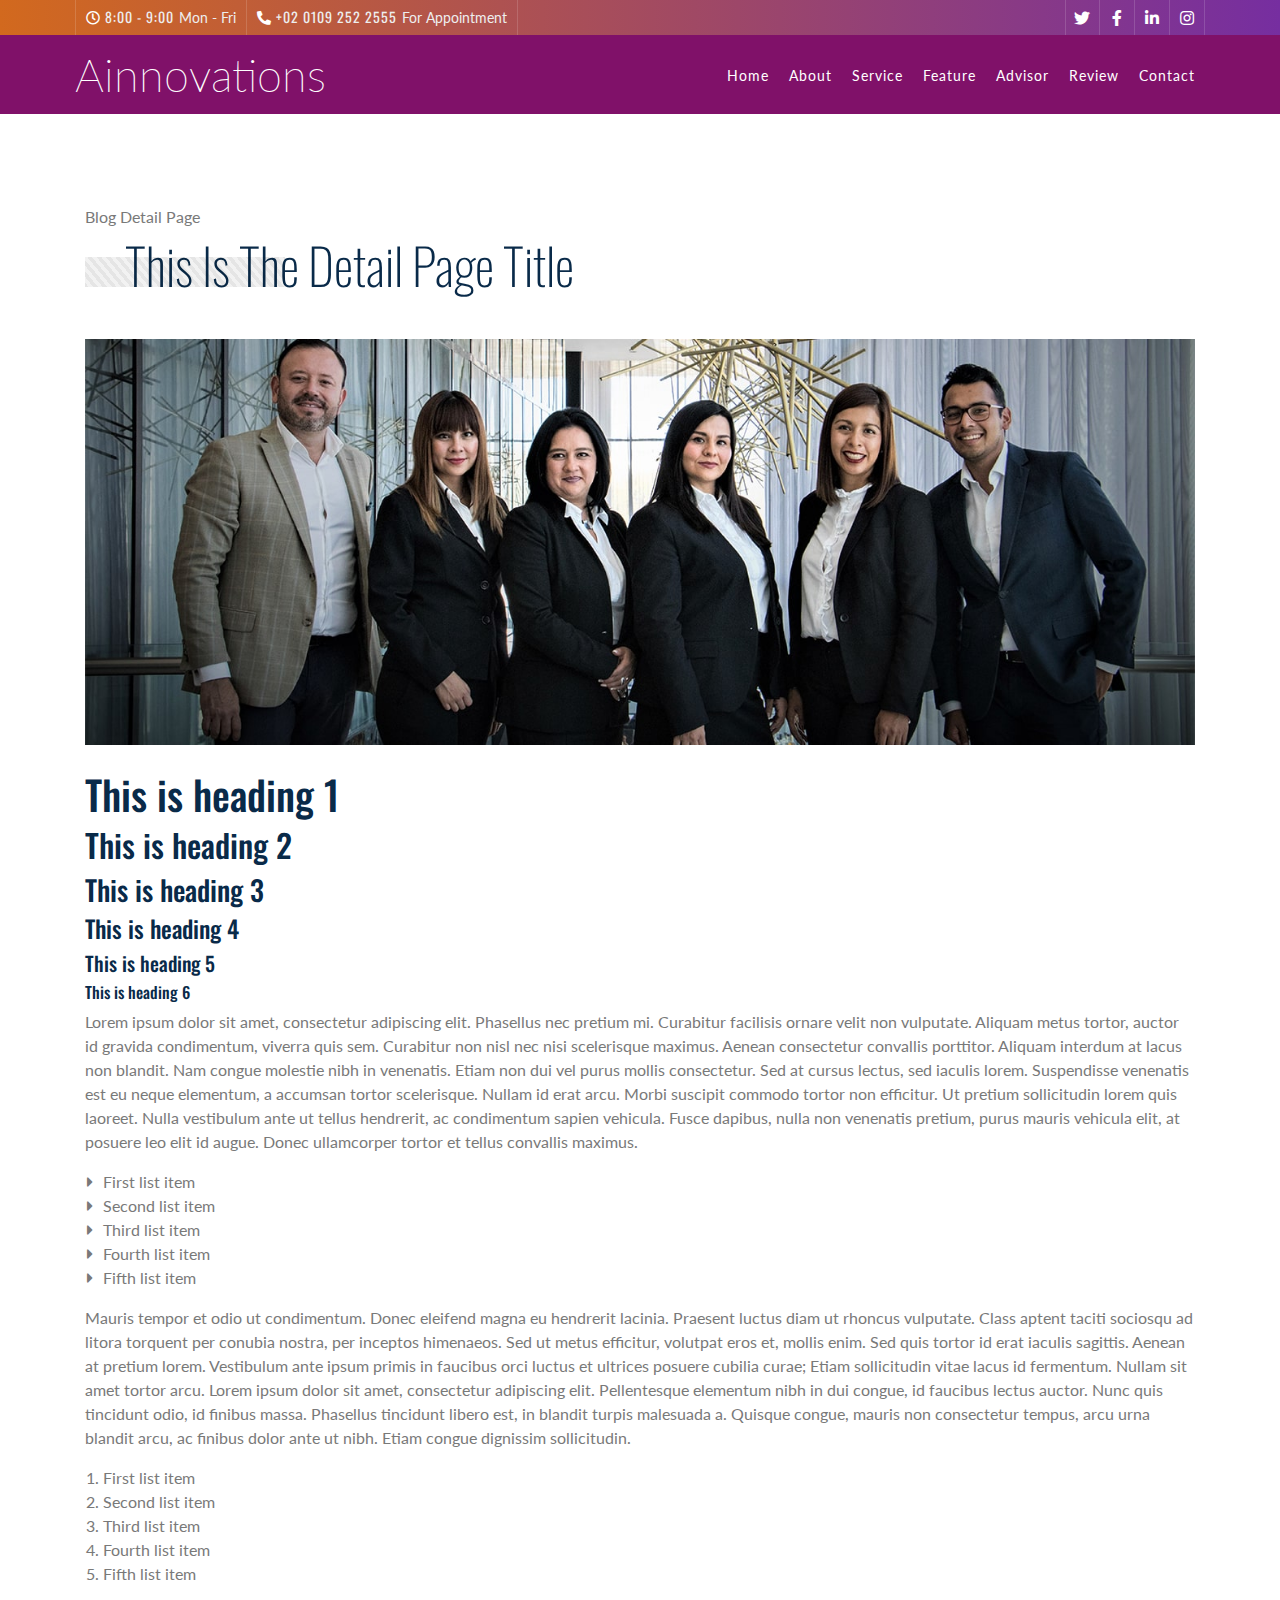
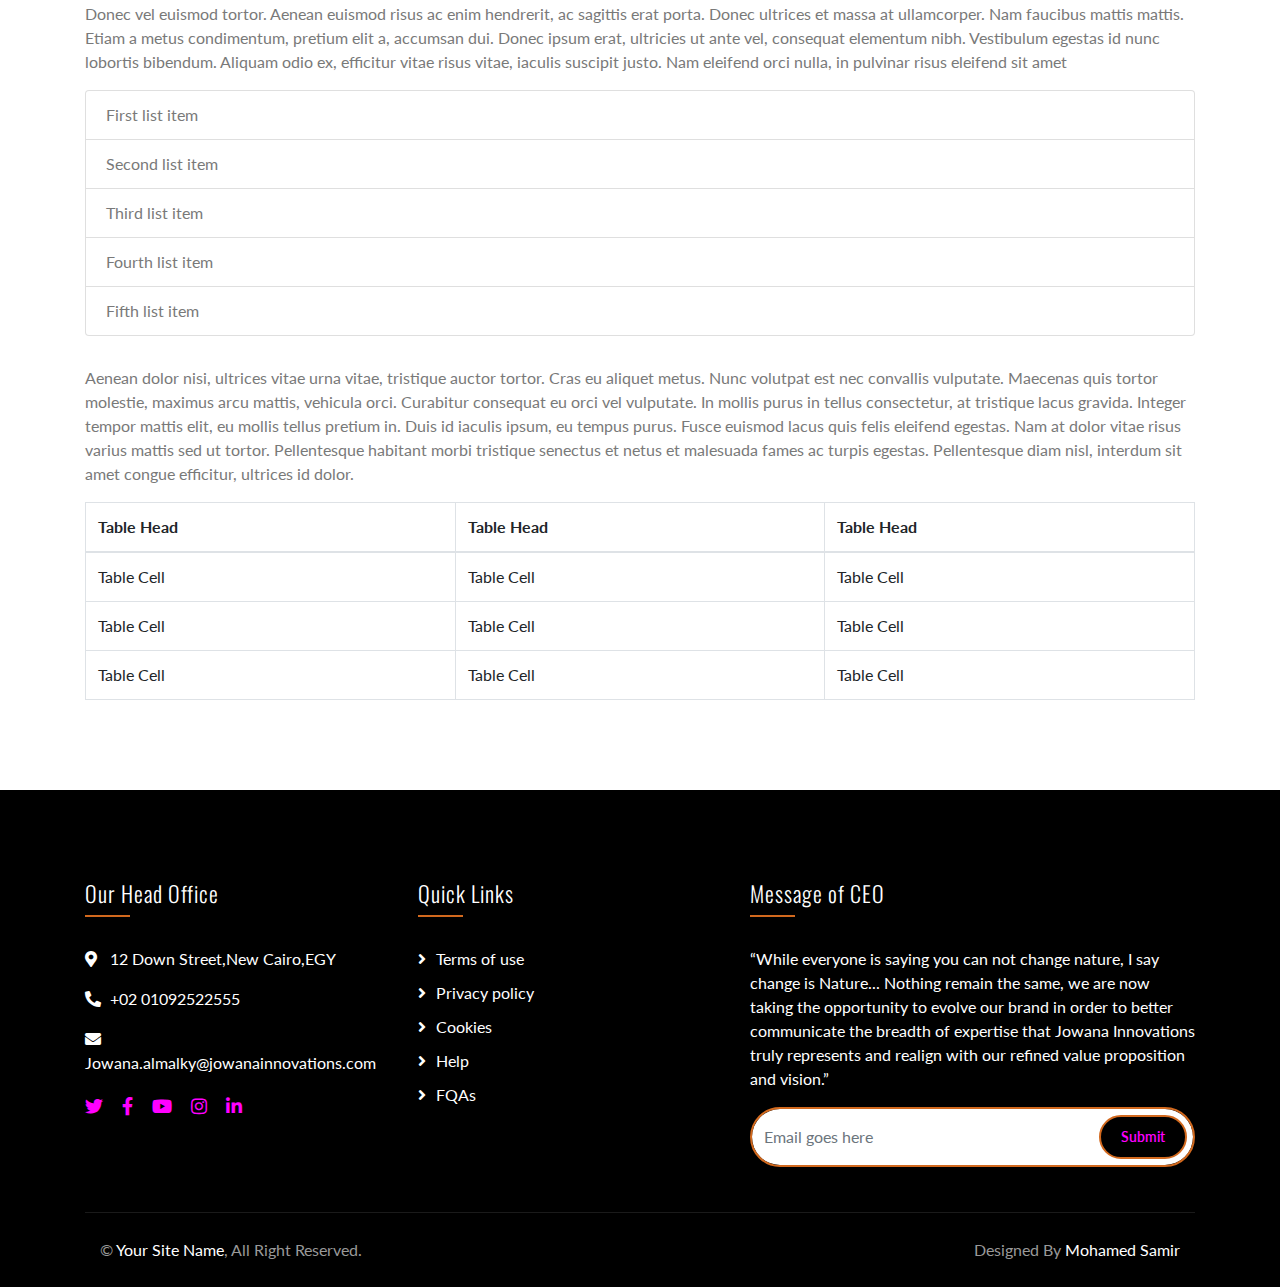
<file: single.html>
<!DOCTYPE html>
<html lang="en">
    <head>
        <meta charset="utf-8">
        <title>Confer - Consulting Website Template Free Download</title>
        <meta content="width=device-width, initial-scale=1.0" name="viewport">
        <meta content="Consulting Website Template Free Download" name="keywords">
        <meta content="Consulting Website Template Free Download" name="description">

        <!-- Favicon -->
        <link href="img/favicon.ico" rel="icon">

        <!-- Google Font -->
        <link href="https://fonts.googleapis.com/css2?family=Lato&family=Oswald:wght@200;300;400&display=swap" rel="stylesheet">
        
        <!-- CSS Libraries -->
        <link href="https://stackpath.bootstrapcdn.com/bootstrap/4.4.1/css/bootstrap.min.css" rel="stylesheet">
        <link href="https://cdnjs.cloudflare.com/ajax/libs/font-awesome/5.10.0/css/all.min.css" rel="stylesheet">
        <link href="lib/animate/animate.min.css" rel="stylesheet">
        <link href="lib/owlcarousel/assets/owl.carousel.min.css" rel="stylesheet">

        <!-- Template Stylesheet -->
        <link href="css/style.css" rel="stylesheet">
    </head>

    <body class="page">
        <!-- Top Bar Start -->
        <div class="top-bar d-none d-md-block">
            <div class="container-fluid">
                <div class="row">
                    <div class="col-md-8">
                        <div class="top-bar-left">
                            <div class="text">
                                <i class="far fa-clock"></i>
                                <h2>8:00 - 9:00</h2>
                                <p>Mon - Fri</p>
                            </div>
                            <div class="text">
                                <i class="fa fa-phone-alt"></i>
                                <h2>+02 0109 252 2555</h2>
                                <p>For Appointment</p>
                            </div>
                        </div>
                    </div>
                    <div class="col-md-4">
                        <div class="top-bar-right">
                            <div class="social">
                                <a href=""><i class="fab fa-twitter"></i></a>
                                <a href=""><i class="fab fa-facebook-f"></i></a>
                                <a href=""><i class="fab fa-linkedin-in"></i></a>
                                <a href="https://www.instagram.com/jowanainnovations/"><i class="fab fa-instagram"></i></a>
                            </div>
                        </div>
                    </div>
                </div>
            </div>
        </div>
        <!-- Top Bar End -->

        <!-- Nav Bar Start -->
        <div class="navbar navbar-expand-lg bg-dark navbar-dark">
            <div class="container-fluid">
                <a href="index.html" class="navbar-brand">ainnovations</a>
                <button type="button" class="navbar-toggler" data-toggle="collapse" data-target="#navbarCollapse">
                    <span class="navbar-toggler-icon"></span>
                </button>

                <div class="collapse navbar-collapse justify-content-between" id="navbarCollapse">
                    <div class="navbar-nav ml-auto">
                        <a href="index.html" class="nav-item nav-link">Home</a>
                        <a href="about.html" class="nav-item nav-link">About</a>
                        <a href="service.html" class="nav-item nav-link">Service</a>
                        <a href="feature.html" class="nav-item nav-link">Feature</a>
                        <a href="advisor.html" class="nav-item nav-link">Advisor</a>
                        <a href="review.html" class="nav-item nav-link">Review</a>
                      <!--   <div class="nav-item dropdown">
                            <a href="#" class="nav-link dropdown-toggle active" data-toggle="dropdown">Pages</a>
                            <div class="dropdown-menu">
                                <a href="blog.html" class="dropdown-item">Blog Page</a>
                                <a href="single.html" class="dropdown-item">Single Page</a>
                            </div>
                        </div> -->
                        <a href="contact.html" class="nav-item nav-link">Contact</a>
                    </div>
                </div>
            </div>
        </div>
        <!-- Nav Bar End -->


        <!-- Single Page Start -->
        <div class="single mt-125">
            <div class="container">
                <div class="section-header">
                    <p>Blog Detail Page</p>
                    <h2>This Is The Detail Page Title</h2>
                </div>
                <div class="row">
                    <div class="col-12">
                        <img src="img/single.jpg" alt="Image">
                        <h1>This is heading 1</h1>
                        <h2>This is heading 2</h2>
                        <h3>This is heading 3</h3>
                        <h4>This is heading 4</h4>
                        <h5>This is heading 5</h5>
                        <h6>This is heading 6</h6>
                        <p>
                            Lorem ipsum dolor sit amet, consectetur adipiscing elit. Phasellus nec pretium mi. Curabitur facilisis ornare velit non vulputate. Aliquam metus tortor, auctor id gravida condimentum, viverra quis sem. Curabitur non nisl nec nisi scelerisque maximus. Aenean consectetur convallis porttitor. Aliquam interdum at lacus non blandit. Nam congue molestie nibh in venenatis. Etiam non dui vel purus mollis consectetur. Sed at cursus lectus, sed iaculis lorem. Suspendisse venenatis est eu neque elementum, a accumsan tortor scelerisque. Nullam id erat arcu. Morbi suscipit commodo tortor non efficitur. Ut pretium sollicitudin lorem quis laoreet. Nulla vestibulum ante ut tellus hendrerit, ac condimentum sapien vehicula. Fusce dapibus, nulla non venenatis pretium, purus mauris vehicula elit, at posuere leo elit id augue. Donec ullamcorper tortor et tellus convallis maximus.
                        </p>
                        <ul class="ul-group">
                            <li>First list item</li>
                            <li>Second list item</li>
                            <li>Third list item</li>
                            <li>Fourth list item</li>
                            <li>Fifth list item</li>
                        </ul>
                        <p>
                            Mauris tempor et odio ut condimentum. Donec eleifend magna eu hendrerit lacinia. Praesent luctus diam ut rhoncus vulputate. Class aptent taciti sociosqu ad litora torquent per conubia nostra, per inceptos himenaeos. Sed ut metus efficitur, volutpat eros et, mollis enim. Sed quis tortor id erat iaculis sagittis. Aenean at pretium lorem. Vestibulum ante ipsum primis in faucibus orci luctus et ultrices posuere cubilia curae; Etiam sollicitudin vitae lacus id fermentum. Nullam sit amet tortor arcu. Lorem ipsum dolor sit amet, consectetur adipiscing elit. Pellentesque elementum nibh in dui congue, id faucibus lectus auctor. Nunc quis tincidunt odio, id finibus massa. Phasellus tincidunt libero est, in blandit turpis malesuada a. Quisque congue, mauris non consectetur tempus, arcu urna blandit arcu, ac finibus dolor ante ut nibh. Etiam congue dignissim sollicitudin. 
                        </p>
                        <ol class="ol-group">
                            <li>First list item</li>
                            <li>Second list item</li>
                            <li>Third list item</li>
                            <li>Fourth list item</li>
                            <li>Fifth list item</li>
                        </ol>
                        <p>
                            Donec vel euismod tortor. Aenean euismod risus ac enim hendrerit, ac sagittis erat porta. Donec ultrices et massa at ullamcorper. Nam faucibus mattis mattis. Etiam a metus condimentum, pretium elit a, accumsan dui. Donec ipsum erat, ultricies ut ante vel, consequat elementum nibh. Vestibulum egestas id nunc lobortis bibendum. Aliquam odio ex, efficitur vitae risus vitae, iaculis suscipit justo. Nam eleifend orci nulla, in pulvinar risus eleifend sit amet
                        </p>
                        <ul class="list-group">
                            <li class="list-group-item">First list item</li>
                            <li class="list-group-item">Second list item</li>
                            <li class="list-group-item">Third list item</li>
                            <li class="list-group-item">Fourth list item</li>
                            <li class="list-group-item">Fifth list item</li>
                        </ul>
                        <p>
                            Aenean dolor nisi, ultrices vitae urna vitae, tristique auctor tortor. Cras eu aliquet metus. Nunc volutpat est nec convallis vulputate. Maecenas quis tortor molestie, maximus arcu mattis, vehicula orci. Curabitur consequat eu orci vel vulputate. In mollis purus in tellus consectetur, at tristique lacus gravida. Integer tempor mattis elit, eu mollis tellus pretium in. Duis id iaculis ipsum, eu tempus purus. Fusce euismod lacus quis felis eleifend egestas. Nam at dolor vitae risus varius mattis sed ut tortor. Pellentesque habitant morbi tristique senectus et netus et malesuada fames ac turpis egestas. Pellentesque diam nisl, interdum sit amet congue efficitur, ultrices id dolor. 
                        </p>
                        <table class="table table-bordered">
                            <thead>
                                <tr>
                                    <th>Table Head</th>
                                    <th>Table Head</th>
                                    <th>Table Head</th>
                                </tr>
                            </thead>
                            <tbody>
                                <tr>
                                    <td>Table Cell</td>
                                    <td>Table Cell</td>
                                    <td>Table Cell</td>
                                </tr>
                                <tr>
                                    <td>Table Cell</td>
                                    <td>Table Cell</td>
                                    <td>Table Cell</td>
                                </tr>
                                <tr>
                                    <td>Table Cell</td>
                                    <td>Table Cell</td>
                                    <td>Table Cell</td>
                                </tr>
                            </tbody>
                        </table>
                    </div>
                </div>
            </div>
        </div>
        <!-- Single Page End -->


        <!-- Footer Start -->
        <div class="footer">
            <div class="container">
                <div class="row">
                    <div class="col-lg-7">
                        <div class="row">
                            <div class="col-md-6">
                                <div class="footer-contact">
                                    <h2>Our Head Office</h2>
                                    <p><i class="fa fa-map-marker-alt"></i>12 Down Street,New Cairo,EGY</p>
                                    <p><i class="fa fa-phone-alt"></i>+02 01092522555</p>
                                    <p><i class="fa fa-envelope"></i>Jowana.almalky@jowanainnovations.com</p>
                                    <div class="footer-social">
                                        <a href=""><i class="fab fa-twitter"></i></a>
                                        <a href=""><i class="fab fa-facebook-f"></i></a>
                                        <a href=""><i class="fab fa-youtube"></i></a>
                                        <a href="https://www.instagram.com/jowanainnovations/"><i class="fab fa-instagram"></i></a>
                                        <a href=""><i class="fab fa-linkedin-in"></i></a>
                                    </div>
                                </div>
                            </div>
                            <div class="col-md-6">
                                <div class="footer-link">
                                    <h2>Quick Links</h2>
                                    <a href="">Terms of use</a>
                                    <a href="">Privacy policy</a>
                                    <a href="">Cookies</a>
                                    <a href="">Help</a>
                                    <a href="">FQAs</a>
                                </div>
                            </div>
                        </div>
                    </div>
                    <div class="col-lg-5">
                        <div class="footer-newsletter">
                            <h2>Message of CEO</h2>
                            <p>
                                “While everyone is saying you can not change nature,
                                I say change is Nature... Nothing remain the same,
                                we are now taking the opportunity to evolve our brand in order to better
                                communicate the breadth of expertise that Jowana Innovations truly
                                represents and realign with our refined value proposition and vision.”
                            </p>
                            <div class="form">
                                <input class="form-control" placeholder="Email goes here">
                                <button class="btn">Submit</button>
                            </div>
                        </div>
                    </div>
                </div>
            </div>
            <div class="container copyright">
                <div class="row">
                    <div class="col-md-6">
                        <p>&copy; <a href="#">Your Site Name</a>, All Right Reserved.</p>
                    </div>
                    <div class="col-md-6">
                        <p>Designed By <a href="https://www.linkedin.com/in/mohamed-samir-10b255156/">Mohamed Samir</a></p>
                    </div>
                </div>
            </div>
        </div>
        <!-- Footer End -->

        <a href="#" class="back-to-top"><i class="fa fa-chevron-up"></i></a>

        <!-- JavaScript Libraries -->
        <script src="https://code.jquery.com/jquery-3.4.1.min.js"></script>
        <script src="https://stackpath.bootstrapcdn.com/bootstrap/4.4.1/js/bootstrap.bundle.min.js"></script>
        <script src="lib/easing/easing.min.js"></script>
        <script src="lib/owlcarousel/owl.carousel.min.js"></script>
        <script src="lib/waypoints/waypoints.min.js"></script>
        <script src="lib/counterup/counterup.min.js"></script>
        
        <!-- Contact Javascript File -->
        <script src="mail/jqBootstrapValidation.min.js"></script>
        <script src="mail/contact.js"></script>

        <!-- Template Javascript -->
        <script src="js/main.js"></script>
    </body>
</html>
</file>
<file: css/style.css>
/*******************************/
/********* General CSS *********/
/*******************************/
body {
    color: #797979;
    background: #ffffff;
    font-family: 'Lato', sans-serif;
}

h1,
h2, 
h3, 
h4,
h5, 
h6 {
    color: #092a49;
    font-family: 'Oswald', sans-serif;
}

a {
    color: #454545;
    transition: .3s;
}

a:hover,
a:active,
a:focus {
    color: #092a49;
    outline: none;
    text-decoration: none;
}

.btn:focus,
.form-control:focus {
    box-shadow: none;
}

.container-fluid {
    max-width: 1366px;
}

.back-to-top {
    position: fixed;
    display: none;
    background: #0797febb;
    width: 44px;
    height: 44px;
    text-align: center;
    line-height: 1;
    font-size: 22px;
    right: 15px;
    bottom: 15px;
    transition: background 0.5s;
    z-index: 9;
}

.back-to-top i {
    color:rgba(118,46,160,255)

    ;
    padding-top: 10px;
}

.back-to-top:hover {
    background:rgba(118,46,160,255)

    ;
}

.back-to-top:hover i {
    color: #e9edeee3;
}

@media (min-width: 992px) {
    .mt-125 {
        margin-top: 125px;
    }
}


/**********************************/
/********** Top Bar CSS ***********/
/**********************************/
.top-bar {
    position: relative;
    height: 35px;
    background-image: linear-gradient(to right,chocolate


    ,rgba(118,46,160,255)


    );
}

.top-bar .top-bar-left {
    display: flex;
    align-items: center;
    justify-content: flex-start;
}

.top-bar .top-bar-right {
    display: flex;
    align-items: center;
    justify-content: flex-end;
}

.top-bar .text {
    display: flex;
    align-items: center;
    justify-content: center;
    flex-direction: row;
    height: 35px;
    padding: 0 10px;
    text-align: center;
    border-left: 1px solid rgba(255, 255, 255, .15);
}

.top-bar .text:last-child {
    border-right: 1px solid rgba(255, 255, 255, .15);
}

.top-bar .text i {
    font-size: 14px;
    color: #ffffff;
    margin-right: 5px;
}

.top-bar .text h2 {
    color: #eeeeee;
    font-weight: 400;
    font-size: 14px;
    letter-spacing: 1px;
    margin: 0;
}

.top-bar .text p {
    color: #eeeeee;
    font-size: 14px;
    font-weight: 400;
    margin: 0 0 0 5px;
}

.top-bar .social {
    display: flex;
    height: 35px;
    font-size: 0;
    justify-content: flex-end;
}

.top-bar .social a {
    display: flex;
    align-items: center;
    justify-content: center;
    width: 35px;
    height: 100%;
    font-size: 16px;
    color: #ffffff;
    border-right: 1px solid rgba(255, 255, 255, .15);
}

.top-bar .social a:first-child {
    border-left: 1px solid rgba(255, 255, 255, .15);
}

.top-bar .social a:hover {
    color: #092a49;
    background: #ffffff;
}

@media (min-width: 992px) {
    .top-bar {
        padding: 0 60px;
    }
}


/**********************************/
/*********** Nav Bar CSS **********/
/**********************************/
.navbar {
    position: relative;
    transition: .5s;
    z-index: 999;
}

.navbar.nav-sticky {
    position: fixed;
    top: 0;
    width: 100%;
    box-shadow: 0 2px 5px rgba(0, 0, 0, .3);
    transition: .5s;
}

.navbar .navbar-brand {
    margin: 0;
    color: #ffffff;
    font-size: 45px;
    line-height: 0px;
    font-weight: 200;
    text-transform: capitalize;
}

.navbar .navbar-brand img {
    max-width: 100%;
    max-height: 40px;
}

.navbar-dark .navbar-nav .nav-link,
.navbar-dark .navbar-nav .nav-link:focus,
.navbar-dark .navbar-nav .nav-link:hover,
.navbar-dark .navbar-nav .nav-link.active {
    padding: 10px 10px 8px 10px;
    color: #ffffff;
}

.navbar-dark .navbar-nav .nav-link:hover,
.navbar-dark .navbar-nav .nav-link.active {
    color:black; /* color lma bt7rk mn page le page*/
    transition: none;
}

.navbar .dropdown-menu {
    margin-top: 0;
    border: 0;
    border-radius: 0;
    background: #f8f9fa;
}

@media (min-width: 992px) {
    .navbar {
        position: absolute;
        width: 100%;
        top: 35px;
        padding: 20px 60px;
        background: rgba(9, 42, 73, .2)!important;
        z-index: 9;
    }
    
    .navbar.nav-sticky {
        padding: 10px 60px;
        background: #801169 !important;
    }
    
    .page .navbar {
        background: #801169 !important;
    }
    
    .navbar a.nav-link {
        padding: 8px 15px;
        font-size: 14px;
        letter-spacing: 1px;
        text-transform: capitalize;
    }
}

@media (max-width: 991.98px) {   
    .navbar {
        padding: 15px;
        background: #092a49 !important;
    }
    
    .navbar a.nav-link {
        padding: 5px;
    }
    
    .navbar .dropdown-menu {
        box-shadow: none;
    }
}


/*******************************/
/********** Hero CSS ***********/
/*******************************/
.carousel {
    position: relative;
    width: 100%;
    height: calc(100vh - 35px);
    min-height: 400px;
    background:black; /* color ganby fel 3mood*/
    margin-bottom: 45px;
}

.carousel .container-fluid {
    padding: 0;
}

.carousel .carousel-item {
    position: relative;
    width: 100%;
    height: calc(100vh - 35px);
    display: flex;
    align-items: center;
    justify-content: center;
    flex-direction: column;
}

.carousel .carousel-img {
    position: relative;
    width: 100%;
    height: 100%;
    text-align: right;
    overflow: hidden;
}

.carousel .carousel-img::after {
    position: absolute;
    content: "";
    top: 0;
    right: 0;
    bottom: 0;
    left: 0;
                  /*background: darkmagenta; color lel image*/
    z-index: 1;
}

.carousel .carousel-img img {
    width: 100%;
    height: 100%;
    object-fit: cover;
}

.carousel .carousel-text {
    position: absolute;
    max-width: 700px;
    height: calc(100vh - 35px);
    display: flex;
    align-items: center;
    justify-content: center;
    flex-direction: column;
    z-index: 2;
}

.carousel .carousel-text h1 {
    text-align: center;
    color: #ffffff;
    font-size: 60px;
    font-weight: 200;
    margin-bottom: 20px;
}

.carousel .carousel-text p {
    color: #ffffff;
    text-align: center;
    font-size: 20px;
    margin-bottom: 25px;
}

.carousel .carousel-text .btn {
    padding: 15px 30px;
    font-size: 16px;
    letter-spacing: 1px;
    color:fuchsia;
    background: black;
    border: 2px solid #ffffff;
    border-radius: 50px;
    transition: .3s;
}

.carousel .carousel-text .btn i {
    margin-right: 5px;
}

.carousel .carousel-text .btn:hover {
    color: rgba(188,88,201,255)
    ;
    background: #ffffff;
}

.carousel .carousel-btn .btn:first-child {
    margin-right: 15px;
}

.carousel .owl-nav {
    position: absolute;
    width: 122px;
    right: 2px;
    bottom: 2px;
    display: flex;
    z-index: 9;
}

.carousel .owl-nav .owl-prev,
.carousel .owl-nav .owl-next {
    width: 60px;
    height: 60px;
    display: flex;
    align-items: center;
    justify-content: center;
    color:violet;
    background:black;
    font-size: 22px;
    transition: .3s;
}

.carousel .owl-nav .owl-prev:hover,
.carousel .owl-nav .owl-next:hover {
    color: #ffffff;
    background:rgba(188,88,201,255)
    ;
}

.carousel .owl-nav .owl-prev {
    margin-right: 2px;
}

.carousel .animated {
    -webkit-animation-duration: 1s;
    animation-duration: 1s;
}

#videoModal .modal-dialog {
    position: relative;
    max-width: 800px;
    margin: 60px auto 0 auto;
}

#videoModal .modal-body {
    position: relative;
    padding: 0px;
}

#videoModal .close {
    position: absolute;
    width: 30px;
    height: 30px;
    right: 0px;
    top: -30px;
    z-index: 999;
    font-size: 30px;
    font-weight: normal;
    color: #ffffff;
    background: #000000;
    opacity: 1;
}

@media (max-width: 991.98px) {
    .carousel,
    .carousel .carousel-item,
    .carousel .carousel-text {
        height: calc(100vh - 105px);
    }
    
    .carousel .carousel-text h1 {
        font-size: 35px;
    }
    
    .carousel .carousel-text p {
        font-size: 16px;
    }
    
    .carousel .carousel-text .btn {
        padding: 12px 30px;
        font-size: 15px;
        letter-spacing: 0;
    }
}

@media (max-width: 767.98px) {
    .carousel,
    .carousel .carousel-item,
    .carousel .carousel-text {
        height: calc(100vh - 70px);
    }
    
    .carousel .carousel-text h1 {
        font-size: 30px;
    }
    
    .carousel .carousel-text .btn {
        padding: 10px 25px;
        font-size: 15px;
        letter-spacing: 0;
    }
}

@media (max-width: 575.98px) {
    .carousel .carousel-text h1 {
        font-size: 25px;
    }
    
    .carousel .carousel-text .btn {
        padding: 8px 20px;
        font-size: 14px;
        letter-spacing: 0;
    }
}


/*******************************/
/******* Section Header ********/
/*******************************/
.section-header {
    position: relative;
    text-align: left;
    margin-bottom: 45px;
}

.section-header p {
    margin-bottom: 5px;
    position: relative;
    font-size: 16px;
}

.section-header h2 {
    margin: 0 0 0 40px;
    position: relative;
    font-size: 50px;
    font-weight: 200;
}

.section-header h2::after {
    content: "";
    position: absolute;
    width: 200px;
    height: 0;
    top: 23px;
    left: -40px;
    border-bottom: 30px solid;
    border-image: repeating-linear-gradient( 60deg, rgba(0,0,0,.05), rgba(0,0,0,.05) 1.5%, rgba(0,0,0,.1) 1.5%, rgba(0,0,0,.1) 3%) 30;
}

.section-header h2:hover::after {
    border-image: repeating-linear-gradient( 60deg, rgba(0,0,0,.1), rgba(0,0,0,.1) 1.5%, rgba(0,0,0,.05) 1.5%, rgba(0,0,0,.05) 3%) 30;
}

@media (max-width: 991.98px) {
    .section-header h2 {
        font-size: 45px;
    }
}

@media (max-width: 767.98px) {
    .section-header h2 {
        font-size: 40px;
    }
}

@media (max-width: 575.98px) {
    .section-header h2 {
        font-size: 35px;
    }
}


/*******************************/
/********** Fact CSS ***********/
/*******************************/
.fact {
    position: relative;
    width: 100%;
    padding: 45px 0 15px 0;
}

.fact .fact-item {
    position: relative;
    width: 100%;
    margin-bottom: 30px;
    padding: 30px 0 25px 0;
    text-align: center;
    background:black;
    border: 1px solid transparent;
    box-shadow: 0 0 30px rgba(0, 0, 0, .1);
    transition: .3s;
}

.fact .fact-item:hover {
    border-color: rgba(0, 0, 0, .1);
    box-shadow: none;
}

.fact .fact-item img {
    max-height: 50px;
    margin-bottom: 15px;
}

.fact .fact-item h2 {
    font-size: 22px;
    font-weight: 300;
    letter-spacing: 1px;
    color: gray;
}


/*******************************/
/********** About CSS **********/
/*******************************/
.about {
    position: relative;
    width: 100%;
    padding: 45px 0;
}

.about .section-header {
    margin-bottom: 30px;
    margin-left: 0;
}

.about .about-img {
    position: relative;
    width: 100%;
    height: 100%;
    overflow: hidden;
    transition: .5s;
}

.about .about-img::after {
    position: absolute;
    content: "";
    top: 60px;
    right: 60px;
    bottom: 60px;
    left: 60px;
    background: transparent;
    border: 30px solid;
    border-image: repeating-linear-gradient( 45deg, rgba(0,0,0,.05), rgba(0,0,0,.05) .5%, rgba(0,0,0,.1) .5%, rgba(0,0,0,.1) 1%) 30;
    z-index: 1;
}

.about .about-img:hover::after {
    border-image: repeating-linear-gradient( 45deg, rgba(0,0,0,.1), rgba(0,0,0,.1) .5%, rgba(0,0,0,.05) .5%, rgba(0,0,0,.05) 1%) 30;
}

.about .about-img-1 {
    position: relative;
    height: 100%;
    height: 100%;
    margin: 0 150px 150px 0;
}

.about .about-img-2 {
    position: absolute;
    height: 100%;
    height: 100%;
    top: 150px;
    left: 150px;
    z-index: 1;
}

.about .about-img-1 img,
.about .about-img-2 img {
    position: relative;
    width: 100%;
}

.about .about-text p {
    font-size: 16px;
}

.about .about-text a.btn {
    position: relative;
    margin-top: 15px;
    padding: 12px 25px;
    font-size: 16px;
    font-weight: 600;
    letter-spacing: 1px;
    color: rgba(188,88,201,255)
    ;
    border: 2px solid rgba(188,88,201,255)
    ;
    border-radius: 0;
    background: none;
    transition: .3s;
}

.about .about-text a.btn:hover {
    color: rgba(188,88,201,255)
    ;
    background: rgba(188,88,201,255)
    ;
}

@media (max-width: 767.98px) {
    .about .about-img {
        margin-bottom: 30px;
        height: auto;
    }
}


/*******************************/
/********* Service CSS *********/
/*******************************/
.service {
    position: relative;
    width: 100%;
    padding: 45px 0 15px 0;
}

.service .service-item {
    position: relative;
    width: 100%;
    margin-bottom: 30px;
    padding: 30px;
    text-align: center;
    border: 1px solid rgba(0, 0, 0, .1);
    transition: .3s;
    background-color: black;
    color: white;
}

.service .service-item:hover {
    border-color: transparent;
    box-shadow: 0 0 30px rgba(0, 0, 0, .1);
}

.service .service-item img {
    max-height: 50px;
    margin-bottom: 20px;
}

.service .service-item h3 {
    margin-bottom: 10px;
    font-size: 22px;
    font-weight: 300;
    letter-spacing: 1px;
    color: gray;
}

.service .service-item p {
    margin-bottom: 10px;
    font-size: 16px;
}

.service .service-item a {
    position: relative;
    font-size: 16px;
    color: rgba(188,88,201,255)
    ;
    transition: .3s;
}

.service .service-item a::after {
    content: "";
    position: absolute;
    width: 80%;
    height: 2px;
    bottom: -3px;
    left: 10%;
    background: rgba(188,88,201,255)
    ;
}

.service .service-item:hover a.btn {
    color:rgba(188,88,201,255)
    ;
    background: rgba(188,88,201,255)
    ;
    border-color: rgba(188,88,201,255)
    ;
}


/*******************************/
/********* Feature CSS *********/
/*******************************/
.feature {
    position: relative;
    width: 100%;
    padding: 45px 0;
}

.feature .col-md-6 {
    height: 100%;
}

.feature .feature-img {
    position: relative;
    width: 71%;
    height: 100%;
    display: flex;
    align-items: flex-end;
    justify-content: flex-start;
    background-color:  black
    ;
}

.feature .feature-img::after {
    position: absolute;
    content: "";
    width: 100%;
    height: 70%;
    top: 30%;
    left: 0;
    border: 30px solid;
    border-image: repeating-linear-gradient( 45deg, rgba(0,0,0,.05), rgba(0,0,0,.05) .5%, rgba(0,0,0,.1) .5%, rgba(0,0,0,.1) 1%) 30;
    z-index: 1;
}

.feature .feature-img:hover::after {
    border-image: repeating-linear-gradient( 45deg, rgba(0,0,0,.1), rgba(0,0,0,.1) .5%, rgba(0,0,0,.05) .5%, rgba(0,0,0,.05) 1%) 30;
}

.feature .feature-img img {
    position: relative;
    max-width: 100%;
    max-height: 100%;
    margin: 0 30px 30px 30px;
    z-index: 2;
}

@media (max-width: 767.98px) {
    .feature .feature-img {
        margin-bottom: 45px;
    }
}

.feature .counters .col-6 {
    padding-top: 25px;
    display: flex;
    flex-direction: row;
}

.feature .counters i {
    padding: 5px 15px 0 0;
    font-size: 28px;
    color:darkmagenta;
}

.feature .counters h2 {
    position: relative;
    display: inline-block;
    color: rgba(188,88,201,255)
    ;
    font-size: 30px;
    font-weight: 300;
}

.feature .counters h2::after {
    position: absolute;
    content: "+";
    top: -15px;
    right: -15px;
}

.feature .counters p {
    color: rgba(188,88,201,255)
    ;
    font-size: 20px;
    margin: 0;
}


/*******************************/
/*********** Team CSS **********/
/*******************************/
.team {
    position: relative;
    width: 100%;
    padding: 45px 0 15px 0;
}

.team .team-item {
    position: relative;
    margin-bottom: 75px;
}

.team .team-img {
    position: relative;
}

.team .team-img img {
    width: 100%;
}

.team .team-text {
    position: absolute;
    width: calc(100% - 30px);
    height: 96px;
    bottom: -46px;
    left: 15px;
    padding: 25px 15px;
    text-align: center;
    background: rgba(256, 256, 256, .9);
    box-shadow: 0 0 30px rgba(0, 0, 0, .1);
    transition: .3s;
    overflow: hidden;
}

.team .team-text h2 {
    color: fuchsia;
    font-size: 16px;
    font-weight: 400;
    letter-spacing: 1px;
    margin-bottom: 10px;
}

.team .team-text p {
    margin-bottom: 20px;
    color: black;
}

.team .team-social {
    position: relative;
    font-size: 0;
}

.team .team-social a {
    display: inline-block;
    width: 35px;
    height: 35px;
    margin: 0 3px;
    padding: 5px 0;
    text-align: center;
    font-size: 14px;
    color:fuchsia;
    border: 2px solid black;
    transition: .3s;
}

.team .team-social a:hover {
    color: fuchsia;
    border-color:fuchsia;
}

.team .team-item:hover .team-text {
    height: 160px;
}


/*******************************/
/******* Testimonial CSS *******/
/*******************************/
.testimonial {
    position: relative;
    width: 100%;
    padding: 45px 0;
}

.testimonial .testimonials-carousel {
    position: relative;
    width: calc(100% + 30px);
    margin: 0 -15px;
}

.testimonial .testimonial-item {
    position: relative;
    width: 100%;
    padding: 0 15px;
    display: flex;
    align-items: flex-start;
    justify-content: center;
    flex-direction: column;
    overflow: hidden;
}

.testimonial .testimonial-item img {
    position: relative;
    width: 80px;
    border-radius: 80px;
    margin-bottom: 15px;
}

.testimonial .testimonial-item p {
    margin-bottom: 15px;
}

.testimonial .testimonial-item h2 {
    position: relative;
    color: black;
    font-size: 16px;
    letter-spacing: 1px;
    margin-bottom: 5px;
    padding-bottom: 3px;
}

.testimonial .testimonial-item h2::before {
    position: absolute;
    content: "";
    width: 30px;
    height: 2px;
    bottom: 0;
    left: 0;
    background:fuchsia;
    transition: .3s;
}

.testimonial .testimonial-item:hover h2::before {
    width: 60px;
}

.testimonial .testimonial-item h3 {
    color: #999999;
    font-size: 14px;
    font-weight: 300;
    letter-spacing: 2px;
    margin: 0;
}

.testimonial .owl-nav {
    position: relative;
    width: 100%;
    margin-top: 30px;
    display: flex;
    justify-content: center;
}

.testimonial .owl-nav .owl-prev,
.testimonial .owl-nav .owl-next {
    position: relative;
    width: 100px;
    display: flex;
    align-items: center;
    justify-content: center;
    color: fuchsia;
    font-size: 25px;
    transition: .3s;
}

.testimonial .owl-nav .owl-prev {
    padding-right: 80px;
}

.testimonial .owl-nav .owl-next {
    padding-left: 80px;
}

.testimonial .owl-nav .owl-prev:hover,
.testimonial .owl-nav .owl-next:hover {
    color:fuchsia;
}

.testimonial .owl-nav .owl-prev::after,
.testimonial .owl-nav .owl-next::after {
    position: absolute;
    content: "";
    width: 80px;
    height: 3px;
    top: 11px;
    background:fuchsia;
    transition: .3s;
}

.testimonial .owl-nav .owl-prev::after {
    left: 9px;
}

.testimonial .owl-nav .owl-next::after {
    right: 9px;
}

.testimonial .owl-nav .owl-prev:hover::after {
    background:black;
}

.testimonial .owl-nav .owl-next:hover::after {
    background: black;
}


/*******************************/
/*********** Blog CSS **********/
/*******************************/
.blog {
    position: relative;
    width: 100%;
    padding: 45px 0;
}

.blog .section-header {
    margin-bottom: 75px;
}

.blog .blog-carousel {
    position: relative;
    width: calc(100% + 30px);
    left: -15px;
    right: -15px;
}

.blog .blog-item {
    position: relative;
    margin: 0 15px;
}

.blog.blog-page .blog-item {
    margin: -30px 0 0 0;
}

.blog .blog-img {
    position: relative;
    width: 100%;
    z-index: 1;
}

.blog .blog-img img {
    width: 100%;
}

.blog .blog-content {
    position: relative;
    width: calc(100% - 60px);
    top: -60px;
    left: 30px;
    padding: 25px 30px;
    background: #ffffff;
    box-shadow: 0 0 30px rgba(0, 0, 0, .1);
    z-index: 2;
}

.blog .blog-content h2.blog-title {
    font-size: 25px;
    font-weight: 400;
    letter-spacing: 1px;
}

.blog .blog-meta {
    position: relative;
    margin-bottom: 15px;
}

.blog .blog-meta * {
    display: inline-block;
    margin: 0;
    padding: 0;
    font-size: 14px;
    font-weight: 300;
    color: #797979;
}

.blog .blog-meta i {
    color: turquoise;
    margin: 0 2px 0 10px;
}

.blog .blog-meta i:first-child {
    margin-left: 0;
}

.blog .blog-text {
    position: relative;
}

.blog .blog-text p {
    margin-bottom: 10px;
}

.blog .blog-item a.btn {
    position: relative;
    padding: 0 0 0 35px;
    font-size: 14px;
    font-weight: 400;
    letter-spacing: 1px;
    color: turquoise;
    transition: .3s;
}

.blog .blog-item a.btn:hover {
    color: chocolate;
}

.blog .blog-item a.btn::before {
    position: absolute;
    content: "";
    width: 30px;
    height: 2px;
    top: 10px;
    left: 0;
    background: chocolate;
}

.blog .owl-nav {
    position: relative;
    width: 100%;
    margin-top: -30px;
    display: flex;
    justify-content: center;
}

.blog .owl-nav .owl-prev,
.blog .owl-nav .owl-next {
    position: relative;
    width: 100px;
    display: flex;
    align-items: center;
    justify-content: center;
    color: rgb(128,0,128);
    ;
    font-size: 25px;
    transition: .3s;
}

.blog .owl-nav .owl-prev {
    padding-right: 80px;
}

.blog .owl-nav .owl-next {
    padding-left: 80px;
}

.blog .owl-nav .owl-prev:hover,
.blog .owl-nav .owl-next:hover {
    color: rgb(128,0,128);
    ;
}

.blog .owl-nav .owl-prev::after,
.blog .owl-nav .owl-next::after {
    position: absolute;
    content: "";
    width: 80px;
    height: 3px;
    top: 11px;
    background: rgb(128,0,128);
    ;
    transition: .3s;
}

.blog .owl-nav .owl-prev::after {
    left: 9px;
}

.blog .owl-nav .owl-next::after {
    right: 9px;
}

.blog .owl-nav .owl-prev:hover::after {
    background: black;
}

.blog .owl-nav .owl-next:hover::after {
    background: black;
}

.blog .pagination {
    margin-bottom: 0;
}

.blog .pagination .page-link {
    margin-top: -30px;
    color: chocolate;
    border-radius: 0;
    border-color: chocolate;
}

.blog .pagination .page-link:hover,
.blog .pagination .page-item.active .page-link {
    color: chocolate;
    background: chocolate;
}

.blog .pagination .disabled .page-link {
    color: #999999;
}


/*******************************/
/********* Contact CSS *********/
/*******************************/
.contact {
    position: relative;
    width: 100%;
    padding: 45px 0 15px 0;
}

.contact .contact-info {
    position: relative;
    display: flex;
    padding: 30px;
    border: 1px solid rgba(0, 0, 0, .1);
    margin-bottom: 30px;
    transition: .3s;
    background-color: black;
    color: white;
}

.contact .contact-info:hover {
    border-color: transparent;
    box-shadow: 0 0 30px rgba(0, 0, 0, .1);
}

.contact .contact-icon {
    position: relative;
    width: 50px;
    height: 50px;
    display: flex;
    align-items: center;
    justify-content: center;
    border: 1px solid rgba(0, 0, 0, .1);
}

.contact .contact-icon i {
    font-size: 18px;
    color:rgb(128,0,128);
}

.contact .contact-text {
    position: relative;
    display: flex;
    flex-direction: column;
    padding-left: 15px;
}

.contact .contact-text h3 {
    font-size: 16px;
    font-weight: 400;
    color: gray;
    letter-spacing: 0px;
}

.contact .contact-text p {
    margin: 0;
    font-size: 16px;
}

.contact .contact-form {
    position: relative;
    padding: 30px;
    border: 1px solid rgba(0, 0, 0, .1);
    margin-bottom: 30px;
    transition: .3s;
    background-color: black;
    height: 423px;
    ;
}

.contact .contact-form:hover {
    border-color: transparent;
    box-shadow: 0 0 30px rgba(0, 0, 0, .1);
}

.contact .contact-form input {
    padding: 15px;
    background: white;
    border-radius: 50px;
    border: 1px solid rgba(0, 0, 0, .1);
}

.contact .contact-form textarea {
    height: 100px;
    padding: 8px 15px;
    background: white;
    border-radius: 0;
    border: 1px solid rgba(0, 0, 0, .1);
}

.contact .contact-form .btn {
    padding: 15px 30px;
    font-size: 16px;
    font-weight: 600;
    letter-spacing: 1px;
    color:gray;
    background: rgb(128,0,128);;
    border: 2px solid coral;
    border-radius: 0;
    transition: .3s;
}

.contact .contact-form .btn:hover {
    color: chocolate;
    background: #092a49;
}

.contact .help-block ul {
    margin: 0;
    padding: 0;
    list-style-type: none;
}


/*******************************/
/******* Single Page CSS *******/
/*******************************/
.single {
    position: relative;
    width: 100%;
    padding: 45px 0 15px 0;
}

.single img {
    width: 100%;
    margin: 0 0 25px 0;
}

.single .table,
.single .list-group {
    margin-bottom: 30px;
}

.single .ul-group {
    padding: 0;
    list-style: none;
}

.single .ul-group li {
    margin-left: 2px;
}

.single .ul-group li::before {
    position: relative;
    content: "\f0da";
    font-family: "Font Awesome 5 Free";
    font-weight: 900;
    margin-right: 10px;
}

.single .ol-group {
    padding-left: 18px;
}


/*******************************/
/********* Footer CSS **********/
/*******************************/
.footer {
    position: relative;
    margin-top: 45px;
    padding-top: 90px;
    background:black;
}

.footer .footer-contact,
.footer .footer-link,
.footer .footer-newsletter {
    position: relative;
    margin-bottom: 45px;
    color: #ffffff;
}

.footer .footer-contact h2,
.footer .footer-link h2,
.footer .footer-newsletter h2 {
    position: relative;
    margin-bottom: 30px;
    padding-bottom: 10px;
    font-size: 22px;
    font-weight: 300;
    letter-spacing: 1px;
    color: #ffffff;
}

.footer .footer-contact h2::after,
.footer .footer-link h2::after,
.footer .footer-newsletter h2::after {
    position: absolute;
    content: "";
    width: 45px;
    height: 2px;
    bottom: 0;
    left: 0;
    background: chocolate;
}

.footer .footer-link a {
    display: block;
    margin-bottom: 10px;
    color: #ffffff;
    transition: .3s;
}

.footer .footer-link a::before {
    position: relative;
    content: "\f105";
    font-family: "Font Awesome 5 Free";
    font-weight: 900;
    margin-right: 10px;
}

.footer .footer-link a:hover {
    color: chocolate;
    letter-spacing: 1px;
}

.footer .footer-contact p i {
    width: 25px;
}

.footer .footer-social {
    position: relative;
    margin-top: 20px;
}

.footer .footer-social a {
    display: inline-block;
}

.footer .footer-social a i {
    margin-right: 15px;
    font-size: 18px;
    color: magenta;
}

.footer .footer-social a:last-child i {
    margin: 0;
}

.footer .footer-social a:hover i {
    color: #999999;
}

.footer .footer-newsletter .form {
    position: relative;
    width: 100%;
}

.footer .footer-newsletter input {
    height: 60px;
    border: 2px solid chocolate;
    border-radius: 50px;
}

.footer .footer-newsletter .btn {
    position: absolute;
    top: 8px;
    right: 8px;
    height: 44px;
    padding: 8px 20px;
    font-size: 14px;
    font-weight: 600;
    color:fuchsia;
    background: black;
    border-radius: 50px;
    border: 2px solid chocolate;
    transition: .3s;
}

.footer .footer-newsletter .btn:hover {
    color: #0796fe;
    background: chocolate;
}

.footer .copyright {
    padding: 0 30px;
}

.footer .copyright .row {
    padding-top: 25px;
    padding-bottom: 25px;
    border-top: 1px solid rgba(256, 256, 256, .1);
}

.footer .copyright p {
    margin: 0;
    color: #999999;
}

.footer .copyright .col-md-6:last-child p {
    text-align: right;
}

.footer .copyright p a {
    color: #ffffff;
}

.footer .copyright p a:hover {
    color: darkgreen;
}

@media (max-width: 767.98px) {
    .footer .copyright p,
    .footer .copyright .col-md-6:last-child p {
        margin: 5px 0;
        text-align: center;
    }
}
</file>
